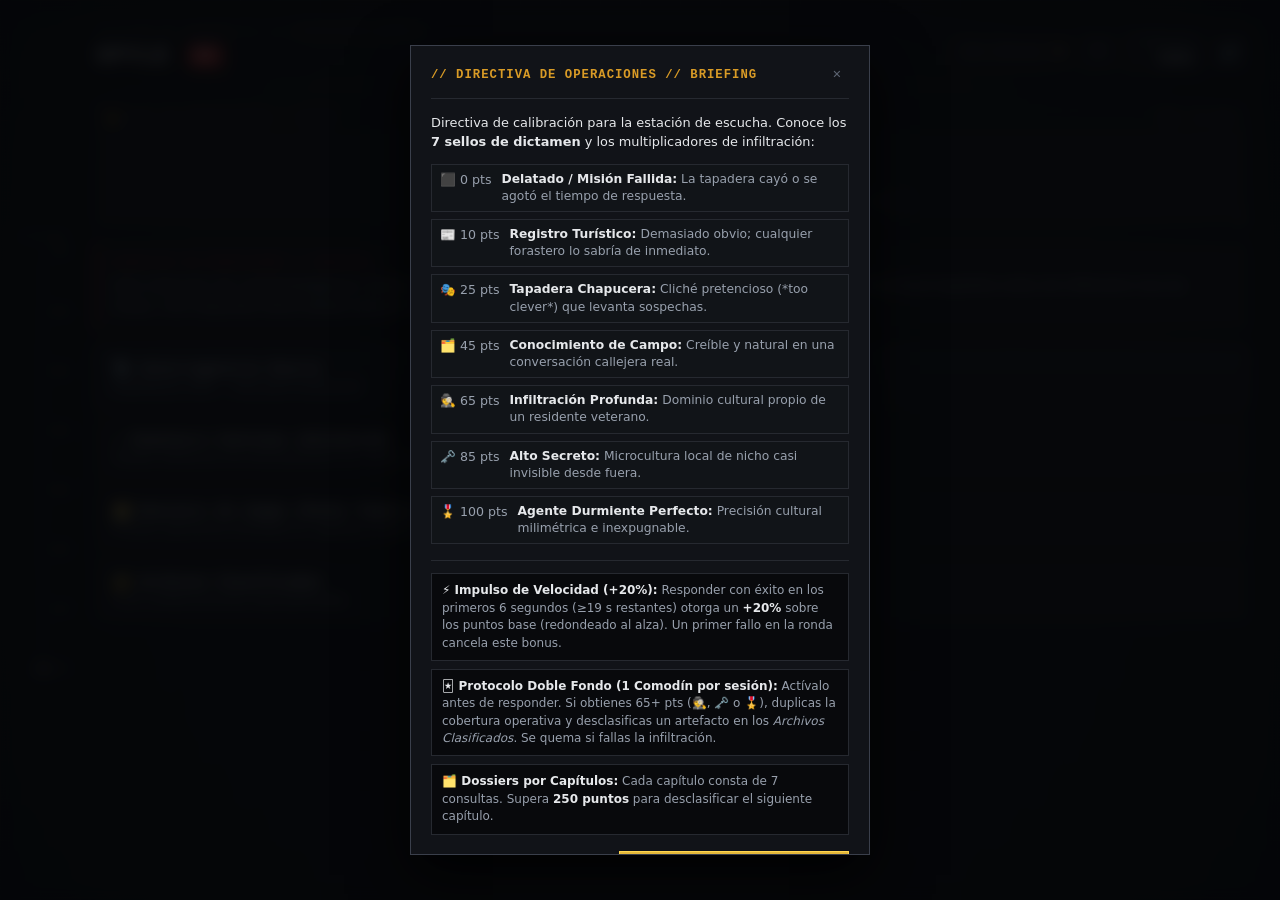
<file: index.html>
<!DOCTYPE html>
<html lang="es">
<head>
  <meta charset="UTF-8">
  <meta name="viewport" content="width=device-width, initial-scale=1, maximum-scale=1">
  <title>SPYLE</title>
  <link rel="icon" type="image/png" href="favicon.jpg?v=1.2">
  <link rel="stylesheet" href="style.css?v=1.2">
</head>
<body>
  <!-- Canvas de partículas de polvo ambiental de baja intensidad -->
  <canvas id="ambient-canvas" class="ambient-canvas" aria-hidden="true"></canvas>

  <!-- Capa atmosférica táctica (retícula de coordenadas militar + scanlines + viñeta CRT) -->
  <div class="tactical-backdrop" aria-hidden="true"></div>
  <div class="tactical-scanlines" aria-hidden="true"></div>
  <div class="tactical-vignette" aria-hidden="true"></div>

  <!-- Telemetría lateral de Aptitud de Infiltración (0 a 700 pts) -->
  <aside id="depth-gauge" aria-label="Escala de aptitud de infiltración">
    <div class="gauge-title">APTITUD</div>
    <div id="gauge-gain" class="gauge-gain" aria-hidden="true"></div>
    <div class="gauge-track">
      <div class="gauge-ruler">
        <span class="depth-mark" style="bottom: 0%">000</span>
        <span class="depth-mark" style="bottom: 14.28%">100</span>
        <span class="depth-mark" style="bottom: 28.57%">200</span>
        <span class="depth-mark" style="bottom: 42.85%">300</span>
        <span class="depth-mark" style="bottom: 57.14%">400</span>
        <span class="depth-mark" style="bottom: 71.42%">500</span>
        <span class="depth-mark" style="bottom: 85.71%">600</span>
        <span class="depth-mark" style="bottom: 100%">700</span>
      </div>
      <div id="depthfill"></div>
      <div id="depth-sub">
        <div class="sub-marker"></div>
        <div class="sub-label" id="gauge-label">0 pts</div>
      </div>
    </div>
  </aside>

  <!-- Notificación táctica flotante de condecoración / archivo clasificado -->
  <div id="unlock-toast" class="unlock-toast hidden" role="status" aria-live="polite">
    <div class="toast-kicker" id="toast-kicker">// ARCHIVO CLASIFICADO DESBLOQUEADO</div>
    <div class="toast-content">
      <span class="toast-icon" id="toast-icon">🎖️</span>
      <div class="toast-body">
        <b id="toast-title">CONDECORACIÓN: DOBLE AGENTE DURMIENTE</b>
        <span id="toast-desc">Mérito confidencial incorporado a la Cámara de Archivos</span>
      </div>
    </div>
  </div>

  <main id="app">
    <header class="dossier-header">
      <div class="brand-block">
        <span class="station-tag">ESTACIÓN DE ESCUCHA K-7 // CONTRAINTELIGENCIA</span>
        <h1>SPYLE <span>ES</span></h1>
      </div>
      <div class="header-right">
        <button id="btn-header-calendar" class="icon-btn btn-header-calendar calendar-locked" type="button" title="Archivo Histórico de Misiones" aria-label="Archivo de Misiones" style="display: none;">📅</button>
        <div class="marcador-total-pill" title="Expediente total: puntuación acumulada">
          <span class="marcador-kicker">PTS TOTALES:</span>
          <span id="marcador-puntos-totales" class="marcador-num">0</span>
        </div>
        <button id="btn-help" class="icon-btn btn-briefing-help" type="button" title="Consultar Directiva de Operaciones // Briefing" aria-label="Directiva de Operaciones // Briefing">?</button>
        <div class="telemetry-pill" title="Índice de Cobertura Operativa acumulada">
          <span class="telemetry-kicker">COBERTURA</span>
          <span id="depthtext">0000</span>
        </div>
        <button id="btn-mute" class="icon-btn" type="button" title="Activar/Silenciar audio de terminal" aria-label="Sonido">🔊</button>
      </div>
    </header>

    <!-- JUEZ VISUAL: Sello / Indicador de Dictamen de Inteligencia -->
    <div class="seal-wrap" id="judge-seal" data-state="idle" role="region" aria-label="Dictamen de Contrainteligencia">
      <div class="seal-meta-bar">
        <span class="seal-led-group">
          <span class="seal-led"></span>
          <span id="seal-channel">CANAL DE VERIFICACIÓN // ACTIVO</span>
        </span>
        <span class="seal-serial" id="seal-serial">REF: K7-000</span>
      </div>

      <div class="seal-viewport">
        <button type="button" class="stamp-frame stamp-frame-btn" id="stamp-frame" title="Volver al Cuartel General / Menú de Inicio" aria-label="Volver al Cuartel General / Menú de Inicio">
          <span class="stamp-icon" id="stamp-icon">🗂️</span>
          <span class="stamp-verdict" id="stamp-verdict">[ EN ESPERA DE INTERROGATORIO ]</span>
        </button>
        <div class="seal-subtext" id="seal-subtext">Evalúe las referencias locales del agente antes de autorizar su despliegue.</div>
      </div>
    </div>

    <!-- MENÚ PRINCIPAL -->
    <section id="screen-menu" class="screen active">
      <div class="briefing-box">
        <div class="briefing-header">DIRECTIVA DE OPERACIONES // BRIEFING</div>
        <p class="lead">
          Eres instructor de contrainteligencia. Evalúa a agentes durmientes en <b>7 consultas de 25 segundos</b> sobre cultura local española antes de infiltrarlos tras las líneas. Una respuesta obvia delata manual de turista; un cliché forzado quema la tapadera.
        </p>
      </div>

      <div class="menu-actions">
        <button class="btn big primary-action" id="btn-daily" type="button">
          <span class="btn-main-line">📡 Interrogatorio Diario</span>
          <small id="daily-status"></small>
        </button>
        <button id="btn-archivo-historico" class="btn big btn-tactico btn-gold calendar-action-btn calendar-locked" type="button" style="display: none;">
          <span class="btn-main-line">🗓️ ARCHIVO HISTÓRICO // CALENDARIO DE MISIONES [ACCESO CONCEDIDO]</span>
          <small id="calendar-status">Expedientes desclasificados de inteligencia temporal</small>
        </button>
        <button class="btn big" id="btn-unlimited" type="button">
          <span class="btn-main-line">♾️ Simulacro Continuo (Unlimited)</span>
          <small>Tandas aleatorias de entrenamiento sin restricción diaria</small>
        </button>
        <button class="btn big" id="btn-packs" type="button">
          <span class="btn-main-line">🗂️ Dossiers de Campo (Packs Temáticos)</span>
          <small>6 áreas operativas divididas en capítulos desbloqueables</small>
        </button>
        <button class="btn big" id="btn-bestiary" type="button">
          <span class="btn-main-line">🔐 Archivos Clasificados</span>
          <small id="bestiary-status"></small>
        </button>
      </div>
    </section>

    <!-- CALENDARIO / ARCHIVO HISTÓRICO DE MISIONES -->
    <section id="screen-calendar" class="screen">
      <div class="section-head">
        <h2>📅 Archivo Histórico de Misiones</h2>
        <p class="muted">Terminal de expedientes desclasificados. Revisa, juega o vuelve a evaluar cualquier misión del calendario operativo.</p>
      </div>

      <div class="calendar-terminal-panel">
        <div class="calendar-meta-bar">
          <span class="meta-tag">// REGISTRO DE INTELIGENCIA TEMPORAL · ARCHIVO CLASIFICADO</span>
          <span id="calendar-summary-text" class="meta-info">Expedientes disponibles</span>
        </div>
        <div id="calendar-grid" class="calendar-grid"></div>
      </div>

      <div class="final-actions" style="margin-top: 24px;">
        <button class="btn btn-close-archivo" type="button" data-goto="menu">[ ✕ CERRAR ARCHIVO ]</button>
      </div>
    </section>

    <!-- PACKS TEMÁTICOS (DOSSIERS) -->
    <section id="screen-packs" class="screen">
      <div class="section-head">
        <h2>Dossiers de Campo</h2>
        <p class="muted">Selecciona una división temática para inspeccionar sus capítulos operativos:</p>
      </div>
      <div id="pack-list"></div>
      <button class="btn" type="button" data-goto="menu">← Volver al centro de mando</button>
    </section>

    <!-- CAPÍTULOS DE UN PACK -->
    <section id="screen-chapters" class="screen">
      <div class="section-head">
        <h2 id="pack-title">Capítulos Operativos</h2>
        <p class="muted">7 consultas exactas por capítulo. Se requieren 250+ puntos de aptitud para desclasificar el siguiente nivel.</p>
      </div>
      <div id="chapter-list"></div>
      <button class="btn" type="button" id="btn-back-packs">← Volver a Dossiers</button>
    </section>

    <!-- ARCHIVOS CLASIFICADOS (CÁMARA DE CONDECORACIONES TÁCTICAS) -->
    <section id="screen-bestiary" class="screen">
      <div class="section-head">
        <h2>🔐 Cámara de Archivos Clasificados</h2>
        <p class="muted">Condecoraciones tácticas y expedientes confidenciales desclasificados mediante desempeño operativo estricto en el terreno.</p>
        <div class="archives-counter-bar">
          <span class="archives-counter-badge" id="archives-counter">ARCHIVOS DESCLASIFICADOS: [0 / 10]</span>
        </div>
      </div>
      <div id="bestiary-list" class="achievements-grid"></div>
      <button class="btn" type="button" data-goto="menu">← Volver al centro de mando</button>
    </section>

    <!-- PANTALLA DE JUEGO / INTERROGATORIO (Layout Responsivo Táctico) -->
    <section id="screen-game" class="screen">
      <!-- HUD unificado (visible en móvil y desktop) -->
      <div class="hud">
        <span class="hud-cell"><small>CONSULTA</small> <b id="round-label">1/7</b></span>
        <span class="hud-cell hud-center" id="mode-label"></span>
        <span class="hud-cell hud-right"><small>APTITUD</small> <b id="score-label">0 pts</b></span>
      </div>

      <!-- Panel Tripartito Desktop / Disposición Vertical Móvil -->
      <div class="game-tripartite-layout">
        <!-- COLUMNA IZQUIERDA: Telemetría de Misión -->
        <aside class="panel-telemetry" aria-label="Telemetría de la misión">
          <div class="panel-box">
            <div class="panel-box-header">// TELEMETRÍA DE MISIÓN</div>

            <!-- Registro de fecha y estación -->
            <div class="telemetry-block">
              <div class="t-label">REGISTRO DE MISIÓN</div>
              <div class="t-value" id="side-mission-date">EXPEDIENTE --</div>
              <div class="t-sub" id="side-station-id">ESTACIÓN K-7 // ACTIVA</div>
            </div>

            <!-- Estado de la red / cifrado -->
            <div class="telemetry-block">
              <div class="t-label">ESTADO DE LA RED</div>
              <div class="net-status-row">
                <span class="net-led" id="net-led"></span>
                <span class="net-label" id="net-label">EN LÍNEA // CIFRADO AES-256</span>
              </div>
            </div>

            <!-- Medidor en vivo del Speed Bonus con indicador luminoso -->
            <div class="telemetry-block">
              <div class="t-label">IMPULSO DE VELOCIDAD</div>
              <div class="speed-meter-box" id="side-speed-box">
                <div class="speed-led-row">
                  <span class="speed-led" id="side-speed-led"></span>
                  <span class="speed-led-text" id="side-speed-text">⚡ +20% VELOCIDAD</span>
                </div>
                <div class="speed-bar-track">
                  <div class="speed-bar-fill" id="side-speed-bar"></div>
                </div>
                <div class="speed-sub" id="side-speed-sub">Ventana de tiro: 6s iniciales (&ge;19s)</div>
              </div>
            </div>

            <!-- Estado del comodín Wildcard (Protocolo Doble Fondo) -->
            <div class="telemetry-block">
              <div class="t-label">ESTADO DEL COMODÍN</div>
              <div class="side-wildcard-display" id="side-wildcard-display">
                <span class="side-wc-icon">🃏</span>
                <span class="side-wc-state" id="side-wc-state">Disponible</span>
              </div>
            </div>
          </div>
        </aside>

        <!-- COLUMNA CENTRAL: Área de Interrogatorio Activa -->
        <div class="panel-interrogation">
          <!-- Interruptor de Comodín (Protocolo Doble Fondo) -->
          <div class="wildcard-wrapper">
            <button id="btn-wildcard" type="button" class="btn-wildcard" title="Activa antes de responder para duplicar cobertura y desclasificar archivo si obtienes 65+ pts">
              <span class="wc-indicator"></span>
              <span class="wc-icon">🃏</span>
              <span id="wc-label">Protocolo Doble Fondo: Disponible</span>
            </button>
          </div>

          <!-- Temporizador táctico circular perimetral de 25s (Desktop/Tablet) + barra lineal compatible -->
          <div class="timer-wrapper">
            <div class="circular-timer-box" aria-label="Temporizador circular de 25 segundos">
              <svg class="circular-timer-svg" viewBox="0 0 120 120" role="img" aria-hidden="true">
                <circle class="c-timer-track" cx="60" cy="60" r="54" />
                <circle class="c-timer-speed-arc" cx="60" cy="60" r="54" />
                <circle id="c-timer-progress" class="c-timer-progress" cx="60" cy="60" r="54" />
              </svg>
              <div class="circular-timer-content">
                <span id="circular-timer-text" class="c-timer-time">25s</span>
                <span id="circular-timer-sub" class="c-timer-sub">RESTANTE</span>
              </div>
            </div>

            <!-- Temporizador lineal complementario / móvil -->
            <div class="timer" aria-label="Tiempo restante">
              <div id="timer-fill"></div>
              <div id="timer-speed-marker" class="timer-speed-marker" title="Umbral de bonificación de velocidad (19s)"></div>
              <span id="speed-live-indicator" class="speed-live-indicator">⚡ +20% VELOCIDAD</span>
              <span id="timer-text">25s</span>
            </div>
          </div>

          <!-- Consulta del recluta (Prompt clasificado) -->
          <div class="prompt-container">
            <div class="prompt-kicker">CONSULTA DEL AGENTE EN CAMPO //</div>
            <div id="prompt-text" class="prompt"></div>
          </div>

          <!-- Entrada de terminal -->
          <form id="answer-form" autocomplete="off">
            <div id="terminal-input-wrap" class="terminal-input-wrap">
              <span class="terminal-chevron" aria-hidden="true">&gt;</span>
              <input id="answer-input" type="text" maxlength="60" placeholder="Transmitir referencia cultural…" autocomplete="off" autocapitalize="off" autocorrect="off" spellcheck="false" inputmode="text" enterkeyhint="send">
            </div>
            <button class="btn btn-transmit" type="submit" id="btn-submit">Transmitir</button>
          </form>
          <div id="attempt-feedback" class="attempt-feedback hidden" role="status" aria-live="polite"></div>
          <div id="intentos-en-vivo" class="intentos-en-vivo hidden" aria-live="polite" aria-label="Intentos no catalogados en esta ronda"></div>

          <!-- Cartel de dictamen de ronda -->
          <div id="result" class="result hidden">
            <div class="result-top-row">
              <span id="result-emoji"></span>
              <div class="result-verdict-group">
                <div id="result-stamp-tag" class="result-stamp-tag"></div>
                <div id="result-text"></div>
              </div>
            </div>
            <div id="result-speed-bonus" class="speed-badge hidden"></div>
            <div id="result-wildcard-note" class="wc-note hidden"></div>
            <div class="result-actions-group">
              <button class="btn primary-action" type="button" id="btn-next">Siguiente consulta ➔</button>
              <button class="btn btn-claim-round hidden" type="button" id="btn-claim-round">[ 📡 RECLAMAR TÉRMINO A CONTRAINTELIGENCIA ]</button>
            </div>
          </div>
        </div>

        <!-- COLUMNA DERECHA: Dossier Clasificado de la Sesión -->
        <aside class="panel-dossier" aria-label="Dossier clasificado de la sesión">
          <div class="panel-box">
            <div class="panel-box-header">// DOSSIER CLASIFICADO (7 RONDAS)</div>
            <div id="side-dossier-list" class="side-dossier-list">
              <!-- Se puebla dinámicamente con las 7 tarjetas de las rondas -->
            </div>
          </div>
        </aside>
      </div>
    </section>

    <!-- PANTALLA FINAL: INFORME DE MISIÓN -->
    <section id="screen-final" class="screen">
      <h2 id="final-title">Informe de Evaluación</h2>

      <div class="card dossier-summary-card">
        <div class="card-stamp-corner">CLASIFICADO</div>
        <div id="final-head">SPYLE</div>
        <div class="final-score-wrap">
          <span class="final-score-label">Aptitud de Infiltración</span>
          <div id="final-score">0 pts</div>
        </div>
        <div id="final-emojis" aria-label="Resumen de sellos por ronda"></div>
        <div id="final-depth"></div>
        <div class="final-protocol-foot">spyle.app</div>
      </div>

      <button class="btn big primary-action" type="button" id="btn-copy">📋 Copiar expediente para compartir</button>
      <div id="copy-msg" class="muted copy-feedback"></div>

      <div class="breakdown-section">
        <h3>Registro Desclasificado del Interrogatorio</h3>
        <p class="muted">Si probaste términos no catalogados durante una ronda, aparecerán listados abajo. Pulsa <b>[ ✉️ Reclamar ]</b> junto a cualquiera de ellos para remitirlo a contrainteligencia.</p>
        <div id="breakdown"></div>
      </div>

      <div class="final-actions">
        <button class="btn big" type="button" id="btn-view-bestiary">🔐 Abrir Archivos Clasificados</button>
        <button class="btn" type="button" data-goto="menu">← Volver al centro de mando</button>
      </div>
    </section>
  </main>

  <!-- MODAL TÁCTICO DEL MANUAL DE EVALUACIÓN (REGLAS / BRIEFING) -->
  <div id="modal-rules" class="modal-overlay hidden" role="dialog" aria-modal="true" aria-labelledby="modal-rules-title">
    <div class="modal-card modal-rules-card">
      <div class="claim-modal-header">
        <h3 id="modal-rules-title" class="claim-modal-title">// DIRECTIVA DE OPERACIONES // BRIEFING</h3>
        <button id="btn-close-rules" type="button" class="modal-close" aria-label="Cerrar manual">✕</button>
      </div>
      <div class="rules-modal-body">
        <div class="rules-intro">
          Directiva de calibración para la estación de escucha. Conoce los <b>7 sellos de dictamen</b> y los multiplicadores de infiltración:
        </div>
        <ul class="tier-list rules-modal-tiers" id="rules-tier-list">
          <li class="tier-item"><span class="t-badge t-0">⬛ 0 pts</span> <div class="tier-desc"><b>Delatado / Misión Fallida:</b> La tapadera cayó o se agotó el tiempo de respuesta.</div></li>
          <li class="tier-item"><span class="t-badge t-10">📰 10 pts</span> <div class="tier-desc"><b>Registro Turístico:</b> Demasiado obvio; cualquier forastero lo sabría de inmediato.</div></li>
          <li class="tier-item"><span class="t-badge t-25">🎭 25 pts</span> <div class="tier-desc"><b>Tapadera Chapucera:</b> Cliché pretencioso (*too clever*) que levanta sospechas.</div></li>
          <li class="tier-item"><span class="t-badge t-45">🗂️ 45 pts</span> <div class="tier-desc"><b>Conocimiento de Campo:</b> Creíble y natural en una conversación callejera real.</div></li>
          <li class="tier-item"><span class="t-badge t-65">🕵️ 65 pts</span> <div class="tier-desc"><b>Infiltración Profunda:</b> Dominio cultural propio de un residente veterano.</div></li>
          <li class="tier-item"><span class="t-badge t-85">🗝️ 85 pts</span> <div class="tier-desc"><b>Alto Secreto:</b> Microcultura local de nicho casi invisible desde fuera.</div></li>
          <li class="tier-item"><span class="t-badge t-100">🎖️ 100 pts</span> <div class="tier-desc"><b>Agente Durmiente Perfecto:</b> Precisión cultural milimétrica e inexpugnable.</div></li>
        </ul>
        <div class="rules-bonus-section">
          <div class="bonus-box">
            <b>⚡ Impulso de Velocidad (+20%):</b> Responder con éxito en los primeros 6 segundos (&ge;19 s restantes) otorga un <b>+20%</b> sobre los puntos base (redondeado al alza). Un primer fallo en la ronda cancela este bonus.
          </div>
          <div class="bonus-box">
            <b>🃏 Protocolo Doble Fondo (1 Comodín por sesión):</b> Actívalo antes de responder. Si obtienes 65+ pts (🕵️, 🗝️ o 🎖️), duplicas la cobertura operativa y desclasificas un artefacto en los <i>Archivos Clasificados</i>. Se quema si fallas la infiltración.
          </div>
          <div class="bonus-box">
            <b>🗂️ Dossiers por Capítulos:</b> Cada capítulo consta de 7 consultas. Supera <b>250 puntos</b> para desclasificar el siguiente capítulo.
          </div>
        </div>
        <div class="rules-modal-actions">
          <button id="btn-ack-rules" type="button" class="btn btn-rules-ack">[ ENTENDIDO / INICIAR ]</button>
        </div>
      </div>
    </div>
  </div>

  <!-- MODAL ESPECIAL // ALERTA DE INTELIGENCIA DE ACCESO NO AUTORIZADO (EASTER EGG) -->
  <div id="modal-easter-egg" class="modal-overlay hidden" role="dialog" aria-modal="true" aria-labelledby="modal-ee-title">
    <div class="modal-card modal-easter-egg-card">
      <div class="ee-classified-banner">[ // ACCESO NO AUTORIZADO DETECTADO ]</div>
      <div class="ee-header">
        <h3 id="modal-ee-title" class="ee-title">CÓDIGO CRIPTOGRÁFICO ACEPTADO</h3>
        <p class="ee-lead">EL ARCHIVO HISTÓRICO Y CALENDARIO DE MISIONES HA SIDO DESCLASIFICADO DE FORMA PERMANENTE.</p>
      </div>
      <div class="ee-body">
        <div class="ee-intel-note">
          <span class="ee-bullet">◈</span>
          <span>Acceso concedido a la terminal retroactiva de expedientes diarios.</span>
        </div>
        <div class="ee-intel-note">
          <span class="ee-bullet">◈</span>
          <span>Dispositivo operativo: botón <strong>[ 📅 ARCHIVO DE MISIONES ]</strong> visible de forma permanente en cabecera y cuartel general.</span>
        </div>
        <div class="ee-actions">
          <button id="btn-ack-easter-egg" type="button" class="btn btn-ee-confirm">[ CONFIRMAR DESCLASIFICACIÓN / CONTINUAR ]</button>
        </div>
      </div>
    </div>
  </div>

  <!-- MODAL TÁCTICO DE CONFIRMACIÓN PREVIO AL DESPLIEGUE -->
  <div id="modal-deploy" class="modal-overlay hidden" role="dialog" aria-modal="true" aria-labelledby="modal-deploy-title">
    <div class="modal-card modal-deploy-card">
      <div class="claim-modal-header">
        <h3 id="modal-deploy-title" class="claim-modal-title">// PROTOCOLO DE DESPLIEGUE OPERATIVO</h3>
        <button id="btn-close-deploy" type="button" class="modal-close" aria-label="Abortar despliegue">✕</button>
      </div>
      <div class="deploy-modal-body">
        <div id="deploy-mode-subtitle" class="deploy-mode-subtitle">MODO DIARIO: OPERACIÓN ACTIVA</div>
        <div class="deploy-intel-box">
          <div class="deploy-intel-item">
            <span class="deploy-bullet">•</span>
            <span class="deploy-item-text"><strong>Duración:</strong> 7 rondas consecutivas de 25 segundos cada una.</span>
          </div>
          <div class="deploy-intel-item">
            <span class="deploy-bullet">•</span>
            <span class="deploy-item-text"><strong>Regla de velocidad:</strong> +20% de bonificación en los primeros 6 segundos (se anula tras el primer fallo).</span>
          </div>
          <div class="deploy-intel-item">
            <span class="deploy-bullet">•</span>
            <span id="deploy-intel-wildcard" class="deploy-item-text"><strong>Comodín:</strong> 1 uso disponible. Se quema si la respuesta es no catalogada.</span>
          </div>
          <div class="deploy-intel-item deploy-intel-alert">
            <span class="deploy-bullet">⚡</span>
            <span class="deploy-item-text">Al pulsar iniciar, el reloj comenzará de inmediato.</span>
          </div>
        </div>
        <div class="deploy-actions">
          <button id="btn-abort-deploy" type="button" class="btn btn-deploy-abort">[ ABORTAR ]</button>
          <button id="btn-confirm-deploy" type="button" class="btn btn-deploy-confirm">[ INICIAR OPERACIÓN ]</button>
        </div>
      </div>
    </div>
  </div>

  <!-- MODAL TÁCTICO DE CONFIRMACIÓN DE ABORTO DE MISIÓN -->
  <div id="modal-abort" class="modal-overlay hidden" role="dialog" aria-modal="true" aria-labelledby="modal-abort-title">
    <div class="modal-card modal-abort-card">
      <div class="claim-modal-header">
        <h3 id="modal-abort-title" class="claim-modal-title">// ALERTA DE EVACUACIÓN TÁCTICA</h3>
        <button id="btn-close-abort" type="button" class="modal-close" aria-label="Cancelar evacuación">✕</button>
      </div>
      <div class="abort-modal-body">
        <p class="abort-warning-text" id="abort-warning-msg">// ¿ABORTAR MISIÓN? El progreso no guardado de esta misión se perderá.</p>
        <div id="abort-unrecognized-container" class="abort-unrecognized-container hidden">
          <div class="unrecognized-label">// TÉRMINOS NO RECONOCIDOS DURANTE LA SESIÓN:</div>
          <div id="abort-unrecognized-items" class="abort-unrecognized-items"></div>
        </div>
        <div class="abort-actions">
          <button id="btn-confirm-abort" type="button" class="btn btn-abort-confirm">[ CONFIRMAR ]</button>
          <button id="btn-cancel-abort" type="button" class="btn btn-abort-cancel">[ CANCELAR ]</button>
        </div>
      </div>
    </div>
  </div>

  <!-- MODAL TÁCTICO DE TRANSMISIÓN DE INTELIGENCIA DE CAMPO -->
  <div id="modal-suggestion" class="modal-overlay hidden" role="dialog" aria-modal="true" aria-labelledby="modal-claim-title">
    <div class="modal-card modal-claim-card">
      <div class="claim-modal-header">
        <h3 id="modal-claim-title" class="claim-modal-title">// TRANSMISIÓN DE INTELIGENCIA DE CAMPO</h3>
        <button id="btn-close-modal" type="button" class="modal-close" aria-label="Cerrar">✕</button>
      </div>
      <form id="suggestion-form" class="claim-form" autocomplete="off">
        <div class="claim-field">
          <label class="claim-label" for="modal-prompt-text">CATEGORÍA DEL EXPEDIENTE // SOLO LECTURA</label>
          <input type="text" id="modal-prompt-text" class="modal-input claim-category-readonly" readonly tabindex="-1">
        </div>
        <div class="claim-field">
          <label class="claim-label" for="sug-word">REFERENCIA PROPUESTA POR EL AGENTE // EDITABLE</label>
          <input type="text" id="sug-word" class="modal-input claim-input" maxlength="60" placeholder="Introduce la palabra o expresión…" autocomplete="off" autocapitalize="none" autocorrect="off" spellcheck="false" required>
        </div>
        <button id="btn-submit-sug" type="submit" class="btn btn-claim-submit">[ TRANSMITIR A CONTRAINTELIGENCIA ]</button>
        <div id="sug-status" class="claim-status hidden" role="status" aria-live="polite"></div>
      </form>
    </div>
  </div>

  <!-- PANEL PRIVADO DE DESARROLLADOR (Alt + D o ?dev=1) -->
  <aside id="dev-audit-panel" class="dev-audit-panel hidden" aria-label="Auditor de densidad (solo desarrollador)">
    <div class="dev-audit-header">
      <b>// AUDITOR DE DENSIDAD</b>
      <button id="btn-close-dev-audit" type="button" class="modal-close" aria-label="Cerrar">✕</button>
    </div>
    <div id="dev-audit-summary" class="dev-audit-summary"></div>
    <div id="dev-audit-toolbar" class="dev-audit-toolbar">
      <div class="dev-audit-control-group">
        <label for="audit-sort" class="audit-label">ORDEN:</label>
        <select id="audit-sort" class="audit-select" aria-label="Ordenar expedientes">
          <option value="dia-asc">Día (01 ➔ ...)</option>
          <option value="dia-desc">Día (... ➔ 01)</option>
          <option value="palabras-desc">Palabras (Mayor ➔ Menor)</option>
          <option value="palabras-asc">Palabras (Menor ➔ Mayor)</option>
          <option value="alfa-asc">Título (A ➔ Z)</option>
          <option value="alfa-desc">Título (Z ➔ A)</option>
          <option value="tematica">Dossier / Temática</option>
        </select>
      </div>
      <div class="dev-audit-control-group">
        <label for="audit-density" class="audit-label">DENSIDAD:</label>
        <select id="audit-density" class="audit-select" aria-label="Filtrar por rango de densidad">
          <option value="todas">Todas</option>
          <option value="completas">🟢 Completo (&ge; 400)</option>
          <option value="medias">🟡 Intermedio (130 - 399)</option>
          <option value="bajas">🔴 Baja (50 - 129)</option>
          <option value="vacias">⚪ Crítica / Vacía (&lt; 50)</option>
        </select>
      </div>
      <div class="dev-audit-control-group">
        <label for="audit-theme" class="audit-label">DOSSIER:</label>
        <select id="audit-theme" class="audit-select" aria-label="Filtrar por temática">
          <option value="todas">Todos los Dossieres</option>
          <option value="pel">🎬 Películas (pel-)</option>
          <option value="dep">⚽ Deportes (dep-)</option>
          <option value="geo">🌍 Geografía (geo-)</option>
          <option value="mus">🎵 Música (mus-)</option>
          <option value="pal">📖 Palabras y Lenguaje (pal-)</option>
          <option value="gen">🗂️ General / Miscelánea (gen-)</option>
          <option value="vid">🎮 Videojuegos (vid-)</option>
        </select>
      </div>
    </div>
    <div id="dev-audit-counter" class="dev-audit-counter">Mostrando: — expedientes</div>
    <div id="dev-audit-body" class="dev-audit-body"></div>
  </aside>

  <script src="prompts.js?v=1.2" charset="UTF-8"></script>
  <script src="app.js?v=1.2" charset="UTF-8"></script>
</body>
</html>
</file>
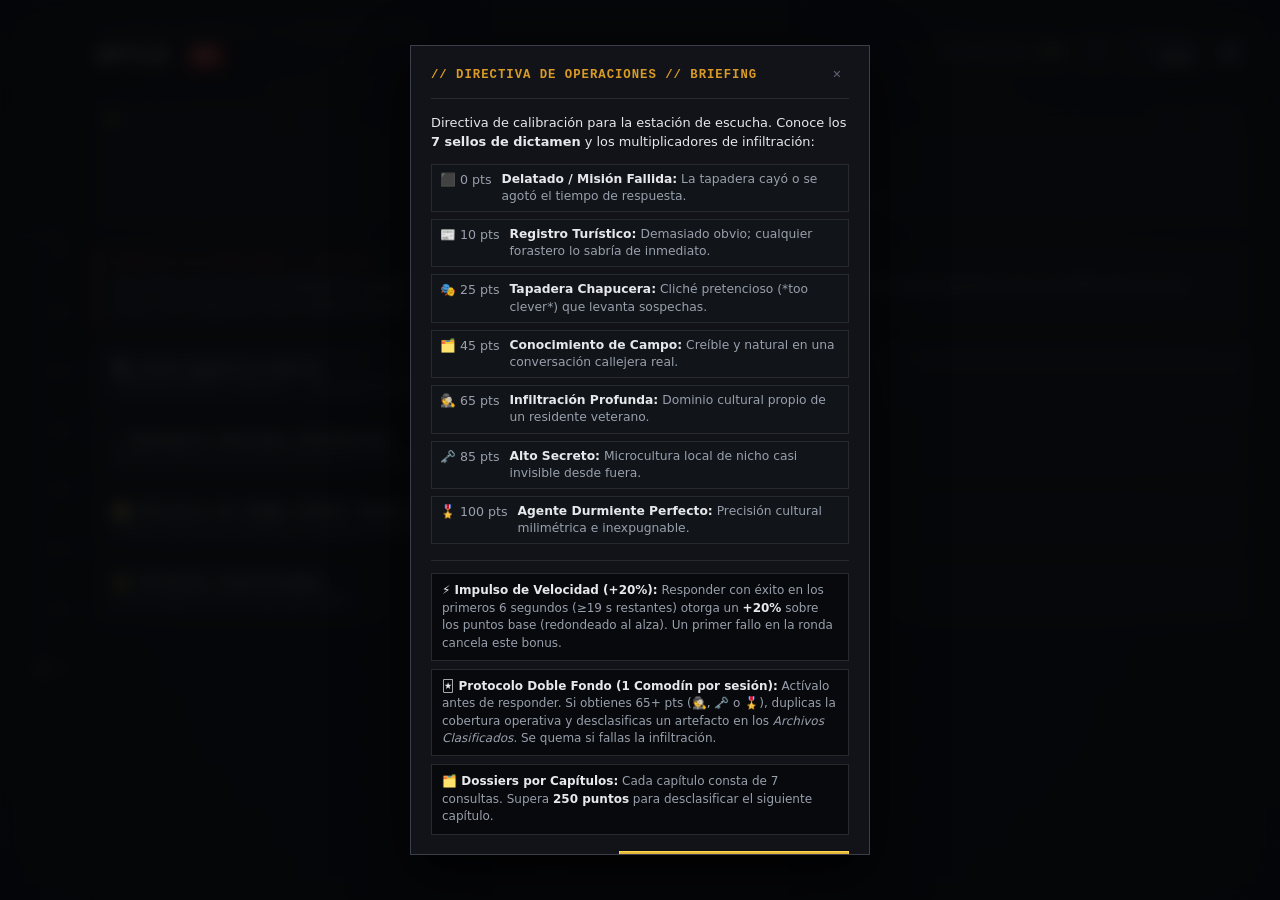
<file: Spyle/index.html>
<!DOCTYPE html>
<html lang="es">
<head>
  <meta charset="UTF-8">
  <meta name="viewport" content="width=device-width, initial-scale=1, maximum-scale=1">
  <title>SPYLE</title>
  <link rel="icon" type="image/png" href="favicon.jpg?v=1.2">
  <link rel="stylesheet" href="style.css?v=1.2">
</head>
<body>
  <!-- Canvas de partículas de polvo ambiental de baja intensidad -->
  <canvas id="ambient-canvas" class="ambient-canvas" aria-hidden="true"></canvas>

  <!-- Capa atmosférica táctica (retícula de coordenadas militar + scanlines + viñeta CRT) -->
  <div class="tactical-backdrop" aria-hidden="true"></div>
  <div class="tactical-scanlines" aria-hidden="true"></div>
  <div class="tactical-vignette" aria-hidden="true"></div>

  <!-- Telemetría lateral de Aptitud de Infiltración (0 a 700 pts) -->
  <aside id="depth-gauge" aria-label="Escala de aptitud de infiltración">
    <div class="gauge-title">APTITUD</div>
    <div class="gauge-track">
      <div class="gauge-ruler">
        <span class="depth-mark" style="bottom: 0%">000</span>
        <span class="depth-mark" style="bottom: 14.28%">100</span>
        <span class="depth-mark" style="bottom: 28.57%">200</span>
        <span class="depth-mark" style="bottom: 42.85%">300</span>
        <span class="depth-mark" style="bottom: 57.14%">400</span>
        <span class="depth-mark" style="bottom: 71.42%">500</span>
        <span class="depth-mark" style="bottom: 85.71%">600</span>
        <span class="depth-mark" style="bottom: 100%">700</span>
      </div>
      <div id="depthfill"></div>
      <div id="depth-sub">
        <div class="sub-marker"></div>
        <div class="sub-label" id="gauge-label">0 pts</div>
      </div>
    </div>
  </aside>

  <!-- Notificación táctica flotante de condecoración / archivo clasificado -->
  <div id="unlock-toast" class="unlock-toast hidden" role="status" aria-live="polite">
    <div class="toast-kicker" id="toast-kicker">// ARCHIVO CLASIFICADO DESBLOQUEADO</div>
    <div class="toast-content">
      <span class="toast-icon" id="toast-icon">🎖️</span>
      <div class="toast-body">
        <b id="toast-title">CONDECORACIÓN: DOBLE AGENTE DURMIENTE</b>
        <span id="toast-desc">Mérito confidencial incorporado a la Cámara de Archivos</span>
      </div>
    </div>
  </div>

  <main id="app">
    <header class="dossier-header">
      <div class="brand-block">
        <span class="station-tag">ESTACIÓN DE ESCUCHA K-7 // CONTRAINTELIGENCIA</span>
        <h1>SPYLE <span>ES</span></h1>
      </div>
      <div class="header-right">
        <button id="btn-header-calendar" class="icon-btn btn-header-calendar calendar-locked" type="button" title="Archivo Histórico de Misiones" aria-label="Archivo de Misiones" style="display: none;">📅</button>
        <div class="marcador-total-pill" title="Expediente total: puntuación acumulada">
          <span class="marcador-kicker">PTS TOTALES:</span>
          <span id="marcador-puntos-totales" class="marcador-num">0</span>
        </div>
        <button id="btn-help" class="icon-btn btn-briefing-help" type="button" title="Consultar Directiva de Operaciones // Briefing" aria-label="Directiva de Operaciones // Briefing">?</button>
        <div class="telemetry-pill" title="Índice de Cobertura Operativa acumulada">
          <span class="telemetry-kicker">COBERTURA</span>
          <span id="depthtext">0000</span>
        </div>
        <button id="btn-mute" class="icon-btn" type="button" title="Activar/Silenciar audio de terminal" aria-label="Sonido">🔊</button>
      </div>
    </header>

    <!-- JUEZ VISUAL: Sello / Indicador de Dictamen de Inteligencia -->
    <div class="seal-wrap" id="judge-seal" data-state="idle" role="region" aria-label="Dictamen de Contrainteligencia">
      <div class="seal-meta-bar">
        <span class="seal-led-group">
          <span class="seal-led"></span>
          <span id="seal-channel">CANAL DE VERIFICACIÓN // ACTIVO</span>
        </span>
        <span class="seal-serial" id="seal-serial">REF: K7-000</span>
      </div>

      <div class="seal-viewport">
        <button type="button" class="stamp-frame stamp-frame-btn" id="stamp-frame" title="Volver al Cuartel General / Menú de Inicio" aria-label="Volver al Cuartel General / Menú de Inicio">
          <span class="stamp-icon" id="stamp-icon">🗂️</span>
          <span class="stamp-verdict" id="stamp-verdict">[ EN ESPERA DE INTERROGATORIO ]</span>
        </button>
        <div class="seal-subtext" id="seal-subtext">Evalúe las referencias locales del agente antes de autorizar su despliegue.</div>
      </div>
    </div>

    <!-- MENÚ PRINCIPAL -->
    <section id="screen-menu" class="screen active">
      <div class="briefing-box">
        <div class="briefing-header">DIRECTIVA DE OPERACIONES // BRIEFING</div>
        <p class="lead">
          Eres instructor de contrainteligencia. Evalúa a agentes durmientes en <b>7 consultas de 25 segundos</b> sobre cultura local española antes de infiltrarlos tras las líneas. Una respuesta obvia delata manual de turista; un cliché forzado quema la tapadera.
        </p>
      </div>

      <div class="menu-actions">
        <button class="btn big primary-action" id="btn-daily" type="button">
          <span class="btn-main-line">📡 Interrogatorio Diario</span>
          <small id="daily-status"></small>
        </button>
        <button id="btn-archivo-historico" class="btn big btn-tactico btn-gold calendar-action-btn calendar-locked" type="button" style="display: none;">
          <span class="btn-main-line">🗓️ ARCHIVO HISTÓRICO // CALENDARIO DE MISIONES [ACCESO CONCEDIDO]</span>
          <small id="calendar-status">Expedientes desclasificados de inteligencia temporal</small>
        </button>
        <button class="btn big" id="btn-unlimited" type="button">
          <span class="btn-main-line">♾️ Simulacro Continuo (Unlimited)</span>
          <small>Tandas aleatorias de entrenamiento sin restricción diaria</small>
        </button>
        <button class="btn big" id="btn-packs" type="button">
          <span class="btn-main-line">🗂️ Dossiers de Campo (Packs Temáticos)</span>
          <small>5 áreas operativas divididas en capítulos desbloqueables</small>
        </button>
        <button class="btn big" id="btn-bestiary" type="button">
          <span class="btn-main-line">🔐 Archivos Clasificados</span>
          <small id="bestiary-status"></small>
        </button>
      </div>
    </section>

    <!-- CALENDARIO / ARCHIVO HISTÓRICO DE MISIONES -->
    <section id="screen-calendar" class="screen">
      <div class="section-head">
        <h2>📅 Archivo Histórico de Misiones</h2>
        <p class="muted">Terminal de expedientes desclasificados. Revisa, juega o vuelve a evaluar cualquier misión del calendario operativo.</p>
      </div>

      <div class="calendar-terminal-panel">
        <div class="calendar-meta-bar">
          <span class="meta-tag">// REGISTRO DE INTELIGENCIA TEMPORAL · ARCHIVO CLASIFICADO</span>
          <span id="calendar-summary-text" class="meta-info">Expedientes disponibles</span>
        </div>
        <div id="calendar-grid" class="calendar-grid"></div>
      </div>

      <div class="final-actions" style="margin-top: 24px;">
        <button class="btn btn-close-archivo" type="button" data-goto="menu">[ ✕ CERRAR ARCHIVO ]</button>
      </div>
    </section>

    <!-- PACKS TEMÁTICOS (DOSSIERS) -->
    <section id="screen-packs" class="screen">
      <div class="section-head">
        <h2>Dossiers de Campo</h2>
        <p class="muted">Selecciona una división temática para inspeccionar sus capítulos operativos:</p>
      </div>
      <div id="pack-list"></div>
      <button class="btn" type="button" data-goto="menu">← Volver al centro de mando</button>
    </section>

    <!-- CAPÍTULOS DE UN PACK -->
    <section id="screen-chapters" class="screen">
      <div class="section-head">
        <h2 id="pack-title">Capítulos Operativos</h2>
        <p class="muted">7 consultas exactas por capítulo. Se requieren 250+ puntos de aptitud para desclasificar el siguiente nivel.</p>
      </div>
      <div id="chapter-list"></div>
      <button class="btn" type="button" id="btn-back-packs">← Volver a Dossiers</button>
    </section>

    <!-- ARCHIVOS CLASIFICADOS (CÁMARA DE CONDECORACIONES TÁCTICAS) -->
    <section id="screen-bestiary" class="screen">
      <div class="section-head">
        <h2>🔐 Cámara de Archivos Clasificados</h2>
        <p class="muted">Condecoraciones tácticas y expedientes confidenciales desclasificados mediante desempeño operativo estricto en el terreno.</p>
        <div class="archives-counter-bar">
          <span class="archives-counter-badge" id="archives-counter">ARCHIVOS DESCLASIFICADOS: [0 / 10]</span>
        </div>
      </div>
      <div id="bestiary-list" class="achievements-grid"></div>
      <button class="btn" type="button" data-goto="menu">← Volver al centro de mando</button>
    </section>

    <!-- PANTALLA DE JUEGO / INTERROGATORIO (Layout Responsivo Táctico) -->
    <section id="screen-game" class="screen">
      <!-- HUD unificado (visible en móvil y desktop) -->
      <div class="hud">
        <span class="hud-cell"><small>CONSULTA</small> <b id="round-label">1/7</b></span>
        <span class="hud-cell hud-center" id="mode-label"></span>
        <span class="hud-cell hud-right"><small>APTITUD</small> <b id="score-label">0 pts</b></span>
      </div>

      <!-- Panel Tripartito Desktop / Disposición Vertical Móvil -->
      <div class="game-tripartite-layout">
        <!-- COLUMNA IZQUIERDA: Telemetría de Misión -->
        <aside class="panel-telemetry" aria-label="Telemetría de la misión">
          <div class="panel-box">
            <div class="panel-box-header">// TELEMETRÍA DE MISIÓN</div>

            <!-- Registro de fecha y estación -->
            <div class="telemetry-block">
              <div class="t-label">REGISTRO DE MISIÓN</div>
              <div class="t-value" id="side-mission-date">EXPEDIENTE --</div>
              <div class="t-sub" id="side-station-id">ESTACIÓN K-7 // ACTIVA</div>
            </div>

            <!-- Estado de la red / cifrado -->
            <div class="telemetry-block">
              <div class="t-label">ESTADO DE LA RED</div>
              <div class="net-status-row">
                <span class="net-led" id="net-led"></span>
                <span class="net-label" id="net-label">EN LÍNEA // CIFRADO AES-256</span>
              </div>
            </div>

            <!-- Medidor en vivo del Speed Bonus con indicador luminoso -->
            <div class="telemetry-block">
              <div class="t-label">IMPULSO DE VELOCIDAD</div>
              <div class="speed-meter-box" id="side-speed-box">
                <div class="speed-led-row">
                  <span class="speed-led" id="side-speed-led"></span>
                  <span class="speed-led-text" id="side-speed-text">⚡ +20% VELOCIDAD</span>
                </div>
                <div class="speed-bar-track">
                  <div class="speed-bar-fill" id="side-speed-bar"></div>
                </div>
                <div class="speed-sub" id="side-speed-sub">Ventana de tiro: 6s iniciales (&ge;19s)</div>
              </div>
            </div>

            <!-- Estado del comodín Wildcard (Protocolo Doble Fondo) -->
            <div class="telemetry-block">
              <div class="t-label">ESTADO DEL COMODÍN</div>
              <div class="side-wildcard-display" id="side-wildcard-display">
                <span class="side-wc-icon">🃏</span>
                <span class="side-wc-state" id="side-wc-state">Disponible</span>
              </div>
            </div>
          </div>
        </aside>

        <!-- COLUMNA CENTRAL: Área de Interrogatorio Activa -->
        <div class="panel-interrogation">
          <!-- Interruptor de Comodín (Protocolo Doble Fondo) -->
          <div class="wildcard-wrapper">
            <button id="btn-wildcard" type="button" class="btn-wildcard" title="Activa antes de responder para duplicar cobertura y desclasificar archivo si obtienes 65+ pts">
              <span class="wc-indicator"></span>
              <span class="wc-icon">🃏</span>
              <span id="wc-label">Protocolo Doble Fondo: Disponible</span>
            </button>
          </div>

          <!-- Temporizador táctico circular perimetral de 25s (Desktop/Tablet) + barra lineal compatible -->
          <div class="timer-wrapper">
            <div class="circular-timer-box" aria-label="Temporizador circular de 25 segundos">
              <svg class="circular-timer-svg" viewBox="0 0 120 120" role="img" aria-hidden="true">
                <circle class="c-timer-track" cx="60" cy="60" r="54" />
                <circle class="c-timer-speed-arc" cx="60" cy="60" r="54" />
                <circle id="c-timer-progress" class="c-timer-progress" cx="60" cy="60" r="54" />
              </svg>
              <div class="circular-timer-content">
                <span id="circular-timer-text" class="c-timer-time">25s</span>
                <span id="circular-timer-sub" class="c-timer-sub">RESTANTE</span>
              </div>
            </div>

            <!-- Temporizador lineal complementario / móvil -->
            <div class="timer" aria-label="Tiempo restante">
              <div id="timer-fill"></div>
              <div id="timer-speed-marker" class="timer-speed-marker" title="Umbral de bonificación de velocidad (19s)"></div>
              <span id="speed-live-indicator" class="speed-live-indicator">⚡ +20% VELOCIDAD</span>
              <span id="timer-text">25s</span>
            </div>
          </div>

          <!-- Consulta del recluta (Prompt clasificado) -->
          <div class="prompt-container">
            <div class="prompt-kicker">CONSULTA DEL AGENTE EN CAMPO //</div>
            <div id="prompt-text" class="prompt"></div>
          </div>

          <!-- Entrada de terminal -->
          <form id="answer-form" autocomplete="off">
            <div id="terminal-input-wrap" class="terminal-input-wrap">
              <span class="terminal-chevron" aria-hidden="true">&gt;</span>
              <input id="answer-input" type="text" maxlength="60" placeholder="Transmitir referencia cultural…" autocomplete="off" autocapitalize="none" autocorrect="off" spellcheck="false" inputmode="text" enterkeyhint="send">
            </div>
            <button class="btn btn-transmit" type="submit" id="btn-submit">Transmitir</button>
          </form>
          <div id="attempt-feedback" class="attempt-feedback hidden" role="status" aria-live="polite"></div>
          <div id="intentos-en-vivo" class="intentos-en-vivo hidden" aria-live="polite" aria-label="Intentos no catalogados en esta ronda"></div>

          <!-- Cartel de dictamen de ronda -->
          <div id="result" class="result hidden">
            <div class="result-top-row">
              <span id="result-emoji"></span>
              <div class="result-verdict-group">
                <div id="result-stamp-tag" class="result-stamp-tag"></div>
                <div id="result-text"></div>
              </div>
            </div>
            <div id="result-speed-bonus" class="speed-badge hidden"></div>
            <div id="result-wildcard-note" class="wc-note hidden"></div>
            <div class="result-actions-group">
              <button class="btn primary-action" type="button" id="btn-next">Siguiente consulta ➔</button>
              <button class="btn btn-claim-round hidden" type="button" id="btn-claim-round">[ 📡 RECLAMAR TÉRMINO A CONTRAINTELIGENCIA ]</button>
            </div>
          </div>
        </div>

        <!-- COLUMNA DERECHA: Dossier Clasificado de la Sesión -->
        <aside class="panel-dossier" aria-label="Dossier clasificado de la sesión">
          <div class="panel-box">
            <div class="panel-box-header">// DOSSIER CLASIFICADO (7 RONDAS)</div>
            <div id="side-dossier-list" class="side-dossier-list">
              <!-- Se puebla dinámicamente con las 7 tarjetas de las rondas -->
            </div>
          </div>
        </aside>
      </div>
    </section>

    <!-- PANTALLA FINAL: INFORME DE MISIÓN -->
    <section id="screen-final" class="screen">
      <h2 id="final-title">Informe de Evaluación</h2>

      <div class="card dossier-summary-card">
        <div class="card-stamp-corner">CLASIFICADO</div>
        <div id="final-head">SPYLE</div>
        <div class="final-score-wrap">
          <span class="final-score-label">Aptitud de Infiltración</span>
          <div id="final-score">0 pts</div>
        </div>
        <div id="final-emojis" aria-label="Resumen de sellos por ronda"></div>
        <div id="final-depth"></div>
        <div class="final-protocol-foot">spyle.app</div>
      </div>

      <button class="btn big primary-action" type="button" id="btn-copy">📋 Copiar expediente para compartir</button>
      <div id="copy-msg" class="muted copy-feedback"></div>

      <div class="breakdown-section">
        <h3>Registro Desclasificado del Interrogatorio</h3>
        <p class="muted">Si probaste términos no catalogados durante una ronda, aparecerán listados abajo. Pulsa <b>[ ✉️ Reclamar ]</b> junto a cualquiera de ellos para remitirlo a contrainteligencia.</p>
        <div id="breakdown"></div>
      </div>

      <div class="final-actions">
        <button class="btn big" type="button" id="btn-view-bestiary">🔐 Abrir Archivos Clasificados</button>
        <button class="btn" type="button" data-goto="menu">← Volver al centro de mando</button>
      </div>
    </section>
  </main>

  <!-- MODAL TÁCTICO DEL MANUAL DE EVALUACIÓN (REGLAS / BRIEFING) -->
  <div id="modal-rules" class="modal-overlay hidden" role="dialog" aria-modal="true" aria-labelledby="modal-rules-title">
    <div class="modal-card modal-rules-card">
      <div class="claim-modal-header">
        <h3 id="modal-rules-title" class="claim-modal-title">// DIRECTIVA DE OPERACIONES // BRIEFING</h3>
        <button id="btn-close-rules" type="button" class="modal-close" aria-label="Cerrar manual">✕</button>
      </div>
      <div class="rules-modal-body">
        <div class="rules-intro">
          Directiva de calibración para la estación de escucha. Conoce los <b>7 sellos de dictamen</b> y los multiplicadores de infiltración:
        </div>
        <ul class="tier-list rules-modal-tiers" id="rules-tier-list">
          <li class="tier-item"><span class="t-badge t-0">⬛ 0 pts</span> <div class="tier-desc"><b>Delatado / Misión Fallida:</b> La tapadera cayó o se agotó el tiempo de respuesta.</div></li>
          <li class="tier-item"><span class="t-badge t-10">📰 10 pts</span> <div class="tier-desc"><b>Registro Turístico:</b> Demasiado obvio; cualquier forastero lo sabría de inmediato.</div></li>
          <li class="tier-item"><span class="t-badge t-25">🎭 25 pts</span> <div class="tier-desc"><b>Tapadera Chapucera:</b> Cliché pretencioso (*too clever*) que levanta sospechas.</div></li>
          <li class="tier-item"><span class="t-badge t-45">🗂️ 45 pts</span> <div class="tier-desc"><b>Conocimiento de Campo:</b> Creíble y natural en una conversación callejera real.</div></li>
          <li class="tier-item"><span class="t-badge t-65">🕵️ 65 pts</span> <div class="tier-desc"><b>Infiltración Profunda:</b> Dominio cultural propio de un residente veterano.</div></li>
          <li class="tier-item"><span class="t-badge t-85">🗝️ 85 pts</span> <div class="tier-desc"><b>Alto Secreto:</b> Microcultura local de nicho casi invisible desde fuera.</div></li>
          <li class="tier-item"><span class="t-badge t-100">🎖️ 100 pts</span> <div class="tier-desc"><b>Agente Durmiente Perfecto:</b> Precisión cultural milimétrica e inexpugnable.</div></li>
        </ul>
        <div class="rules-bonus-section">
          <div class="bonus-box">
            <b>⚡ Impulso de Velocidad (+20%):</b> Responder con éxito en los primeros 6 segundos (&ge;19 s restantes) otorga un <b>+20%</b> sobre los puntos base (redondeado al alza). Un primer fallo en la ronda cancela este bonus.
          </div>
          <div class="bonus-box">
            <b>🃏 Protocolo Doble Fondo (1 Comodín por sesión):</b> Actívalo antes de responder. Si obtienes 65+ pts (🕵️, 🗝️ o 🎖️), duplicas la cobertura operativa y desclasificas un artefacto en los <i>Archivos Clasificados</i>. Se quema si fallas la infiltración.
          </div>
          <div class="bonus-box">
            <b>🗂️ Dossiers por Capítulos:</b> Cada capítulo consta de 7 consultas. Supera <b>250 puntos</b> para desclasificar el siguiente capítulo.
          </div>
        </div>
        <div class="rules-modal-actions">
          <button id="btn-ack-rules" type="button" class="btn btn-rules-ack">[ ENTENDIDO / INICIAR ]</button>
        </div>
      </div>
    </div>
  </div>

  <!-- MODAL ESPECIAL // ALERTA DE INTELIGENCIA DE ACCESO NO AUTORIZADO (EASTER EGG) -->
  <div id="modal-easter-egg" class="modal-overlay hidden" role="dialog" aria-modal="true" aria-labelledby="modal-ee-title">
    <div class="modal-card modal-easter-egg-card">
      <div class="ee-classified-banner">[ // ACCESO NO AUTORIZADO DETECTADO ]</div>
      <div class="ee-header">
        <h3 id="modal-ee-title" class="ee-title">CÓDIGO CRIPTOGRÁFICO ACEPTADO</h3>
        <p class="ee-lead">EL ARCHIVO HISTÓRICO Y CALENDARIO DE MISIONES HA SIDO DESCLASIFICADO DE FORMA PERMANENTE.</p>
      </div>
      <div class="ee-body">
        <div class="ee-intel-note">
          <span class="ee-bullet">◈</span>
          <span>Acceso concedido a la terminal retroactiva de expedientes diarios.</span>
        </div>
        <div class="ee-intel-note">
          <span class="ee-bullet">◈</span>
          <span>Dispositivo operativo: botón <strong>[ 📅 ARCHIVO DE MISIONES ]</strong> visible de forma permanente en cabecera y cuartel general.</span>
        </div>
        <div class="ee-actions">
          <button id="btn-ack-easter-egg" type="button" class="btn btn-ee-confirm">[ CONFIRMAR DESCLASIFICACIÓN / CONTINUAR ]</button>
        </div>
      </div>
    </div>
  </div>

  <!-- MODAL TÁCTICO DE CONFIRMACIÓN PREVIO AL DESPLIEGUE -->
  <div id="modal-deploy" class="modal-overlay hidden" role="dialog" aria-modal="true" aria-labelledby="modal-deploy-title">
    <div class="modal-card modal-deploy-card">
      <div class="claim-modal-header">
        <h3 id="modal-deploy-title" class="claim-modal-title">// PROTOCOLO DE DESPLIEGUE OPERATIVO</h3>
        <button id="btn-close-deploy" type="button" class="modal-close" aria-label="Abortar despliegue">✕</button>
      </div>
      <div class="deploy-modal-body">
        <div id="deploy-mode-subtitle" class="deploy-mode-subtitle">MODO DIARIO: OPERACIÓN ACTIVA</div>
        <div class="deploy-intel-box">
          <div class="deploy-intel-item">
            <span class="deploy-bullet">•</span>
            <span class="deploy-item-text"><strong>Duración:</strong> 7 rondas consecutivas de 25 segundos cada una.</span>
          </div>
          <div class="deploy-intel-item">
            <span class="deploy-bullet">•</span>
            <span class="deploy-item-text"><strong>Regla de velocidad:</strong> +20% de bonificación en los primeros 6 segundos (se anula tras el primer fallo).</span>
          </div>
          <div class="deploy-intel-item">
            <span class="deploy-bullet">•</span>
            <span id="deploy-intel-wildcard" class="deploy-item-text"><strong>Comodín:</strong> 1 uso disponible. Se quema si la respuesta es no catalogada.</span>
          </div>
          <div class="deploy-intel-item deploy-intel-alert">
            <span class="deploy-bullet">⚡</span>
            <span class="deploy-item-text">Al pulsar iniciar, el reloj comenzará de inmediato.</span>
          </div>
        </div>
        <div class="deploy-actions">
          <button id="btn-abort-deploy" type="button" class="btn btn-deploy-abort">[ ABORTAR ]</button>
          <button id="btn-confirm-deploy" type="button" class="btn btn-deploy-confirm">[ INICIAR OPERACIÓN ]</button>
        </div>
      </div>
    </div>
  </div>

  <!-- MODAL TÁCTICO DE CONFIRMACIÓN DE ABORTO DE MISIÓN -->
  <div id="modal-abort" class="modal-overlay hidden" role="dialog" aria-modal="true" aria-labelledby="modal-abort-title">
    <div class="modal-card modal-abort-card">
      <div class="claim-modal-header">
        <h3 id="modal-abort-title" class="claim-modal-title">// ALERTA DE EVACUACIÓN TÁCTICA</h3>
        <button id="btn-close-abort" type="button" class="modal-close" aria-label="Cancelar evacuación">✕</button>
      </div>
      <div class="abort-modal-body">
        <p class="abort-warning-text" id="abort-warning-msg">// ¿ABORTAR MISIÓN? El progreso no guardado de esta misión se perderá.</p>
        <div id="abort-unrecognized-container" class="abort-unrecognized-container hidden">
          <div class="unrecognized-label">// TÉRMINOS NO RECONOCIDOS DURANTE LA SESIÓN:</div>
          <div id="abort-unrecognized-items" class="abort-unrecognized-items"></div>
        </div>
        <div class="abort-actions">
          <button id="btn-confirm-abort" type="button" class="btn btn-abort-confirm">[ CONFIRMAR ]</button>
          <button id="btn-cancel-abort" type="button" class="btn btn-abort-cancel">[ CANCELAR ]</button>
        </div>
      </div>
    </div>
  </div>

  <!-- MODAL TÁCTICO DE TRANSMISIÓN DE INTELIGENCIA DE CAMPO -->
  <div id="modal-suggestion" class="modal-overlay hidden" role="dialog" aria-modal="true" aria-labelledby="modal-claim-title">
    <div class="modal-card modal-claim-card">
      <div class="claim-modal-header">
        <h3 id="modal-claim-title" class="claim-modal-title">// TRANSMISIÓN DE INTELIGENCIA DE CAMPO</h3>
        <button id="btn-close-modal" type="button" class="modal-close" aria-label="Cerrar">✕</button>
      </div>
      <form id="suggestion-form" class="claim-form" autocomplete="off">
        <div class="claim-field">
          <label class="claim-label" for="modal-prompt-text">CATEGORÍA DEL EXPEDIENTE // SOLO LECTURA</label>
          <input type="text" id="modal-prompt-text" class="modal-input claim-category-readonly" readonly tabindex="-1">
        </div>
        <div class="claim-field">
          <label class="claim-label" for="sug-word">REFERENCIA PROPUESTA POR EL AGENTE // EDITABLE</label>
          <input type="text" id="sug-word" class="modal-input claim-input" maxlength="60" placeholder="Introduce la palabra o expresión…" autocomplete="off" autocapitalize="none" autocorrect="off" spellcheck="false" required>
        </div>
        <button id="btn-submit-sug" type="submit" class="btn btn-claim-submit">[ TRANSMITIR A CONTRAINTELIGENCIA ]</button>
        <div id="sug-status" class="claim-status hidden" role="status" aria-live="polite"></div>
      </form>
    </div>
  </div>

  <!-- PANEL PRIVADO DE DESARROLLADOR (Alt + D o ?dev=1) -->
  <aside id="dev-audit-panel" class="dev-audit-panel hidden" aria-label="Auditor de densidad (solo desarrollador)">
    <div class="dev-audit-header">
      <b>// AUDITOR DE DENSIDAD</b>
      <button id="btn-close-dev-audit" type="button" class="modal-close" aria-label="Cerrar">✕</button>
    </div>
    <div id="dev-audit-summary" class="dev-audit-summary"></div>
    <div id="dev-audit-toolbar" class="dev-audit-toolbar">
      <div class="dev-audit-control-group">
        <label for="audit-sort" class="audit-label">ORDEN:</label>
        <select id="audit-sort" class="audit-select" aria-label="Ordenar expedientes">
          <option value="dia-asc">Día (01 ➔ 19)</option>
          <option value="dia-desc">Día (19 ➔ 01)</option>
          <option value="palabras-desc">Palabras (Mayor ➔ Menor)</option>
          <option value="palabras-asc">Palabras (Menor ➔ Mayor)</option>
          <option value="alfa-asc">Título (A ➔ Z)</option>
          <option value="alfa-desc">Título (Z ➔ A)</option>
          <option value="tematica">Dossier / Temática</option>
        </select>
      </div>
      <div class="dev-audit-control-group">
        <label for="audit-density" class="audit-label">DENSIDAD:</label>
        <select id="audit-density" class="audit-select" aria-label="Filtrar por rango de densidad">
          <option value="todas">Todas (133)</option>
          <option value="completas">🟢 Completo (&ge; 250)</option>
          <option value="medias">🟡 Intermedio (130 - 249)</option>
          <option value="bajas">🔴 Baja (50 - 129)</option>
          <option value="vacias">⚪ Crítica / Vacía (&lt; 50)</option>
        </select>
      </div>
      <div class="dev-audit-control-group">
        <label for="audit-theme" class="audit-label">DOSSIER:</label>
        <select id="audit-theme" class="audit-select" aria-label="Filtrar por temática">
          <option value="todas">Todos los Dossieres</option>
          <option value="pel">🎬 Películas (pel-)</option>
          <option value="dep">⚽ Deportes (dep-)</option>
          <option value="geo">🌍 Geografía (geo-)</option>
          <option value="mus">🎵 Música (mus-)</option>
          <option value="pal">📖 Palabras y Lenguaje (pal-)</option>
          <option value="gen">🗂️ General / Miscelánea (gen-)</option>
        </select>
      </div>
    </div>
    <div id="dev-audit-counter" class="dev-audit-counter">Mostrando: 133/133 expedientes</div>
    <div id="dev-audit-body" class="dev-audit-body"></div>
  </aside>

  <script src="prompts.js?v=1.2" charset="UTF-8"></script>
  <script src="app.js?v=1.2" charset="UTF-8"></script>
</body>
</html>
</file>
<file: style.css>
/* ==========================================================================
   SPYLE // CONTRAINTELIGENCIA — PROTOCOLO DE INFILTRACIÓN
   Estética táctica, fría y burocrática inspirada en Final Sentence (Cero Pixel Art)
   ========================================================================== */

:root {
  --bg-base: #0c0d10;
  --bg-panel: #111318;
  --bg-elevated: #161920;
  --bg-input: #08090c;
  --border: #262930;
  --border-strong: #3a3f4b;

  --fg-primary: #e6e8eb;
  --fg-secondary: #98a0ad;
  --fg-muted: #5d6472;

  --red-classified: #d32f2f;
  --red-soft: rgba(211, 47, 47, 0.12);
  --amber-warn: #d99b26;
  --amber-soft: rgba(217, 155, 38, 0.12);
  --green-ok: #3ea662;
  --green-soft: rgba(62, 166, 98, 0.11);
  --steel-deep: #5b9bd5;
  --steel-soft: rgba(91, 155, 213, 0.12);
  --gold-elite: #e5b83b;
  --gold-soft: rgba(229, 184, 59, 0.14);

  --font-mono: ui-monospace, "JetBrains Mono", "Courier Prime", "Cascadia Mono", "Consolas", "Liberation Mono", monospace;
  --font-sans: "Inter", system-ui, -apple-system, BlinkMacSystemFont, "Segoe UI", Roboto, sans-serif;
}

*, *::before, *::after {
  box-sizing: border-box;
}

.hidden {
  display: none !important;
}

html, body {
  margin: 0;
  padding: 0;
  min-height: 100%;
  background-color: var(--bg-base);
  color: var(--fg-primary);
  font-family: var(--font-sans);
  font-size: 15px;
  line-height: 1.5;
  -webkit-font-smoothing: antialiased;
  text-rendering: optimizeLegibility;
  scrollbar-width: thin;
  scrollbar-color: #262930 #0c0d10;
}

/* ==========================================================================
   SCROLLBAR TÁCTICO PERSONALIZADO (WEBKIT & FIREFOX)
   ========================================================================== */
::-webkit-scrollbar {
  width: 6px;
  height: 6px;
}

::-webkit-scrollbar-track {
  background: #0c0d10;
}

::-webkit-scrollbar-thumb {
  background: #262930;
  border-radius: 2px;
  transition: background 0.2s ease;
}

::-webkit-scrollbar-thumb:hover {
  background: #d32f2f;
  box-shadow: 0 0 6px rgba(211, 47, 47, 0.45);
}

/* Lienzo de polvo ambiental */
.ambient-canvas {
  position: fixed;
  inset: 0;
  width: 100vw;
  height: 100vh;
  pointer-events: none;
  z-index: 0;
}

/* Retícula técnica militar de coordenadas y scanlines CRT */
.tactical-backdrop {
  position: fixed;
  inset: 0;
  pointer-events: none;
  z-index: 1;
  background-image:
    linear-gradient(to right, rgba(255, 255, 255, 0.03) 1px, transparent 1px),
    linear-gradient(to bottom, rgba(255, 255, 255, 0.03) 1px, transparent 1px),
    linear-gradient(to right, rgba(255, 255, 255, 0.008) 10px, transparent 10px),
    linear-gradient(to bottom, rgba(255, 255, 255, 0.008) 10px, transparent 10px);
  background-size: 40px 40px, 40px 40px, 8px 8px, 8px 8px;
}

/* Líneas de barrido CRT con scanline vertical */
.tactical-scanlines {
  position: fixed;
  inset: 0;
  pointer-events: none;
  z-index: 1;
  background: linear-gradient(
    rgba(18, 16, 16, 0) 50%,
    rgba(0, 0, 0, 0.28) 50%
  );
  background-size: 100% 3px;
  opacity: 0.65;
}

.tactical-scanlines::after {
  content: "";
  position: absolute;
  top: 0;
  left: 0;
  right: 0;
  height: 120px;
  background: linear-gradient(
    to bottom,
    transparent 0%,
    rgba(230, 232, 235, 0.02) 50%,
    transparent 100%
  );
  animation: crtScanSweep 8s linear infinite;
  pointer-events: none;
}

@keyframes crtScanSweep {
  0% { transform: translateY(-100%); }
  100% { transform: translateY(100vh); }
}

/* Viñeta radial oscura CRT */
.tactical-vignette {
  position: fixed;
  inset: 0;
  pointer-events: none;
  z-index: 1;
  background: radial-gradient(circle at 50% 50%, transparent 60%, rgba(4, 5, 7, 0.78) 100%);
}

/* ==========================================================================
   TELEMETRÍA LATERAL DE APTITUD (000 A 700 PTS)
   ========================================================================== */
#depth-gauge {
  position: fixed;
  left: 16px;
  top: 50%;
  transform: translateY(-50%);
  width: 52px;
  height: min(440px, 72vh);
  z-index: 10;
  display: flex;
  flex-direction: column;
  align-items: center;
  user-select: none;
}

.gauge-title {
  font-family: var(--font-mono);
  font-size: 0.62rem;
  letter-spacing: 0.16em;
  color: var(--fg-muted);
  margin-bottom: 8px;
  text-transform: uppercase;
}

.gauge-track {
  position: relative;
  width: 6px;
  flex: 1;
  background: var(--bg-input);
  border: 1px solid var(--border);
}

.gauge-ruler {
  position: absolute;
  inset: 0;
  left: 11px;
  pointer-events: none;
}

.depth-mark {
  position: absolute;
  transform: translateY(50%);
  font-family: var(--font-mono);
  font-size: 0.62rem;
  color: var(--fg-muted);
  letter-spacing: 0.04em;
  white-space: nowrap;
}

#depthfill {
  position: absolute;
  left: 0;
  right: 0;
  bottom: 0;
  height: 0%;
  background: linear-gradient(to top, var(--red-classified), var(--amber-warn) 55%, var(--fg-primary));
  transition: height var(--gauge-dur, 0.45s) var(--gauge-ease, cubic-bezier(0.22, 1, 0.36, 1));
}

#depth-sub {
  position: absolute;
  left: -4px;
  bottom: 0%;
  transform: translateY(50%);
  display: flex;
  align-items: center;
  transition: bottom var(--gauge-dur, 0.45s) var(--gauge-ease, cubic-bezier(0.22, 1, 0.36, 1));
  pointer-events: none;
}

.sub-marker {
  width: 12px;
  height: 2px;
  background: var(--fg-primary);
  box-shadow: 0 0 6px rgba(230, 232, 235, 0.6);
}

.sub-label {
  display: none;
}

/* ==========================================================================
   CONTENEDOR PRINCIPAL Y CABECERA DE EXPEDIENTE
   ========================================================================== */
#app {
  position: relative;
  z-index: 2;
  max-width: 660px;
  margin: 0 auto;
  padding: 22px 24px 48px 84px;
}

.dossier-header {
  display: flex;
  justify-content: space-between;
  align-items: flex-end;
  padding-bottom: 14px;
  margin-bottom: 16px;
  border-bottom: 1px solid var(--border);
  gap: 12px;
}

.brand-block {
  display: flex;
  flex-direction: column;
  gap: 2px;
}

.station-tag {
  font-family: var(--font-mono);
  font-size: 0.66rem;
  letter-spacing: 0.14em;
  color: var(--fg-muted);
  text-transform: uppercase;
}

h1 {
  margin: 0;
  font-family: var(--font-mono);
  font-size: 1.45rem;
  font-weight: 700;
  letter-spacing: 0.08em;
  color: var(--fg-primary);
  text-transform: uppercase;
}

h1 span {
  display: inline-block;
  padding: 1px 7px;
  font-size: 0.92rem;
  vertical-align: middle;
  background: var(--red-classified);
  color: #ffffff;
  letter-spacing: 0.1em;
  margin-left: 4px;
}

h2 {
  font-family: var(--font-mono);
  font-size: 1.08rem;
  font-weight: 600;
  letter-spacing: 0.06em;
  text-transform: uppercase;
  margin: 0 0 6px;
  color: var(--fg-primary);
}

h3 {
  font-family: var(--font-mono);
  font-size: 0.92rem;
  letter-spacing: 0.06em;
  text-transform: uppercase;
  margin: 22px 0 6px;
  color: var(--fg-primary);
}

.header-right {
  display: flex;
  align-items: center;
  gap: 8px;
}

/* Marcador persistente de puntuación acumulada en cabecera */
.marcador-total-pill {
  display: inline-flex;
  align-items: center;
  gap: 6px;
  background: rgba(255, 255, 255, 0.03);
  border: 1px solid #262930;
  padding: 3px 8px;
  border-radius: 3px;
  font-family: var(--font-mono);
  font-size: 0.8rem;
  transition: transform 0.3s ease, border-color 0.3s ease, box-shadow 0.3s ease;
  user-select: none;
}

.marcador-kicker {
  font-size: 0.68rem;
  letter-spacing: 0.1em;
  color: var(--fg-muted);
  font-weight: 700;
}

.marcador-num {
  font-size: 0.82rem;
  font-weight: 700;
  color: var(--gold-elite);
  letter-spacing: 0.04em;
  display: inline-block;
}

/* Animación de pulso/brillo de impacto */
.marcador-total-pill.pulse-impact {
  transform: scale(1.08);
  border-color: var(--gold-elite);
  box-shadow: 0 0 14px rgba(229, 184, 59, 0.45);
}

.telemetry-pill {
  display: flex;
  flex-direction: column;
  align-items: flex-end;
  padding: 4px 10px;
  background: var(--bg-panel);
  border: 1px solid var(--border);
  font-family: var(--font-mono);
}

.telemetry-kicker {
  font-size: 0.58rem;
  letter-spacing: 0.14em;
  color: var(--fg-muted);
}

#depthtext {
  font-size: 0.85rem;
  font-weight: 600;
  color: var(--fg-primary);
  letter-spacing: 0.06em;
}

.icon-btn {
  background: var(--bg-panel);
  border: 1px solid var(--border);
  color: var(--fg-primary);
  width: 36px;
  height: 36px;
  display: inline-flex;
  align-items: center;
  justify-content: center;
  font-size: 0.95rem;
  cursor: pointer;
  transition: border-color 0.15s ease, background-color 0.15s ease, color 0.15s ease, transform 0.15s ease, box-shadow 0.15s ease;
}

.icon-btn:hover {
  border-color: var(--border-strong);
  background: var(--bg-elevated);
}

.icon-btn.muted {
  opacity: 0.55;
}

.btn-briefing-help {
  font-family: var(--font-mono);
  font-size: 1.15rem;
  font-weight: 700;
  color: var(--fg-secondary);
  border-color: var(--border);
  user-select: none;
}

.btn-briefing-help:hover {
  color: var(--amber-warn);
  border-color: var(--amber-warn);
  background: rgba(217, 155, 38, 0.12);
  box-shadow: 0 0 10px rgba(217, 155, 38, 0.25);
  transform: translateY(-1px) scale(1.05);
}

.btn-briefing-help:active {
  transform: translateY(1px) scale(0.98);
}

.btn-home-interrogation {
  font-family: var(--font-mono);
  font-size: 1.15rem;
  font-weight: 700;
  color: var(--fg-secondary);
  border-color: var(--border);
  user-select: none;
}

.btn-home-interrogation:hover {
  color: var(--amber-warn);
  border-color: var(--amber-warn);
  background: rgba(217, 155, 38, 0.12);
  box-shadow: 0 0 10px rgba(217, 155, 38, 0.25);
  transform: translateY(-1px) scale(1.05);
}

.btn-home-interrogation:active {
  transform: translateY(1px) scale(0.98);
}

/* ==========================================================================
   EL JUEZ VISUAL: SELLO / INDICADOR DE DICTAMEN DE INTELIGENCIA
   ========================================================================== */
.seal-wrap {
  position: relative;
  background: var(--bg-panel);
  border: 1px solid var(--border);
  margin-bottom: 18px;
  user-select: none;
  -webkit-tap-highlight-color: transparent;
  transition: border-color 0.2s ease, background-color 0.2s ease;
}

/* Marcas de encuadre táctico en esquinas */
.seal-wrap::before,
.seal-wrap::after {
  content: "";
  position: absolute;
  width: 8px;
  height: 8px;
  pointer-events: none;
  border-color: var(--fg-muted);
  border-style: solid;
}
.seal-wrap::before {
  top: -1px;
  left: -1px;
  border-width: 1px 0 0 1px;
}
.seal-wrap::after {
  bottom: -1px;
  right: -1px;
  border-width: 0 1px 1px 0;
}

.seal-meta-bar {
  display: flex;
  justify-content: space-between;
  align-items: center;
  padding: 6px 12px;
  border-bottom: 1px solid var(--border);
  font-family: var(--font-mono);
  font-size: 0.66rem;
  letter-spacing: 0.1em;
  color: var(--fg-muted);
  background: rgba(0, 0, 0, 0.22);
}

.seal-led-group {
  display: inline-flex;
  align-items: center;
  gap: 7px;
}

.seal-led {
  width: 7px;
  height: 7px;
  border-radius: 50%;
  background: var(--amber-warn);
  box-shadow: 0 0 6px var(--amber-warn);
  animation: ledStandby 2.2s ease-in-out infinite;
}

@keyframes ledStandby {
  0%, 100% { opacity: 0.45; }
  50% { opacity: 1; }
}

.seal-viewport {
  padding: 16px 16px 14px;
  text-align: center;
  display: flex;
  flex-direction: column;
  align-items: center;
  gap: 8px;
}

.stamp-frame {
  display: inline-flex;
  align-items: center;
  justify-content: center;
  gap: 9px;
  padding: 7px 16px;
  border: 1px solid var(--border-strong);
  background: var(--bg-input);
  font-family: var(--font-mono);
  font-size: 0.86rem;
  font-weight: 700;
  letter-spacing: 0.1em;
  color: var(--fg-secondary);
  text-transform: uppercase;
  transition: color 0.18s ease, border-color 0.18s ease, background-color 0.18s ease, box-shadow 0.18s ease, transform 0.15s ease;
}

.stamp-frame-btn {
  cursor: pointer;
  user-select: none;
  -webkit-appearance: none;
  appearance: none;
  border-radius: 0;
  line-height: inherit;
}

.stamp-frame-btn:hover {
  border-color: var(--amber-warn);
  color: #ffe28a;
  background: rgba(217, 155, 38, 0.12);
  box-shadow: 0 0 12px rgba(217, 155, 38, 0.35);
  transform: translateY(-1px);
}

.stamp-frame-btn:active {
  transform: translateY(1px);
}

.stamp-icon {
  font-size: 1.05rem;
  line-height: 1;
}

.seal-subtext {
  font-size: 0.78rem;
  color: var(--fg-muted);
  font-family: var(--font-mono);
  max-width: 92%;
}

/* Animación mecánica de estampa / desclasificación */
.seal-wrap.stamped .stamp-frame {
  animation: stampImpact 0.25s cubic-bezier(0.22, 1, 0.36, 1) forwards;
}

@keyframes stampImpact {
  0% {
    transform: scale(1.6) rotate(-3deg);
    opacity: 0;
  }
  55% {
    transform: scale(0.94) rotate(-0.8deg);
    opacity: 1;
  }
  80% {
    transform: scale(1.04) rotate(-0.8deg);
    opacity: 1;
  }
  100% {
    transform: scale(1) rotate(-0.8deg);
    opacity: 1;
  }
}

/* Variantes cromáticas sobrias según el dictamen */
.seal-wrap[data-state="off"] {
  border-color: rgba(211, 47, 47, 0.55);
}
.seal-wrap[data-state="off"] .seal-led {
  background: var(--red-classified);
  box-shadow: 0 0 8px var(--red-classified);
  animation: none;
}
.seal-wrap[data-state="off"] .stamp-frame {
  color: #ff6b6b;
  border: 1px solid var(--red-classified);
  outline: 1px solid rgba(211, 47, 47, 0.35);
  outline-offset: 2px;
  background: var(--red-soft);
}

.seal-wrap[data-state="plankton"] .seal-led {
  background: var(--fg-secondary);
  box-shadow: none;
}
.seal-wrap[data-state="plankton"] .stamp-frame {
  color: var(--fg-primary);
  border-color: var(--border-strong);
  background: rgba(255, 255, 255, 0.04);
}

.seal-wrap[data-state="judge"] {
  border-color: rgba(217, 155, 38, 0.5);
}
.seal-wrap[data-state="judge"] .seal-led {
  background: var(--amber-warn);
  box-shadow: 0 0 8px var(--amber-warn);
}
.seal-wrap[data-state="judge"] .stamp-frame {
  color: #f3be56;
  border-color: var(--amber-warn);
  outline: 1px solid rgba(217, 155, 38, 0.3);
  outline-offset: 2px;
  background: var(--amber-soft);
}

.seal-wrap[data-state="schooler"] .seal-led {
  background: var(--green-ok);
  box-shadow: 0 0 7px var(--green-ok);
}
.seal-wrap[data-state="schooler"] .stamp-frame {
  color: #6fd08c;
  border-color: var(--green-ok);
  background: var(--green-soft);
}

.seal-wrap[data-state="rare"] .seal-led {
  background: var(--steel-deep);
  box-shadow: 0 0 8px var(--steel-deep);
}
.seal-wrap[data-state="rare"] .stamp-frame {
  color: #82b7e8;
  border-color: var(--steel-deep);
  background: var(--steel-soft);
}

.seal-wrap[data-state="deepcut"] {
  border-color: rgba(211, 47, 47, 0.6);
}
.seal-wrap[data-state="deepcut"] .seal-led {
  background: var(--red-classified);
  box-shadow: 0 0 8px var(--red-classified);
}
.seal-wrap[data-state="deepcut"] .stamp-frame {
  color: #f0ede6;
  border-color: var(--red-classified);
  outline: 1px solid rgba(211, 47, 47, 0.4);
  outline-offset: 2px;
  background: linear-gradient(90deg, rgba(211, 47, 47, 0.2), rgba(211, 47, 47, 0.08));
}

.seal-wrap[data-state="gold"] {
  border-color: rgba(229, 184, 59, 0.65);
}
.seal-wrap[data-state="gold"] .seal-led {
  background: var(--gold-elite);
  box-shadow: 0 0 10px var(--gold-elite);
}
.seal-wrap[data-state="gold"] .stamp-frame {
  color: #ffe28a;
  border-color: var(--gold-elite);
  outline: 1px solid rgba(229, 184, 59, 0.45);
  outline-offset: 2px;
  background: var(--gold-soft);
}

/* ==========================================================================
   PANTALLAS, BRIEFING Y BOTONES TÁCTICOS
   ========================================================================== */
.screen {
  display: none;
}
.screen.active {
  display: block;
  animation: fadeScreen 0.3s cubic-bezier(0.22, 1, 0.36, 1) both;
}

@keyframes fadeScreen {
  from { opacity: 0; transform: translateY(12px); }
  to { opacity: 1; transform: translateY(0); }
}

.briefing-box {
  background: var(--bg-panel);
  border: 1px solid var(--border);
  border-left: 2px solid var(--red-classified);
  padding: 12px 15px;
  margin-bottom: 16px;
}

.briefing-header {
  font-family: var(--font-mono);
  font-size: 0.65rem;
  letter-spacing: 0.14em;
  color: var(--red-classified);
  margin-bottom: 4px;
  font-weight: 700;
}

.lead {
  margin: 0;
  font-size: 0.9rem;
  color: var(--fg-secondary);
  line-height: 1.55;
}

.lead b {
  color: var(--fg-primary);
}

.muted {
  color: var(--fg-secondary);
  font-size: 0.84rem;
  margin: 4px 0 12px;
}

.menu-actions {
  display: grid;
  gap: 9px;
}

.btn {
  appearance: none;
  font-family: var(--font-mono);
  font-size: 0.86rem;
  color: var(--fg-primary);
  background: var(--bg-panel);
  border: 1px solid var(--border);
  padding: 10px 16px;
  cursor: pointer;
  text-align: center;
  letter-spacing: 0.03em;
  transition: background-color 0.14s ease, border-color 0.14s ease, color 0.14s ease;
}

.btn:hover:not(:disabled) {
  background: var(--bg-elevated);
  border-color: var(--border-strong);
}

.btn:active:not(:disabled) {
  background: #1c2029;
}

.btn:disabled {
  opacity: 0.42;
  cursor: not-allowed;
}

.btn.big {
  width: 100%;
  padding: 13px 16px;
  text-align: left;
  display: flex;
  flex-direction: column;
  gap: 3px;
}

.btn-main-line {
  font-weight: 600;
  font-size: 0.92rem;
  letter-spacing: 0.03em;
}

.btn.big small {
  font-family: var(--font-sans);
  font-size: 0.78rem;
  color: var(--fg-secondary);
  font-weight: 400;
}

.btn.primary-action {
  border-color: #3d4350;
  background: linear-gradient(180deg, #171a22 0%, #12141b 100%);
}

.btn.primary-action:hover:not(:disabled) {
  border-color: var(--fg-secondary);
  background: #1c202a;
}

.btn.small {
  padding: 5px 10px;
  font-size: 0.75rem;
}

/* Modal del Manual de Evaluación */
.modal-rules-card {
  max-width: 580px;
  max-height: 90vh;
  overflow-y: auto;
  border-left: 2px solid var(--gold-elite);
}

.rules-modal-body {
  font-size: 0.84rem;
  color: var(--fg-secondary);
  line-height: 1.5;
}

.rules-intro {
  margin-bottom: 12px;
  color: var(--fg-primary);
  font-size: 0.86rem;
}

.rules-modal-tiers {
  list-style: none;
  padding: 0;
  margin: 10px 0 16px;
  display: grid;
  gap: 7px;
}

.rules-modal-tiers .tier-item {
  display: flex;
  align-items: flex-start;
  gap: 10px;
  padding: 6px 8px;
  background: rgba(18, 20, 26, 0.65);
  border: 1px solid var(--border);
  animation: tierStaggerFade 0.32s cubic-bezier(0.16, 1, 0.3, 1) both;
}

/* Stagger de 40ms entre cada nivel de puntuación (0 a 100 pts) */
.rules-modal-tiers .tier-item:nth-child(1) { animation-delay: 0ms; }
.rules-modal-tiers .tier-item:nth-child(2) { animation-delay: 40ms; }
.rules-modal-tiers .tier-item:nth-child(3) { animation-delay: 80ms; }
.rules-modal-tiers .tier-item:nth-child(4) { animation-delay: 120ms; }
.rules-modal-tiers .tier-item:nth-child(5) { animation-delay: 160ms; }
.rules-modal-tiers .tier-item:nth-child(6) { animation-delay: 200ms; }
.rules-modal-tiers .tier-item:nth-child(7) { animation-delay: 240ms; }

@keyframes tierStaggerFade {
  from {
    opacity: 0;
    transform: translateY(8px);
  }
  to {
    opacity: 1;
    transform: translateY(0);
  }
}

.tier-desc {
  flex: 1;
  font-size: 0.82rem;
  line-height: 1.4;
}

.tier-desc b {
  color: var(--fg-primary);
}

.rules-bonus-section {
  display: grid;
  gap: 8px;
  border-top: 1px solid var(--border);
  padding-top: 12px;
}

.bonus-box {
  padding: 8px 10px;
  background: var(--bg-input);
  border: 1px solid var(--border);
  font-size: 0.8rem;
  line-height: 1.45;
}

.bonus-box b {
  color: var(--fg-primary);
}

.rules-modal-actions {
  margin-top: 16px;
  display: flex;
  justify-content: flex-end;
}

.btn-rules-ack {
  background: var(--gold-elite);
  color: #0b0c10;
  border: 1px solid #ffd54f;
  font-family: var(--font-mono);
  font-size: 0.82rem;
  font-weight: 700;
  letter-spacing: 0.08em;
  padding: 10px 18px;
  text-transform: uppercase;
}

.btn-rules-ack:hover {
  background: #ffeb80;
  border-color: #fff9c4;
  box-shadow: 0 0 12px rgba(229, 184, 59, 0.4);
}

/* ==========================================================================
   PACKS TEMÁTICOS, CAPÍTULOS Y CÁMARA DE ARCHIVOS CLASIFICADOS
   ========================================================================== */
.section-head {
  margin-bottom: 12px;
}

#pack-list,
#chapter-list {
  display: grid;
  gap: 9px;
  margin-bottom: 16px;
}

.pack-card {
  gap: 6px !important;
}

.pack-card[data-pack="videojuegos"] {
  border-left: 3px solid var(--steel-deep);
  background: linear-gradient(135deg, var(--bg-panel) 0%, var(--steel-soft) 100%);
}

.pack-card[data-pack="videojuegos"]:hover:not(:disabled) {
  border-color: var(--steel-deep);
}

.bar {
  width: 100%;
  height: 4px;
  background: var(--bg-input);
  border: 1px solid var(--border);
  margin-top: 4px;
}

.bar > div {
  height: 100%;
  background: var(--fg-primary);
  transition: width 0.3s ease;
}

.chapter-card {
  display: flex;
  justify-content: space-between;
  align-items: center;
  gap: 12px;
  padding: 12px 15px;
  background: var(--bg-panel);
  border: 1px solid var(--border);
}

.chapter-card.locked {
  opacity: 0.52;
  background: var(--bg-input);
}

.chapter-info h4 {
  margin: 0 0 3px;
  font-family: var(--font-mono);
  font-size: 0.88rem;
  color: var(--fg-primary);
}

.chapter-info small {
  color: var(--fg-secondary);
  font-size: 0.78rem;
}

.chapter-badge {
  font-family: var(--font-mono);
  font-size: 0.7rem;
  letter-spacing: 0.08em;
  text-transform: uppercase;
  padding: 4px 8px;
  border: 1px solid var(--border);
  color: var(--fg-muted);
}

/* Cuadrícula de Archivos Clasificados (Condecoraciones Tácticas) */
.archives-counter-bar {
  margin: 10px 0 16px 0;
}

.archives-counter-badge {
  display: inline-block;
  font-family: var(--font-mono);
  font-size: 0.75rem;
  letter-spacing: 0.12em;
  color: var(--gold-elite);
  background: rgba(212, 160, 23, 0.12);
  border: 1px solid rgba(212, 160, 23, 0.35);
  padding: 4px 10px;
  border-radius: 2px;
  text-transform: uppercase;
  font-weight: 700;
}

.achievements-grid,
.bestiary-grid {
  display: grid;
  grid-template-columns: repeat(2, 1fr);
  gap: 12px;
  margin-bottom: 20px;
}

.achievement-card {
  background: #14161c;
  border: 1px solid rgba(255, 255, 255, 0.08);
  padding: 14px 16px;
  display: flex;
  flex-direction: column;
  gap: 8px;
  position: relative;
  transition: transform 0.2s cubic-bezier(0.16, 1, 0.3, 1), border-color 0.2s ease, box-shadow 0.2s ease;
  cursor: pointer;
  will-change: transform, box-shadow, border-color;
  border-radius: 2px;
}

.achievement-card.locked {
  background: #121418;
  border: 1px solid rgba(255, 255, 255, 0.05);
  opacity: 0.68;
}

.achievement-card.locked:hover {
  opacity: 0.82;
  border-color: rgba(255, 255, 255, 0.12);
}

.achievement-card.unlocked {
  background: linear-gradient(145deg, #181b22 0%, #13151b 100%);
  border: 1px solid rgba(211, 47, 47, 0.7);
  box-shadow: 0 4px 16px rgba(211, 47, 47, 0.12), inset 0 0 12px rgba(211, 47, 47, 0.04);
}

.achievement-card.unlocked.elite {
  border: 1px solid rgba(212, 160, 23, 0.75);
  box-shadow: 0 4px 16px rgba(212, 160, 23, 0.12), inset 0 0 12px rgba(212, 160, 23, 0.04);
}

.ach-top {
  display: flex;
  justify-content: space-between;
  align-items: center;
  border-bottom: 1px solid rgba(255, 255, 255, 0.06);
  padding-bottom: 6px;
}

.ach-code {
  font-family: var(--font-mono);
  font-size: 0.62rem;
  letter-spacing: 0.12em;
  color: var(--red-classified);
  text-transform: uppercase;
  font-weight: 700;
  display: flex;
  align-items: center;
  gap: 6px;
}

.ach-multiplier-badge {
  display: inline-flex;
  align-items: center;
  justify-content: center;
  padding: 1px 6px;
  font-family: var(--font-mono);
  font-size: 0.65rem;
  font-weight: 800;
  color: #ffd700;
  background: rgba(255, 215, 0, 0.16);
  border: 1px solid rgba(255, 215, 0, 0.5);
  border-radius: 3px;
  letter-spacing: 0.05em;
  text-shadow: 0 0 8px rgba(255, 215, 0, 0.6);
  box-shadow: 0 0 10px rgba(255, 215, 0, 0.15);
}

.achievement-card.locked .ach-code {
  color: var(--fg-muted);
}

.achievement-card.unlocked.elite .ach-code {
  color: var(--gold-elite);
}

.ach-icon {
  font-size: 1.4rem;
  line-height: 1;
}

.ach-title {
  font-family: var(--font-mono);
  font-size: 0.88rem;
  font-weight: 700;
  letter-spacing: 0.04em;
  color: var(--fg-primary);
  display: flex;
  align-items: center;
  gap: 6px;
}

.achievement-card.locked .ach-title {
  color: var(--fg-muted);
}

.ach-desc {
  font-size: 0.78rem;
  color: var(--fg-secondary);
  line-height: 1.45;
  flex: 1;
}

.achievement-card.locked .ach-desc {
  color: #555b68;
  font-style: italic;
}

.ach-footer {
  display: flex;
  justify-content: space-between;
  align-items: center;
  margin-top: 4px;
  padding-top: 6px;
  border-top: 1px dashed rgba(255, 255, 255, 0.06);
  font-family: var(--font-mono);
  font-size: 0.65rem;
}

.ach-status-badge {
  font-size: 0.62rem;
  letter-spacing: 0.08em;
  text-transform: uppercase;
  padding: 2px 6px;
  border-radius: 2px;
}

.achievement-card.locked .ach-status-badge {
  color: #777e8c;
  background: rgba(255, 255, 255, 0.04);
}

.achievement-card.unlocked .ach-status-badge {
  color: #4caf50;
  background: rgba(76, 175, 80, 0.12);
  border: 1px solid rgba(76, 175, 80, 0.3);
}

.ach-date {
  color: var(--fg-muted);
  font-size: 0.62rem;
}

/* ==========================================================================
   PANTALLA DE INTERROGATORIO / JUEGO
   ========================================================================== */
.hud {
  display: grid;
  grid-template-columns: 1fr auto 1fr;
  align-items: center;
  padding: 8px 12px;
  background: var(--bg-panel);
  border: 1px solid var(--border);
  font-family: var(--font-mono);
  font-size: 0.8rem;
  margin-bottom: 10px;
}

.hud-cell small {
  color: var(--fg-muted);
  font-size: 0.65rem;
  letter-spacing: 0.1em;
  margin-right: 4px;
}

.hud-center {
  color: var(--fg-secondary);
  font-size: 0.74rem;
  letter-spacing: 0.08em;
  text-transform: uppercase;
}

.hud-right {
  text-align: right;
}

/* Comodín (Protocolo Doble Fondo) */
.wildcard-wrapper {
  margin-bottom: 10px;
}

.btn-wildcard {
  width: 100%;
  display: flex;
  align-items: center;
  justify-content: center;
  gap: 8px;
  padding: 8px 12px;
  background: var(--bg-panel);
  border: 1px dashed var(--border-strong);
  color: var(--fg-secondary);
  font-family: var(--font-mono);
  font-size: 0.78rem;
  letter-spacing: 0.04em;
  cursor: pointer;
  transition: all 0.15s ease;
}

.btn-wildcard:hover:not(:disabled) {
  border-style: solid;
  border-color: var(--amber-warn);
  color: var(--fg-primary);
}

.wc-indicator {
  width: 6px;
  height: 6px;
  border-radius: 50%;
  background: var(--fg-muted);
}

.btn-wildcard.active {
  border-style: solid;
  border-color: var(--amber-warn);
  background: var(--amber-soft);
  color: #ffe08a;
}

.btn-wildcard.active .wc-indicator {
  background: var(--amber-warn);
  box-shadow: 0 0 8px var(--amber-warn);
}

.btn-wildcard.used {
  opacity: 0.4;
  border-style: solid;
  border-color: var(--border);
  cursor: not-allowed;
}

.btn-wildcard.burned {
  border-style: solid;
  border-color: var(--red-classified);
  background: rgba(211, 47, 47, 0.16);
  color: #ff8a80;
  cursor: not-allowed;
}

.btn-wildcard.burned .wc-indicator {
  background: var(--red-classified);
  box-shadow: 0 0 8px rgba(211, 47, 47, 0.75);
}

.btn-wildcard.locked-dirty {
  opacity: 0.52;
  border-style: dashed;
  border-color: rgba(239, 83, 80, 0.45);
  color: var(--fg-muted);
  cursor: not-allowed;
}

.btn-wildcard.disabled-mode {
  background: #111317;
  border: 1px solid rgba(255, 255, 255, 0.07);
  color: #555b68;
  opacity: 0.65;
  cursor: not-allowed;
}

.btn-wildcard.disabled-mode .wc-indicator {
  background: #333742;
  box-shadow: none;
}

.side-wildcard-display.disabled-mode {
  background: #111317;
  border-color: rgba(255, 255, 255, 0.07);
  color: #555b68;
  opacity: 0.65;
}

/* Temporizador de precisión de 25 s */
.timer {
  position: relative;
  height: 26px;
  background: var(--bg-input);
  border: 1px solid var(--border);
  margin-bottom: 12px;
  overflow: hidden;
}

#timer-fill {
  height: 100%;
  width: 100%;
  background: rgba(230, 232, 235, 0.22);
  border-right: 2px solid var(--fg-primary);
  transition: width 0.06s linear, background-color 0.25s ease, border-color 0.25s ease;
}

#timer-fill.speed-window {
  background: rgba(229, 184, 59, 0.22);
  border-right-color: var(--gold-elite);
}

#timer-fill.warn {
  background: rgba(217, 155, 38, 0.26);
  border-right-color: var(--amber-warn);
}

#timer-fill.low {
  background: rgba(211, 47, 47, 0.34);
  border-right-color: var(--red-classified);
  animation: urgentPulse 0.45s ease-in-out infinite alternate;
}

@keyframes urgentPulse {
  to { opacity: 0.65; }
}

/* Marca sutil en el 76% (19s restantes = ventana de +20% velocidad) */
.timer-speed-marker {
  position: absolute;
  top: 0;
  bottom: 0;
  left: 76%;
  width: 1px;
  background: rgba(229, 184, 59, 0.45);
  pointer-events: none;
  transition: background-color 0.2s ease, opacity 0.2s ease;
}

.timer-speed-marker.cancelled {
  background: rgba(239, 83, 80, 0.65);
  opacity: 0.55;
}

.speed-live-indicator {
  position: absolute;
  top: 0;
  bottom: 0;
  left: 8px;
  display: flex;
  align-items: center;
  font-family: var(--font-mono);
  font-size: 0.66rem;
  font-weight: 700;
  letter-spacing: 0.06em;
  color: var(--gold-elite);
  text-shadow: 0 0 8px rgba(229, 184, 59, 0.35);
  pointer-events: none;
  transition: color 0.2s ease, opacity 0.2s ease;
}

.speed-live-indicator.expired {
  color: var(--fg-muted);
  text-shadow: none;
  opacity: 0.38;
}

.speed-live-indicator.cancelled {
  color: #ff6b6b;
  text-shadow: none;
  text-decoration: line-through;
  text-decoration-thickness: 1.5px;
  opacity: 0.92;
}

#timer-text {
  position: absolute;
  inset: 0;
  display: flex;
  align-items: center;
  justify-content: flex-end;
  padding-right: 10px;
  font-family: var(--font-mono);
  font-size: 0.76rem;
  font-weight: 700;
  letter-spacing: 0.06em;
  color: var(--fg-primary);
  pointer-events: none;
}

/* Caja de consulta */
.prompt-container {
  background: var(--bg-panel);
  border: 1px solid var(--border);
  padding: 14px 16px 16px;
  margin-bottom: 12px;
}

.prompt-kicker {
  font-family: var(--font-mono);
  font-size: 0.64rem;
  letter-spacing: 0.14em;
  color: var(--fg-muted);
  margin-bottom: 6px;
}

.prompt {
  font-size: 1.18rem;
  font-weight: 500;
  color: var(--fg-primary);
  line-height: 1.4;
  min-height: 44px;
}

/* Terminal de entrada */
#answer-form {
  display: flex;
  gap: 8px;
}

.terminal-input-wrap {
  flex: 1;
  display: flex;
  align-items: center;
  background: var(--bg-input);
  border: 1px solid var(--border-strong);
  padding: 0 12px;
  transition: border-color 0.15s ease;
}

.terminal-input-wrap:focus-within {
  border-color: var(--fg-primary);
}

.terminal-input-wrap.input-rejected {
  border-color: #ef5350;
  box-shadow: 0 0 0 1px rgba(239, 83, 80, 0.38), inset 0 0 10px rgba(211, 47, 47, 0.16);
  animation: terminalShake 0.28s cubic-bezier(0.36, 0.07, 0.19, 0.97);
}

@keyframes terminalShake {
  0%, 100% { transform: translateX(0); }
  20% { transform: translateX(-5px); }
  40% { transform: translateX(5px); }
  60% { transform: translateX(-3px); }
  80% { transform: translateX(3px); }
}

.attempt-feedback {
  margin-top: 7px;
  padding: 5px 10px;
  font-family: var(--font-mono);
  font-size: 0.76rem;
  font-weight: 600;
  letter-spacing: 0.04em;
  color: #ff8a80;
  background: rgba(211, 47, 47, 0.11);
  border-left: 2px solid var(--red-classified);
  animation: attemptFadeIn 0.14s ease-out;
}

.attempt-feedback.wildcard-burned {
  color: #ffb3a7;
  background: rgba(211, 47, 47, 0.22);
  border: 1px solid rgba(239, 83, 80, 0.55);
  border-left: 3px solid var(--red-classified);
  font-weight: 700;
  letter-spacing: 0.06em;
}

/* Visualizador de intentos no catalogados en tiempo real */
#intentos-en-vivo {
  margin-top: 8px;
  padding: 7px 10px;
  display: flex;
  flex-wrap: wrap;
  align-items: center;
  gap: 6px;
  background: rgba(15, 19, 25, 0.72);
  border: 1px dashed rgba(239, 83, 80, 0.28);
  border-left: 2px solid rgba(211, 47, 47, 0.55);
  font-family: var(--font-mono);
}

.live-attempt-tag {
  display: inline-flex;
  align-items: center;
  gap: 4px;
  padding: 2px 7px;
  font-family: var(--font-mono);
  font-size: 0.72rem;
  letter-spacing: 0.03em;
  color: rgba(239, 154, 154, 0.78);
  background: rgba(211, 47, 47, 0.09);
  border: 1px solid rgba(239, 83, 80, 0.24);
  opacity: 0.86;
  animation: attemptFadeIn 0.14s ease-out;
}

.live-attempt-x {
  color: #ef5350;
  font-weight: 700;
}

.live-attempt-word {
  color: var(--fg-muted);
  text-decoration: line-through;
  text-decoration-color: rgba(239, 83, 80, 0.72);
}

@keyframes attemptFadeIn {
  from { opacity: 0; transform: translateY(-2px); }
  to { opacity: 1; transform: translateY(0); }
}

.terminal-chevron {
  font-family: var(--font-mono);
  color: var(--red-classified);
  font-weight: 700;
  margin-right: 8px;
  user-select: none;
}

#answer-input {
  width: 100%;
  background: transparent;
  border: none;
  outline: none;
  color: var(--fg-primary);
  font-family: var(--font-mono);
  font-size: 0.98rem;
  padding: 11px 0;
}

#answer-input::placeholder {
  color: var(--fg-muted);
}

.btn-transmit {
  padding: 0 18px;
  font-weight: 600;
  text-transform: uppercase;
  letter-spacing: 0.08em;
  border-color: var(--border-strong);
}

/* Resultado de ronda */
.result {
  margin-top: 14px;
  padding: 15px 16px;
  background: var(--bg-panel);
  border: 1px solid var(--border-strong);
  display: flex;
  flex-direction: column;
  gap: 10px;
}

.result-top-row {
  display: flex;
  align-items: center;
  gap: 12px;
}

#result-emoji {
  font-size: 1.85rem;
  line-height: 1;
}

.result-verdict-group {
  display: flex;
  flex-direction: column;
  gap: 2px;
}

.result-stamp-tag {
  font-family: var(--font-mono);
  font-size: 0.72rem;
  font-weight: 700;
  letter-spacing: 0.1em;
  color: var(--fg-secondary);
  text-transform: uppercase;
}

#result-text {
  font-family: var(--font-mono);
  font-size: 0.92rem;
  color: var(--fg-primary);
}

/* Distintivo animado en dorado/neón para Bonificación de Velocidad (+20%) */
.speed-badge {
  align-self: flex-start;
  padding: 5px 12px;
  font-family: var(--font-mono);
  font-size: 0.8rem;
  font-weight: 700;
  letter-spacing: 0.05em;
  color: #fff3b0;
  background: rgba(229, 184, 59, 0.14);
  border: 1px solid #f5c542;
  box-shadow: 0 0 12px rgba(245, 197, 66, 0.35), inset 0 0 8px rgba(245, 197, 66, 0.12);
  text-shadow: 0 0 6px rgba(255, 224, 102, 0.65);
  animation: speedPopIn 0.32s cubic-bezier(0.22, 1, 0.36, 1), speedPulseGlow 1.15s ease-in-out 0.32s infinite alternate;
}

@keyframes speedPopIn {
  from { transform: translateY(4px) scale(0.94); opacity: 0; }
  to { transform: translateY(0) scale(1); opacity: 1; }
}

@keyframes speedPulseGlow {
  from { box-shadow: 0 0 8px rgba(245, 197, 66, 0.25); border-color: #d9a726; }
  to { box-shadow: 0 0 18px rgba(255, 218, 85, 0.55); border-color: #ffe066; }
}

.wc-note {
  padding: 7px 11px;
  font-family: var(--font-mono);
  font-size: 0.78rem;
  background: var(--amber-soft);
  border: 1px solid rgba(217, 155, 38, 0.45);
  color: #f3c86b;
}

.result #btn-next {
  width: 100%;
  text-align: center;
  font-weight: 600;
  text-transform: uppercase;
  letter-spacing: 0.08em;
}

/* ==========================================================================
   TARJETA FINAL DE MISIÓN Y DESGLOSE DESCLASIFICADO
   ========================================================================== */
.dossier-summary-card {
  position: relative;
  background: var(--bg-panel);
  border: 1px solid var(--border-strong);
  padding: 20px 18px;
  margin-bottom: 12px;
  text-align: center;
}

.card-stamp-corner {
  position: absolute;
  top: 10px;
  right: 12px;
  font-family: var(--font-mono);
  font-size: 0.62rem;
  font-weight: 700;
  letter-spacing: 0.14em;
  padding: 2px 6px;
  border: 1px solid var(--red-classified);
  color: var(--red-classified);
}

#final-head {
  font-family: var(--font-mono);
  font-size: 0.92rem;
  font-weight: 700;
  letter-spacing: 0.1em;
  color: var(--fg-secondary);
  margin-bottom: 10px;
}

.final-score-wrap {
  margin: 8px 0 12px;
}

.final-score-label {
  display: block;
  font-family: var(--font-mono);
  font-size: 0.68rem;
  letter-spacing: 0.14em;
  text-transform: uppercase;
  color: var(--fg-muted);
}

#final-score {
  font-family: var(--font-mono);
  font-size: 2.3rem;
  font-weight: 700;
  color: var(--fg-primary);
  letter-spacing: 0.04em;
  line-height: 1.15;
}

#final-emojis {
  font-size: 1.55rem;
  letter-spacing: 0.18em;
  margin: 10px 0;
  padding: 8px 0;
  border-top: 1px solid var(--border);
  border-bottom: 1px solid var(--border);
}

#final-depth {
  font-family: var(--font-mono);
  font-size: 0.78rem;
  color: var(--fg-secondary);
  margin-top: 8px;
}

.final-protocol-foot {
  margin-top: 6px;
  font-family: var(--font-mono);
  font-size: 0.66rem;
  letter-spacing: 0.16em;
  text-transform: uppercase;
  color: var(--fg-muted);
}

#btn-copy {
  text-align: center;
  align-items: center;
}

.copy-feedback {
  text-align: center;
  min-height: 20px;
  font-family: var(--font-mono);
  font-size: 0.78rem;
  color: var(--green-ok);
}

#breakdown {
  display: grid;
  gap: 8px;
  margin-top: 10px;
}

.row {
  background: var(--bg-panel);
  border: 1px solid var(--border);
  padding: 11px 14px;
  font-size: 0.85rem;
}

.row.row-fail {
  border-left: 2px solid var(--red-classified);
}

.row.row-wildcard {
  border-left: 2px solid var(--amber-warn);
}

.row-top {
  display: flex;
  justify-content: space-between;
  align-items: flex-start;
  gap: 10px;
  margin-bottom: 5px;
}

.row-header {
  font-family: var(--font-mono);
  font-size: 0.8rem;
  font-weight: 600;
  color: var(--fg-primary);
}

.row-answer,
.row-example {
  color: var(--fg-secondary);
  font-size: 0.82rem;
  margin-top: 2px;
}

.row-answer b,
.row-example b {
  font-family: var(--font-mono);
  color: var(--fg-primary);
}

.unrecognized-block {
  margin-top: 9px;
  padding: 8px 11px;
  background: var(--bg-input);
  border: 1px solid var(--border);
  border-left: 2px solid var(--amber-warn);
  display: flex;
  flex-direction: column;
  gap: 7px;
}

.unrecognized-label {
  font-family: var(--font-mono);
  font-size: 0.73rem;
  font-weight: 600;
  letter-spacing: 0.05em;
  color: var(--fg-secondary);
}

.unrecognized-items {
  display: flex;
  flex-wrap: wrap;
  gap: 7px;
}

.unrecognized-chip {
  display: inline-flex;
  align-items: center;
  gap: 6px;
  padding: 4px 6px 4px 9px;
  background: rgba(255, 255, 255, 0.025);
  border: 1px solid var(--border-strong);
}

.unrecognized-word {
  font-family: var(--font-mono);
  font-size: 0.8rem;
  color: #ff8a80;
  word-break: break-word;
}

.btn-claim-inline {
  display: inline-flex;
  align-items: center;
  justify-content: center;
  background: rgba(211, 47, 47, 0.14);
  border: 1px solid var(--border-strong);
  color: var(--fg-primary);
  font-family: var(--font-mono);
  font-size: 0.72rem;
  font-weight: 600;
  letter-spacing: 0.03em;
  padding: 3px 8px;
  cursor: pointer;
  white-space: nowrap;
  transition: border-color 0.14s ease, color 0.14s ease, background-color 0.14s ease;
}

.btn-claim-inline:hover:not(:disabled) {
  border-color: var(--red-classified);
  color: #ffffff;
  background: rgba(211, 47, 47, 0.28);
}

.btn-claim-inline.claimed,
.btn-claim-inline:disabled {
  border-color: var(--green-ok);
  color: #69db7c;
  background: rgba(46, 160, 67, 0.14);
  cursor: default;
}

.final-actions {
  margin-top: 18px;
  display: grid;
  gap: 8px;
}

/* ==========================================================================
   MODAL TÁCTICO DE TRANSMISIÓN DE INTELIGENCIA (ESTILO FINAL SENTENCE)
   ========================================================================== */
.modal-overlay {
  position: fixed;
  inset: 0;
  background: rgba(5, 6, 8, 0.88);
  backdrop-filter: blur(8px);
  -webkit-backdrop-filter: blur(8px);
  z-index: 999;
  display: flex;
  align-items: center;
  justify-content: center;
  padding: 16px;
  animation: overlayIn 0.25s cubic-bezier(0.16, 1, 0.3, 1) both;
}

.modal-overlay.closing {
  animation: overlayOut 0.2s cubic-bezier(0.16, 1, 0.3, 1) both;
  pointer-events: none;
}

.modal-overlay.closing .modal-card {
  animation: modalOut 0.2s cubic-bezier(0.16, 1, 0.3, 1) both;
}

@keyframes overlayIn {
  from { opacity: 0; backdrop-filter: blur(0); -webkit-backdrop-filter: blur(0); }
  to { opacity: 1; backdrop-filter: blur(8px); -webkit-backdrop-filter: blur(8px); }
}

@keyframes overlayOut {
  from { opacity: 1; backdrop-filter: blur(8px); -webkit-backdrop-filter: blur(8px); }
  to { opacity: 0; backdrop-filter: blur(0); -webkit-backdrop-filter: blur(0); }
}

@keyframes modalOut {
  from { opacity: 1; transform: scale(1) translateY(0); }
  to { opacity: 0; transform: scale(0.92) translateY(-10px); }
}

.modal-card {
  position: relative;
  background: var(--bg-panel);
  border: 1px solid var(--border-strong);
  width: 100%;
  max-width: 460px;
  padding: 18px 20px 20px;
  box-shadow: 0 20px 54px rgba(0, 0, 0, 0.82);
  animation: modalRulesIn 0.25s cubic-bezier(0.16, 1, 0.3, 1) both;
}

@keyframes modalRulesIn {
  from {
    opacity: 0;
    transform: scale(0.92) translateY(-10px);
  }
  to {
    opacity: 1;
    transform: scale(1) translateY(0);
  }
}

.modal-claim-card::before,
.modal-claim-card::after {
  content: "";
  position: absolute;
  width: 9px;
  height: 9px;
  pointer-events: none;
  border-color: var(--red-classified);
  border-style: solid;
}

.modal-claim-card::before {
  top: -1px;
  left: -1px;
  border-width: 2px 0 0 2px;
}

.modal-claim-card::after {
  bottom: -1px;
  right: -1px;
  border-width: 0 2px 2px 0;
}

@keyframes modalFade {
  from { opacity: 0; transform: scale(0.95); }
  to { opacity: 1; transform: scale(1); }
}

.claim-modal-header {
  display: flex;
  align-items: center;
  justify-content: space-between;
  gap: 10px;
  padding-bottom: 12px;
  margin-bottom: 14px;
  border-bottom: 1px solid var(--border);
}

.claim-modal-title {
  margin: 0;
  font-family: var(--font-mono);
  font-size: 0.82rem;
  font-weight: 700;
  letter-spacing: 0.08em;
  color: var(--amber-warn);
  text-transform: uppercase;
}

.modal-close {
  background: transparent;
  border: 1px solid transparent;
  color: var(--fg-muted);
  font-family: var(--font-mono);
  font-size: 0.92rem;
  cursor: pointer;
  padding: 3px 7px;
  line-height: 1;
  transition: color 0.14s ease, border-color 0.14s ease;
}

.modal-close:hover {
  color: var(--red-classified);
  border-color: var(--border);
  transform: rotate(90deg);
}

.claim-form {
  display: flex;
  flex-direction: column;
  gap: 14px;
}

.claim-field {
  display: flex;
  flex-direction: column;
  gap: 5px;
}

.claim-label {
  font-family: var(--font-mono);
  font-size: 0.68rem;
  letter-spacing: 0.09em;
  color: var(--fg-muted);
  text-transform: uppercase;
}

.modal-input {
  width: 100%;
  font-family: var(--font-mono);
  font-size: 0.94rem;
  padding: 10px 12px;
  color: var(--fg-primary);
  background: var(--bg-input);
  border: 1px solid var(--border-strong);
  outline: none;
  transition: border-color 0.15s ease;
}

.modal-input:focus:not([readonly]) {
  border-color: var(--fg-primary);
}

.claim-category-readonly {
  color: var(--fg-secondary);
  background: #0a0b0f;
  border-color: var(--border);
  border-left: 2px solid var(--red-classified);
  cursor: default;
  font-size: 0.86rem;
}

.btn-claim-submit {
  width: 100%;
  padding: 13px 16px;
  font-family: var(--font-mono);
  font-size: 0.82rem;
  font-weight: 700;
  letter-spacing: 0.07em;
  text-transform: uppercase;
  color: #ffffff;
  background: var(--red-classified);
  border: 1px solid #ef5350;
}

.btn-claim-submit:hover:not(:disabled) {
  background: #b71c1c;
  border-color: #ff8a80;
}

.btn-claim-submit:disabled {
  opacity: 0.55;
  cursor: not-allowed;
}

.claim-status {
  padding: 9px 12px;
  text-align: center;
  font-family: var(--font-mono);
  font-size: 0.8rem;
  font-weight: 700;
  letter-spacing: 0.06em;
  color: #69db7c;
  background: rgba(46, 160, 67, 0.15);
  border: 1px solid var(--green-ok);
}

/* Modal de Confirmación de Despliegue Operativo */
.modal-deploy-card {
  max-width: 480px;
  border-left: 3px solid var(--gold-elite);
}

.deploy-modal-body {
  display: flex;
  flex-direction: column;
  gap: 14px;
}

.deploy-mode-subtitle {
  font-family: var(--font-mono);
  font-size: 0.82rem;
  font-weight: 700;
  letter-spacing: 0.08em;
  color: var(--gold-elite);
  background: var(--gold-soft);
  border: 1px solid rgba(229, 184, 59, 0.3);
  padding: 8px 12px;
  text-transform: uppercase;
}

.deploy-intel-box {
  display: flex;
  flex-direction: column;
  gap: 10px;
  padding: 14px 16px;
  background: rgba(0, 0, 0, 0.35);
  border: 1px solid var(--border);
  border-radius: 4px;
}

.deploy-intel-item {
  display: flex;
  align-items: flex-start;
  gap: 10px;
  font-size: 0.82rem;
  line-height: 1.5;
  color: var(--fg-secondary);
}

.deploy-bullet {
  color: var(--gold-elite);
  font-family: var(--font-mono);
  font-weight: 700;
  flex-shrink: 0;
}

.deploy-item-text {
  flex: 1;
}

.deploy-item-text strong {
  color: var(--fg-primary);
  font-weight: 600;
}

.deploy-intel-alert {
  margin-top: 4px;
  padding-top: 10px;
  border-top: 1px dashed var(--border);
  color: var(--gold-elite);
  font-family: var(--font-mono);
  font-size: 0.8rem;
  font-weight: 600;
}

.deploy-actions {
  display: flex;
  gap: 12px;
  justify-content: flex-end;
  margin-top: 4px;
}

.btn-deploy-abort {
  background: transparent;
  color: var(--fg-muted);
  border: 1px solid var(--border);
  font-family: var(--font-mono);
  font-size: 0.8rem;
  font-weight: 700;
  padding: 10px 16px;
  letter-spacing: 0.06em;
  cursor: pointer;
  transition: all 0.2s ease;
}

.btn-deploy-abort:hover {
  background: var(--red-soft);
  border-color: var(--red-classified);
  color: #ff6b6b;
}

.btn-deploy-confirm {
  background: var(--gold-elite);
  color: #0b0c0f;
  border: 1px solid var(--gold-elite);
  font-family: var(--font-mono);
  font-size: 0.8rem;
  font-weight: 700;
  padding: 10px 20px;
  letter-spacing: 0.06em;
  cursor: pointer;
  transition: all 0.2s ease;
}

.btn-deploy-confirm:hover {
  background: #f5c44a;
  box-shadow: 0 0 16px rgba(229, 184, 59, 0.35);
  transform: translateY(-1px);
}

/* Modal de Confirmación de Aborto de Misión */
.modal-abort-card {
  max-width: 440px;
  border-left: 3px solid var(--red-classified);
}

.abort-modal-body {
  display: flex;
  flex-direction: column;
  gap: 16px;
}

.abort-warning-text {
  margin: 0;
  font-family: var(--font-mono);
  font-size: 0.86rem;
  line-height: 1.5;
  color: var(--fg-primary);
  border-left: 2px solid var(--red-classified);
  padding-left: 10px;
  background: rgba(211, 47, 47, 0.08);
  padding: 10px 12px;
}

.abort-actions {
  display: flex;
  gap: 10px;
  justify-content: flex-end;
}

.btn-abort-confirm {
  background: var(--red-classified);
  color: #ffffff;
  border: 1px solid #ef5350;
  font-family: var(--font-mono);
  font-size: 0.8rem;
  font-weight: 700;
  padding: 9px 16px;
  letter-spacing: 0.06em;
}

.btn-abort-confirm:hover {
  background: #b71c1c;
  border-color: #ff8a80;
}

.btn-abort-cancel {
  background: var(--bg-input);
  color: var(--fg-secondary);
  border: 1px solid var(--border);
  font-family: var(--font-mono);
  font-size: 0.8rem;
  padding: 9px 14px;
  letter-spacing: 0.06em;
}

.btn-abort-cancel:hover {
  background: var(--bg-elevated);
  color: var(--fg-primary);
  border-color: var(--border-strong);
}

/* ==========================================================================
   TOAST DE ARCHIVO DESCLASIFICADO
   ========================================================================== */
/* ==========================================================================
   TOAST DE ARCHIVO CLASIFICADO DESBLOQUEADO (TÁCTICO ESQUINA SUPERIOR DERECHA)
   ========================================================================== */
.unlock-toast {
  position: fixed;
  top: 20px;
  right: 20px;
  left: auto;
  transform: none;
  background: #14161c;
  border: 1px solid var(--red-classified);
  border-left: 4px solid var(--gold-elite);
  color: var(--fg-primary);
  padding: 12px 16px;
  z-index: 99999;
  display: flex;
  flex-direction: column;
  gap: 6px;
  box-shadow: 0 14px 36px rgba(0, 0, 0, 0.8), 0 0 16px rgba(211, 47, 47, 0.2);
  min-width: 280px;
  max-width: 360px;
  pointer-events: auto;
  border-radius: 2px;
  animation: toastSlideInRight 0.35s cubic-bezier(0.16, 1, 0.3, 1) forwards;
}

.unlock-toast.toast-closing {
  animation: toastSlideOutRight 0.35s cubic-bezier(0.7, 0, 0.84, 0) forwards;
}

@keyframes toastSlideInRight {
  from {
    transform: translateX(110%);
    opacity: 0;
  }
  to {
    transform: translateX(0);
    opacity: 1;
  }
}

@keyframes toastSlideOutRight {
  from {
    transform: translateX(0);
    opacity: 1;
  }
  to {
    transform: translateX(110%);
    opacity: 0;
  }
}

.toast-kicker {
  font-family: var(--font-mono);
  font-size: 0.62rem;
  letter-spacing: 0.14em;
  color: var(--gold-elite);
  text-transform: uppercase;
  font-weight: 700;
  display: flex;
  align-items: center;
  gap: 6px;
  border-bottom: 1px solid rgba(255, 255, 255, 0.08);
  padding-bottom: 4px;
}

.toast-content {
  display: flex;
  align-items: center;
  gap: 12px;
}

.toast-icon {
  font-size: 1.6rem;
  line-height: 1;
  flex-shrink: 0;
}

.toast-body {
  display: flex;
  flex-direction: column;
  gap: 2px;
}

.toast-body b {
  display: block;
  font-family: var(--font-mono);
  font-size: 0.8rem;
  letter-spacing: 0.06em;
  color: var(--fg-primary);
  text-transform: uppercase;
}

.toast-body span {
  font-size: 0.72rem;
  color: var(--fg-secondary);
  line-height: 1.35;
}

/* ==========================================================================
   LAYOUT RESPONSIVO: DESKTOP MULTIPANEL VS. MÓVIL VERTICAL
   ========================================================================== */
.game-tripartite-layout {
  display: block;
}

.panel-telemetry,
.panel-dossier {
  display: none;
}

.timer-wrapper {
  margin-bottom: 12px;
}

.circular-timer-box {
  display: none;
}

/* En monitores de escritorio (min-width: 1024px): aprovechamiento de ancho completo y multipanel */
@media (min-width: 1024px) {
  #app {
    max-width: 1320px;
    padding: 24px 32px 48px 96px;
  }

  .game-tripartite-layout {
    display: grid;
    grid-template-columns: 260px 1fr 280px;
    gap: 20px;
    align-items: start;
    margin-top: 14px;
  }

  .panel-telemetry,
  .panel-dossier {
    display: block;
  }

  /* Paneles laterales tácticos */
  .panel-box {
    background: var(--bg-panel);
    border: 1px solid var(--border);
    padding: 14px;
    box-shadow: 0 4px 18px rgba(0, 0, 0, 0.45);
    display: flex;
    flex-direction: column;
    gap: 12px;
  }

  .panel-box-header {
    font-family: var(--font-mono);
    font-size: 0.65rem;
    font-weight: 700;
    letter-spacing: 0.14em;
    color: var(--fg-muted);
    border-bottom: 1px solid var(--border);
    padding-bottom: 6px;
  }

  .telemetry-block {
    display: flex;
    flex-direction: column;
    gap: 4px;
  }

  .t-label {
    font-family: var(--font-mono);
    font-size: 0.6rem;
    letter-spacing: 0.12em;
    color: var(--fg-muted);
  }

  .t-value {
    font-family: var(--font-mono);
    font-size: 0.92rem;
    font-weight: 700;
    color: var(--fg-primary);
    letter-spacing: 0.05em;
  }

  .t-sub {
    font-family: var(--font-mono);
    font-size: 0.68rem;
    color: var(--green-ok);
  }

  .net-status-row {
    display: flex;
    align-items: center;
    gap: 8px;
    padding: 6px 8px;
    background: var(--bg-input);
    border: 1px solid var(--border);
  }

  .net-led {
    width: 8px;
    height: 8px;
    border-radius: 50%;
    background: var(--green-ok);
    box-shadow: 0 0 8px rgba(62, 166, 98, 0.7);
    animation: netLedPulse 2s ease-in-out infinite alternate;
  }

  @keyframes netLedPulse {
    from { opacity: 0.6; }
    to { opacity: 1; box-shadow: 0 0 12px var(--green-ok); }
  }

  .net-label {
    font-family: var(--font-mono);
    font-size: 0.68rem;
    color: var(--fg-secondary);
    letter-spacing: 0.04em;
  }

  /* Medidor en vivo del Speed Bonus con indicador luminoso */
  .speed-meter-box {
    padding: 8px;
    background: var(--bg-input);
    border: 1px solid var(--border);
    display: flex;
    flex-direction: column;
    gap: 6px;
    transition: border-color 0.2s ease, background-color 0.2s ease;
  }

  .speed-meter-box.active {
    border-color: var(--gold-elite);
    background: rgba(229, 184, 59, 0.06);
  }

  .speed-meter-box.cancelled {
    border-color: rgba(239, 83, 80, 0.45);
    background: rgba(211, 47, 47, 0.06);
  }

  .speed-led-row {
    display: flex;
    align-items: center;
    gap: 7px;
  }

  .speed-led {
    width: 8px;
    height: 8px;
    border-radius: 50%;
    background: var(--gold-elite);
    box-shadow: 0 0 8px var(--gold-elite);
    transition: background-color 0.2s ease, box-shadow 0.2s ease;
  }

  .speed-meter-box.expired .speed-led {
    background: var(--fg-muted);
    box-shadow: none;
  }

  .speed-meter-box.cancelled .speed-led {
    background: #ff6b6b;
    box-shadow: 0 0 8px rgba(255, 107, 107, 0.7);
  }

  .speed-led-text {
    font-family: var(--font-mono);
    font-size: 0.72rem;
    font-weight: 700;
    letter-spacing: 0.06em;
    color: var(--gold-elite);
  }

  .speed-meter-box.expired .speed-led-text {
    color: var(--fg-muted);
  }

  .speed-meter-box.cancelled .speed-led-text {
    color: #ff6b6b;
    text-decoration: line-through;
  }

  .speed-bar-track {
    height: 5px;
    background: rgba(255, 255, 255, 0.06);
    border: 1px solid var(--border);
    overflow: hidden;
  }

  .speed-bar-fill {
    height: 100%;
    width: 100%;
    background: var(--gold-elite);
    transition: width 0.05s linear;
  }

  .speed-meter-box.cancelled .speed-bar-fill {
    background: #ff6b6b;
  }

  .speed-sub {
    font-family: var(--font-mono);
    font-size: 0.62rem;
    color: var(--fg-muted);
  }

  /* Estado del comodín en panel lateral */
  .side-wildcard-display {
    display: flex;
    align-items: center;
    gap: 8px;
    padding: 8px;
    background: var(--bg-input);
    border: 1px solid var(--border);
    font-family: var(--font-mono);
    font-size: 0.74rem;
    color: var(--fg-secondary);
  }

  .side-wildcard-display.active {
    border-color: var(--amber-warn);
    color: #ffe08a;
    background: var(--amber-soft);
  }

  .side-wildcard-display.burned {
    border-color: var(--red-classified);
    color: #ff8a80;
    background: rgba(211, 47, 47, 0.14);
  }

  /* Temporizador Circular Táctico en Desktop */
  .timer-wrapper {
    display: flex;
    flex-direction: column;
    align-items: center;
    gap: 10px;
    margin-bottom: 14px;
  }

  .circular-timer-box {
    display: flex;
    position: relative;
    width: 130px;
    height: 130px;
    align-items: center;
    justify-content: center;
  }

  .circular-timer-svg {
    width: 100%;
    height: 100%;
    transform: rotate(-90deg);
  }

  .c-timer-track {
    fill: none;
    stroke: var(--bg-input);
    stroke-width: 6;
  }

  .c-timer-speed-arc {
    fill: none;
    stroke: rgba(229, 184, 59, 0.28);
    stroke-width: 6;
    stroke-dasharray: 81 258; /* 24% = ventana de velocidad 6s / 25s */
    stroke-dashoffset: 0;
  }

  .c-timer-progress {
    fill: none;
    stroke: var(--fg-primary);
    stroke-width: 6;
    stroke-linecap: round;
    stroke-dasharray: 339.292;
    stroke-dashoffset: 0;
    transition: stroke-dashoffset 0.05s linear, stroke 0.25s ease;
  }

  .c-timer-progress.speed-window {
    stroke: var(--gold-elite);
    filter: drop-shadow(0 0 6px rgba(229, 184, 59, 0.6));
  }

  .c-timer-progress.warn {
    stroke: var(--amber-warn);
  }

  .c-timer-progress.low {
    stroke: var(--red-classified);
    filter: drop-shadow(0 0 8px rgba(211, 47, 47, 0.7));
  }

  .circular-timer-content {
    position: absolute;
    inset: 0;
    display: flex;
    flex-direction: column;
    align-items: center;
    justify-content: center;
    pointer-events: none;
  }

  .c-timer-time {
    font-family: var(--font-mono);
    font-size: 1.4rem;
    font-weight: 700;
    color: var(--fg-primary);
    letter-spacing: 0.04em;
    line-height: 1;
  }

  .c-timer-sub {
    font-family: var(--font-mono);
    font-size: 0.58rem;
    color: var(--fg-muted);
    letter-spacing: 0.12em;
    margin-top: 3px;
  }

  /* Ocultar barra lineal cuando el circular está activo en desktop para máxima limpieza */
  .timer-wrapper .timer {
    display: none;
  }

  /* Columna Derecha: Dossier de las 7 rondas */
  .side-dossier-list {
    display: flex;
    flex-direction: column;
    gap: 7px;
    max-height: 480px;
    overflow-y: auto;
  }

  .side-round-card {
    background: var(--bg-input);
    border: 1px solid var(--border);
    padding: 8px 10px;
    font-family: var(--font-mono);
    font-size: 0.72rem;
    display: flex;
    justify-content: space-between;
    align-items: center;
    gap: 12px;
    transition: border-color 0.2s ease, background-color 0.2s ease, transform 0.2s ease;
  }

  .side-round-card.current {
    border-color: var(--fg-primary);
    border-left: 3px solid var(--gold-elite);
    background: rgba(230, 232, 235, 0.05);
    transform: translateX(2px);
  }

  .side-round-card.completed {
    border-color: var(--border-strong);
    border-left: 3px solid var(--green-ok);
  }

  .side-round-card.failed {
    border-color: var(--border);
    border-left: 3px solid var(--red-classified);
    opacity: 0.8;
  }

  .side-round-title-group {
    display: flex;
    align-items: baseline;
    gap: 6px;
    min-width: 0;
    flex: 1;
  }

  .side-round-num {
    font-size: 0.68rem;
    font-weight: 700;
    color: var(--fg-muted);
    flex-shrink: 0;
  }

  .side-round-text {
    font-size: 0.73rem;
    color: var(--fg-primary);
    white-space: nowrap;
    overflow: hidden;
    text-overflow: ellipsis;
  }

  .side-round-stamp {
    flex-shrink: 0;
    font-size: 0.75rem;
    line-height: 1.2;
    padding: 2px 6px;
    border-radius: 3px;
    border: 1px solid #262930;
    background: rgba(255, 255, 255, 0.02);
    color: #606470;
    font-family: var(--font-mono);
    text-align: right;
  }

  .side-round-stamp.pending {
    font-size: 0.75rem;
    color: #606470;
    border: 1px solid #262930;
    background: rgba(255, 255, 255, 0.02);
    padding: 2px 6px;
    border-radius: 3px;
    text-transform: uppercase;
    letter-spacing: 0.06em;
  }

  .side-round-stamp.in-progress {
    color: var(--gold-elite);
    border-color: rgba(229, 184, 59, 0.45);
    background: rgba(229, 184, 59, 0.08);
    font-weight: 700;
    letter-spacing: 0.06em;
  }

  .side-round-stamp.scored {
    color: #82b7e8;
    border-color: rgba(94, 156, 219, 0.4);
    background: rgba(94, 156, 219, 0.08);
    font-weight: 600;
  }

  .side-round-stamp.failed {
    color: #ff6b6b;
    border-color: rgba(211, 47, 47, 0.4);
    background: rgba(211, 47, 47, 0.08);
  }

  .side-round-head {
    display: flex;
    align-items: center;
    justify-content: space-between;
    font-size: 0.64rem;
    color: var(--fg-muted);
    margin-bottom: 2px;
  }

  .side-round-prompt {
    font-size: 0.74rem;
    color: var(--fg-primary);
    white-space: nowrap;
    overflow: hidden;
    text-overflow: ellipsis;
  }

  .side-round-result {
    margin-top: 4px;
    display: flex;
    align-items: center;
    justify-content: space-between;
    font-size: 0.68rem;
  }

  .side-round-badge {
    padding: 1px 5px;
    background: rgba(255, 255, 255, 0.06);
    border: 1px solid var(--border);
  }
}

/* ==========================================================================
   ADAPTACIÓN MÓVIL Y PANTALLAS COMPACTAS
   ========================================================================== */
@media (max-width: 740px) {
  #depth-gauge {
    left: 6px;
    width: 14px;
  }
  .gauge-title,
  .gauge-ruler {
    display: none;
  }
  #app {
    padding: 16px 14px 40px 28px;
  }
  .bestiary-grid,
  .achievements-grid {
    grid-template-columns: 1fr;
  }
}

@media (max-width: 480px) {
  .row-top {
    flex-wrap: wrap;
  }
  .dossier-header {
    align-items: center;
  }
  h1 {
    font-size: 1.2rem;
  }
  .station-tag {
    font-size: 0.56rem;
  }
  .stamp-frame {
    font-size: 0.75rem;
    padding: 6px 10px;
  }
  .prompt {
    font-size: 1.05rem;
  }
  #answer-form {
    flex-direction: column;
  }
  .btn-transmit {
    padding: 11px;
  }
}

/* ==========================================================================
   MICRO-INTERACCIONES Y MOVIMIENTO FLUIDO
   ========================================================================== */
:root {
  --ease-out-expo: cubic-bezier(0.22, 1, 0.36, 1);
}

/* Aparición escalonada (50 ms entre elementos) */
.stagger-in {
  animation: staggerIn 0.34s var(--ease-out-expo) backwards;
  animation-delay: calc(var(--i, 0) * 50ms);
}

@keyframes staggerIn {
  from { opacity: 0; transform: translateY(12px); }
  to { opacity: 1; transform: translateY(0); }
}

/* Desclasificación / máquina de escribir del prompt */
.prompt.declassify {
  animation: declassifyFlicker 0.4s steps(8, end) both;
}

.prompt.declassify::after {
  content: "\2588";
  margin-left: 2px;
  color: var(--fg-muted);
}

@keyframes declassifyFlicker {
  0% { filter: blur(2px); opacity: 0.55; }
  60% { filter: blur(0.6px); opacity: 0.85; }
  100% { filter: blur(0); opacity: 1; }
}

/* Botones e inputs: hover / active */
.btn,
.btn-wildcard,
.icon-btn,
.btn-claim-inline,
.modal-close,
.terminal-input-wrap,
.modal-input {
  transition:
    transform 0.18s var(--ease-out-expo),
    background-color 0.18s var(--ease-out-expo),
    border-color 0.18s var(--ease-out-expo),
    color 0.18s var(--ease-out-expo),
    box-shadow 0.18s var(--ease-out-expo);
}

.btn:hover:not(:disabled),
.btn-wildcard:hover:not(:disabled),
.icon-btn:hover,
.btn-claim-inline:hover:not(:disabled) {
  transform: translateY(-1px);
  box-shadow: 0 0 0 1px rgba(230, 232, 235, 0.16), 0 2px 10px rgba(0, 0, 0, 0.45);
}

.btn:active:not(:disabled),
.btn-wildcard:active:not(:disabled),
.icon-btn:active,
.btn-claim-inline:active:not(:disabled) {
  transform: translateY(1px);
  box-shadow: 0 0 0 1px rgba(230, 232, 235, 0.1);
}

.terminal-input-wrap:focus-within {
  box-shadow: 0 0 0 1px rgba(230, 232, 235, 0.18), 0 0 14px rgba(230, 232, 235, 0.06);
}

.modal-input:focus:not([readonly]) {
  box-shadow: 0 0 0 1px rgba(230, 232, 235, 0.18);
}

/* Panel privado de desarrollador (Alt + D / ?dev=1) */
.dev-audit-panel {
  position: fixed;
  top: 12px;
  right: 12px;
  width: min(560px, calc(100vw - 24px));
  max-height: calc(100vh - 24px);
  display: flex;
  flex-direction: column;
  z-index: 1200;
  background: rgba(10, 12, 16, 0.96);
  border: 1px solid var(--border-strong);
  border-left: 2px solid var(--gold-elite);
  box-shadow: 0 16px 48px rgba(0, 0, 0, 0.8);
  font-family: var(--font-mono);
  animation: modalFade 0.22s var(--ease-out-expo) both;
}

.dev-audit-header {
  display: flex;
  align-items: center;
  justify-content: space-between;
  padding: 9px 12px;
  border-bottom: 1px solid var(--border);
  font-size: 0.74rem;
  letter-spacing: 0.1em;
  color: var(--gold-elite);
}

.dev-audit-summary {
  padding: 6px 12px;
  font-size: 0.7rem;
  color: var(--fg-secondary);
  border-bottom: 1px solid var(--border);
}

/* Barra de herramientas superior del Auditor de Densidad */
.dev-audit-toolbar {
  display: flex;
  flex-wrap: wrap;
  gap: 8px;
  padding: 8px 12px;
  background: rgba(14, 16, 22, 0.95);
  border-bottom: 1px solid var(--border);
}

.dev-audit-control-group {
  display: flex;
  flex-direction: column;
  gap: 3px;
  flex: 1 1 140px;
}

.audit-label {
  font-family: var(--font-mono);
  font-size: 0.64rem;
  font-weight: 700;
  letter-spacing: 0.08em;
  color: var(--gold-elite, #e5a93c);
  text-transform: uppercase;
}

.audit-select {
  width: 100%;
  background: #11141a;
  border: 1px solid #2d3748;
  color: #cbd5e1;
  font-family: var(--font-mono, monospace);
  font-size: 0.74rem;
  padding: 4px 6px;
  border-radius: 4px;
  outline: none;
  cursor: pointer;
  transition: border-color 0.18s ease, box-shadow 0.18s ease, color 0.18s ease, background 0.18s ease;
}

.audit-select:hover {
  border-color: var(--gold-elite, #e5a93c);
  color: #f8fafc;
  background: #151821;
}

.audit-select:focus {
  border-color: var(--gold-elite, #e5a93c);
  box-shadow: 0 0 8px rgba(229, 169, 60, 0.35);
  color: #ffffff;
}

.audit-select option {
  background: #11141a;
  color: #cbd5e1;
  font-family: var(--font-mono, monospace);
  padding: 4px;
}

.dev-audit-counter {
  padding: 5px 12px;
  font-family: var(--font-mono);
  font-size: 0.68rem;
  letter-spacing: 0.06em;
  color: var(--gold-elite, #e5a93c);
  background: rgba(229, 169, 60, 0.06);
  border-bottom: 1px dashed var(--border);
  display: flex;
  align-items: center;
  justify-content: space-between;
}

.dev-audit-body {
  overflow-y: auto;
  padding: 6px 12px 10px;
}

.dev-row {
  padding: 6px 0;
  border-bottom: 1px dashed var(--border);
}

.dev-row-head {
  font-size: 0.72rem;
  color: var(--fg-primary);
  line-height: 1.35;
}

.dev-row-stats {
  margin-top: 2px;
  font-size: 0.66rem;
  color: var(--fg-muted);
}

@media (prefers-reduced-motion: reduce) {
  *, *::before, *::after {
    animation-duration: 0.01ms !important;
    animation-delay: 0ms !important;
    transition-duration: 0.01ms !important;
  }
}
/* ==========================================================================
   SISTEMA DE CALENDARIO HISTÓRICO Y ALERTA EASTER EGG
   ========================================================================== */

/* Bloqueo por defecto */
.calendar-locked {
  display: none !important;
}

.btn-header-calendar {
  color: var(--gold-elite);
  border-color: rgba(229, 184, 59, 0.4);
}

.btn-header-calendar:hover {
  background: var(--gold-soft);
  border-color: var(--gold-elite);
  color: #ffffff;
}

.calendar-action-btn {
  border-color: rgba(229, 184, 59, 0.45);
}

/* Botón táctico dorado para el Archivo Histórico */
.btn-tactico.btn-gold {
  background: linear-gradient(135deg, rgba(229, 169, 60, 0.16) 0%, rgba(20, 22, 28, 0.95) 100%);
  border: 1px solid #e5a93c;
  color: #fce8a6;
  box-shadow: 0 0 16px rgba(229, 169, 60, 0.22), inset 0 0 10px rgba(229, 169, 60, 0.08);
  position: relative;
  overflow: hidden;
}

.btn-tactico.btn-gold:hover {
  border-color: #ffd166;
  background: linear-gradient(135deg, rgba(229, 169, 60, 0.28) 0%, rgba(26, 28, 36, 0.98) 100%);
  color: #ffffff;
  box-shadow: 0 0 24px rgba(229, 169, 60, 0.38), inset 0 0 14px rgba(229, 169, 60, 0.14);
  transform: translateY(-2px);
}

.btn-tactico.btn-gold .btn-main-line {
  font-family: var(--font-mono);
  font-weight: 800;
  letter-spacing: 0.06em;
  color: #ffd875;
}

.btn-close-archivo {
  border-color: rgba(229, 169, 60, 0.45);
  color: #e5a93c;
  font-family: var(--font-mono);
  font-weight: 700;
  letter-spacing: 0.05em;
}

.btn-close-archivo:hover {
  background: rgba(229, 169, 60, 0.12);
  border-color: #ffd166;
  color: #ffffff;
}

/* Pantalla de Terminal del Calendario */
.calendar-terminal-panel {
  background: var(--bg-panel);
  border: 1px solid var(--border);
  padding: 20px;
  border-radius: 4px;
}

.calendar-meta-bar {
  display: flex;
  justify-content: space-between;
  align-items: center;
  flex-wrap: wrap;
  gap: 10px;
  margin-bottom: 18px;
  padding-bottom: 12px;
  border-bottom: 1px solid var(--border);
  font-family: var(--font-mono);
  font-size: 0.78rem;
}

.calendar-meta-bar .meta-tag {
  color: var(--gold-elite);
  font-weight: 700;
  letter-spacing: 0.06em;
}

.calendar-meta-bar .meta-info {
  color: var(--fg-secondary);
}

.calendar-grid {
  display: grid;
  grid-template-columns: repeat(auto-fill, minmax(280px, 1fr));
  gap: 14px;
}

/* Tarjeta táctica de cada día */
.calendar-day-card {
  display: flex;
  flex-direction: column;
  gap: 10px;
  padding: 16px;
  background: var(--bg-elevated);
  border: 1px solid var(--border);
  border-radius: 4px;
  text-align: left;
  transition: transform 0.22s cubic-bezier(0.16, 1, 0.3, 1), border-color 0.2s ease, box-shadow 0.2s ease, background 0.2s ease;
  cursor: pointer;
  will-change: transform, box-shadow;
  position: relative;
  overflow: hidden;
}

.calendar-day-card.status-completed {
  border-left: 3px solid #e5a93c;
  background: linear-gradient(135deg, rgba(229, 169, 60, 0.05) 0%, rgba(20, 22, 28, 0.7) 100%);
}

.calendar-day-card.status-pending {
  border-left: 3px solid var(--border);
}

.calendar-day-card.status-future {
  opacity: 0.55;
  background: rgba(14, 16, 20, 0.5);
  border-left: 3px solid rgba(255, 255, 255, 0.08);
}

.calendar-day-card.current-day {
  box-shadow: 0 0 12px rgba(229, 169, 60, 0.15);
}

.cal-day-header {
  display: flex;
  justify-content: space-between;
  align-items: center;
  gap: 8px;
}

.cal-day-num {
  font-family: var(--font-mono);
  font-weight: 700;
  font-size: 0.95rem;
  color: var(--fg-primary);
  letter-spacing: 0.04em;
}

.cal-day-date {
  font-family: var(--font-mono);
  font-size: 0.74rem;
  color: var(--fg-muted);
}

.cal-day-title {
  font-family: var(--font-sans);
  font-size: 0.82rem;
  color: var(--fg-secondary);
  font-weight: 500;
}

.cal-day-status-row {
  display: flex;
  justify-content: space-between;
  align-items: center;
  margin-top: 2px;
}

.cal-badge {
  font-family: var(--font-mono);
  font-size: 0.7rem;
  font-weight: 700;
  letter-spacing: 0.06em;
  padding: 3px 8px;
  border-radius: 2px;
}

.cal-badge.completed {
  color: #ffd875;
  background: rgba(229, 169, 60, 0.16);
  border: 1px solid rgba(229, 169, 60, 0.45);
}

.cal-badge.unplayed {
  color: #ffaa55;
  background: rgba(255, 170, 85, 0.1);
  border: 1px solid rgba(255, 170, 85, 0.3);
}

.cal-badge.future {
  color: var(--fg-muted);
  background: rgba(255, 255, 255, 0.04);
  border: 1px solid rgba(255, 255, 255, 0.1);
}

.cal-day-score {
  font-family: var(--font-mono);
  font-size: 0.88rem;
  font-weight: 700;
  color: #ffd875;
}

.cal-day-emojis {
  font-size: 0.88rem;
  letter-spacing: 2px;
  min-height: 1.2em;
}

.cal-day-footer {
  display: flex;
  justify-content: space-between;
  align-items: center;
  font-family: var(--font-mono);
  font-size: 0.72rem;
  margin-top: 4px;
  padding-top: 8px;
  border-top: 1px dashed var(--border);
}

.cal-btn-action {
  font-family: var(--font-mono);
  font-size: 0.72rem;
  font-weight: 700;
  letter-spacing: 0.04em;
  padding: 4px 10px;
  border-radius: 3px;
  cursor: pointer;
  transition: all 0.18s ease;
}

.cal-btn-action.btn-view {
  background: rgba(229, 169, 60, 0.14);
  border: 1px solid #e5a93c;
  color: #ffd875;
}

.cal-btn-action.btn-view:hover {
  background: #e5a93c;
  color: #0b0c10;
  box-shadow: 0 0 10px rgba(229, 169, 60, 0.4);
}

.cal-btn-action.btn-infiltrate {
  background: rgba(46, 160, 67, 0.14);
  border: 1px solid #2ea043;
  color: #69db7c;
}

.cal-btn-action.btn-infiltrate:hover {
  background: #2ea043;
  color: #ffffff;
  box-shadow: 0 0 10px rgba(46, 160, 67, 0.4);
}

.cal-btn-action.btn-locked {
  background: transparent;
  border: 1px solid transparent;
  color: var(--fg-muted);
  cursor: not-allowed;
}

.achievement-card.op10-unlocked {
  cursor: pointer;
}

.achievement-card.op10-unlocked:hover {
  border-color: #e5a93c !important;
  box-shadow: 0 0 20px rgba(229, 169, 60, 0.35) !important;
}

.achievement-card.op10-unlocked .ach-icon {
  cursor: pointer;
  transition: transform 0.2s ease;
}

.achievement-card.op10-unlocked:hover .ach-icon {
  transform: scale(1.2) rotate(-15deg);
}

/* ==========================================================================
   MODAL TÁCTICO EASTER EGG (ALERTA ROJO/DORADO PARPADEANTE)
   ========================================================================== */
@keyframes tacticalGlitchBorder {
  0% {
    border-color: var(--red-classified);
    box-shadow: 0 0 20px rgba(211, 47, 47, 0.5), inset 0 0 10px rgba(211, 47, 47, 0.2);
  }
  50% {
    border-color: var(--gold-elite);
    box-shadow: 0 0 28px rgba(229, 184, 59, 0.5), inset 0 0 12px rgba(229, 184, 59, 0.2);
  }
  100% {
    border-color: var(--red-classified);
    box-shadow: 0 0 20px rgba(211, 47, 47, 0.5), inset 0 0 10px rgba(211, 47, 47, 0.2);
  }
}

.modal-easter-egg-card {
  max-width: 540px;
  border: 2px solid var(--red-classified);
  animation: tacticalGlitchBorder 1.2s infinite ease-in-out;
  background: #0d0e12;
  position: relative;
  overflow: hidden;
}

.ee-classified-banner {
  background: var(--red-classified);
  color: #ffffff;
  font-family: var(--font-mono);
  font-size: 0.8rem;
  font-weight: 700;
  letter-spacing: 0.1em;
  padding: 8px 14px;
  text-align: center;
  text-transform: uppercase;
}

.ee-header {
  padding: 16px 20px 8px;
  display: flex;
  flex-direction: column;
  gap: 8px;
}

.ee-title {
  margin: 0;
  font-family: var(--font-mono);
  font-size: 1.15rem;
  font-weight: 800;
  color: var(--gold-elite);
  letter-spacing: 0.06em;
}

.ee-lead {
  margin: 0;
  font-family: var(--font-mono);
  font-size: 0.88rem;
  font-weight: 700;
  line-height: 1.5;
  color: var(--fg-primary);
  background: rgba(229, 184, 59, 0.08);
  border-left: 3px solid var(--gold-elite);
  padding: 10px 14px;
}

.ee-body {
  padding: 12px 20px 20px;
  display: flex;
  flex-direction: column;
  gap: 14px;
}

.ee-intel-note {
  display: flex;
  align-items: flex-start;
  gap: 10px;
  font-size: 0.82rem;
  color: var(--fg-secondary);
  line-height: 1.5;
}

.ee-bullet {
  color: var(--gold-elite);
  font-family: var(--font-mono);
  flex-shrink: 0;
}

.ee-intel-note strong {
  color: var(--fg-primary);
}

.ee-actions {
  display: flex;
  justify-content: flex-end;
  margin-top: 8px;
}

.btn-ee-confirm {
  background: var(--gold-elite);
  color: #0b0c0f;
  border: 1px solid var(--gold-elite);
  font-family: var(--font-mono);
  font-size: 0.84rem;
  font-weight: 700;
  padding: 12px 24px;
  letter-spacing: 0.06em;
  cursor: pointer;
  transition: all 0.2s ease;
  width: 100%;
}

.btn-ee-confirm:hover {
  background: #f5c44a;
  box-shadow: 0 0 18px rgba(229, 184, 59, 0.45);
}


/* Estilos para el sistema de reclamación en Modo Ilimitado */
.result-actions-group {
  display: flex;
  flex-direction: column;
  gap: 8px;
  width: 100%;
}

.btn-claim-round {
  width: 100%;
  padding: 10px 14px;
  background: rgba(211, 47, 47, 0.12);
  border: 1px dashed var(--red-classified);
  color: #ff8a80;
  font-family: var(--font-mono);
  font-size: 0.76rem;
  font-weight: 700;
  letter-spacing: 0.06em;
  text-transform: uppercase;
  cursor: pointer;
  transition: all 0.2s ease;
}

.btn-claim-round:hover:not(:disabled) {
  background: rgba(211, 47, 47, 0.25);
  border-color: #ef5350;
  color: #ffffff;
  box-shadow: 0 0 12px rgba(211, 47, 47, 0.35);
}

.btn-claim-round.claimed,
.btn-claim-round:disabled {
  background: rgba(46, 160, 67, 0.12);
  border-color: var(--green-ok);
  border-style: solid;
  color: #69db7c;
  cursor: default;
}

.abort-unrecognized-container {
  display: flex;
  flex-direction: column;
  gap: 8px;
  padding: 10px 12px;
  background: rgba(0, 0, 0, 0.4);
  border: 1px solid var(--border);
  border-left: 2px solid var(--amber-warn);
  max-height: 180px;
  overflow-y: auto;
}

.abort-unrecognized-items {
  display: flex;
  flex-direction: column;
  gap: 6px;
}

.abort-unrecognized-row {
  display: flex;
  align-items: center;
  justify-content: space-between;
  gap: 8px;
  padding: 5px 8px;
  background: rgba(255, 255, 255, 0.02);
  border: 1px solid var(--border);
  font-family: var(--font-mono);
  font-size: 0.74rem;
}

.abort-unrec-info {
  display: flex;
  flex-direction: column;
  gap: 2px;
  overflow: hidden;
}

.abort-unrec-prompt {
  font-size: 0.65rem;
  color: var(--fg-muted);
  white-space: nowrap;
  overflow: hidden;
  text-overflow: ellipsis;
}

.abort-unrec-word {
  color: #ff8a80;
  font-weight: 700;
  word-break: break-word;
}


/* ==========================================================================
   SISTEMA DE MICROINTERACCIONES TÁCTICAS (:HOVER) Y REACTIVIDAD FLUIDA (60 FPS)
   ========================================================================== */

/* --- 1. Reactividad Dinámica de Emojis e Iconos Tácticos --- */
.round-emoji,
.tactical-icon,
.ach-icon,
.icono-condecoracion,
.key-icon,
.toast-icon,
.stamp-icon,
.icon-btn,
.btn-main-line > span.emoji,
.cal-emoji-item,
.unrec-item-icon {
  display: inline-block;
  transform-origin: center;
  transition: transform 0.22s cubic-bezier(0.34, 1.56, 0.64, 1), filter 0.22s ease;
  will-change: transform, filter;
}

/* Escalado elástico suave y resplandor táctico sutil */
.round-emoji:hover,
.tactical-icon:hover,
.ach-icon:hover,
.icono-condecoracion:hover,
.toast-icon:hover,
.stamp-icon:hover {
  transform: scale(1.28) rotate(-4deg);
  filter: drop-shadow(0 0 6px rgba(229, 169, 60, 0.75));
}

/* Destello dorado especial para llaves 🔑, medallas 🎖️ o iconos con clase gold */
.gold-emoji:hover,
.gold-icon:hover,
.key-icon:hover,
.round-emoji.gold-emoji:hover,
.tactical-icon.gold-icon:hover,
.ach-icon:hover {
  filter: drop-shadow(0 0 8px rgba(255, 215, 0, 0.92));
}

/* --- 2. Restauración de Hover en Condecoraciones (Desclasificadas y Bloqueadas) --- */
.achievement-card,
.tarjeta-condecoracion {
  cursor: pointer;
  transition: transform 0.2s cubic-bezier(0.16, 1, 0.3, 1), border-color 0.2s ease, box-shadow 0.2s ease, opacity 0.2s ease;
}

.achievement-card:hover,
.tarjeta-condecoracion:hover {
  transform: translateY(-3px) scale(1.01);
}

/* Tarjetas desclasificadas / desbloqueadas */
.achievement-card.unlocked:hover,
.achievement-card.desclasificado:hover,
.achievement-card.condecoracion-desbloqueada:hover,
.tarjeta-condecoracion.desclasificado:hover,
.tarjeta-condecoracion.condecoracion-desbloqueada:hover {
  border-color: #e5a93c !important;
  box-shadow: 0 6px 20px rgba(229, 169, 60, 0.25), inset 0 0 15px rgba(229, 169, 60, 0.08) !important;
}

/* Tarjetas bloqueadas / clasificadas */
.achievement-card.locked:hover,
.tarjeta-condecoracion.locked:hover,
.tarjeta-condecoracion.clasificado:hover {
  border-color: rgba(255, 255, 255, 0.22);
  box-shadow: 0 4px 16px rgba(0, 0, 0, 0.55), inset 0 0 10px rgba(255, 255, 255, 0.02);
  opacity: 0.92;
}

/* Animación de la insignia / icono superior en hover */
.achievement-card:hover .ach-icon,
.achievement-card:hover .icono-condecoracion,
.achievement-card:hover .key-icon,
.tarjeta-condecoracion:hover .ach-icon,
.tarjeta-condecoracion:hover .icono-condecoracion,
.tarjeta-condecoracion:hover .key-icon {
  transform: scale(1.25) rotate(8deg);
  transition: transform 0.25s cubic-bezier(0.34, 1.56, 0.64, 1), filter 0.25s ease;
  filter: drop-shadow(0 0 8px rgba(229, 169, 60, 0.8));
}

/* --- 3. Animación en Tarjetas del Archivo Histórico y Expedientes --- */
.calendar-day-card,
.card-dia {
  transition: transform 0.22s cubic-bezier(0.16, 1, 0.3, 1), border-color 0.2s ease, box-shadow 0.2s ease, background 0.2s ease;
}

.calendar-day-card:hover:not(.status-future),
.card-dia:hover:not(.status-future) {
  transform: translateY(-4px);
  border-color: rgba(229, 169, 60, 0.65);
  box-shadow: 0 8px 24px rgba(0, 0, 0, 0.6), 0 0 12px rgba(229, 169, 60, 0.2);
}

.calendar-day-card.status-completed:hover,
.card-dia.status-completed:hover {
  border-color: #e5a93c !important;
  box-shadow: 0 8px 24px rgba(0, 0, 0, 0.65), 0 0 16px rgba(229, 169, 60, 0.28), inset 0 0 12px rgba(229, 169, 60, 0.05);
}

.calendar-day-card.status-pending:hover,
.card-dia.status-pending:hover {
  border-color: rgba(255, 170, 85, 0.65);
  box-shadow: 0 8px 24px rgba(0, 0, 0, 0.6), 0 0 12px rgba(255, 170, 85, 0.22);
}

/* Fila de 7 iconos de ronda con rebote táctico individual */
.cal-day-emojis,
#final-emojis {
  display: flex;
  align-items: center;
  gap: 3px;
  min-height: 1.4em;
}

.cal-day-emojis:hover .round-emoji,
#final-emojis:hover .round-emoji {
  opacity: 0.85;
}

.cal-day-emojis .round-emoji,
#final-emojis .round-emoji {
  display: inline-flex;
  align-items: center;
  justify-content: center;
  font-size: 1.05rem;
  padding: 1px 2px;
  cursor: pointer;
  user-select: none;
  transform-origin: center;
  transition: transform 0.22s cubic-bezier(0.34, 1.56, 0.64, 1), filter 0.22s ease, opacity 0.2s ease;
  will-change: transform, filter;
}

.cal-day-emojis .round-emoji:hover,
#final-emojis .round-emoji:hover {
  opacity: 1 !important;
  transform: scale(1.35) translateY(-2px);
  filter: drop-shadow(0 0 6px rgba(229, 169, 60, 0.8));
  z-index: 5;
}

.cal-day-emojis .round-emoji.gold-emoji:hover,
#final-emojis .round-emoji.gold-emoji:hover {
  filter: drop-shadow(0 0 8px rgba(255, 215, 0, 0.95));
}

/* --- 4. Botones, Chips y Badges Tácticos --- */
.cal-btn-action,
.btn-claim-inline,
.btn-claim-round,
.btn-claim-submit,
.btn-tactico,
.btn.primary-action,
.btn.big {
  transition: transform 0.18s cubic-bezier(0.16, 1, 0.3, 1), border-color 0.18s ease, box-shadow 0.18s ease, filter 0.18s ease, background 0.18s ease, color 0.18s ease;
  will-change: transform, box-shadow;
}

.cal-btn-action:hover:not(:disabled),
.btn-claim-inline:hover:not(:disabled),
.btn-claim-round:hover:not(:disabled),
.btn-tactico:hover:not(:disabled),
.btn.primary-action:hover:not(:disabled),
.btn.big:hover:not(:disabled) {
  transform: translateY(-1px) scale(1.02);
  filter: brightness(1.12);
}

.cal-btn-action.btn-view:hover {
  background: #e5a93c !important;
  color: #0b0c10 !important;
  border-color: #ffd875 !important;
  box-shadow: 0 0 14px rgba(229, 169, 60, 0.6), 0 2px 8px rgba(0, 0, 0, 0.4) !important;
}

.cal-btn-action.btn-infiltrate:hover {
  background: #2ea043 !important;
  color: #ffffff !important;
  border-color: #69db7c !important;
  box-shadow: 0 0 14px rgba(46, 160, 67, 0.6), 0 2px 8px rgba(0, 0, 0, 0.4) !important;
}

.btn-claim-inline:hover:not(:disabled) {
  background: rgba(229, 169, 60, 0.22) !important;
  border-color: #e5a93c !important;
  color: #ffd875 !important;
  box-shadow: 0 0 12px rgba(229, 169, 60, 0.38) !important;
}

.btn-claim-inline.claimed,
.btn-claim-inline:disabled {
  transition: transform 0.18s ease, opacity 0.18s ease;
}
.btn-claim-inline.claimed:hover {
  transform: translateY(-1px) scale(1.01);
  box-shadow: 0 0 8px rgba(46, 160, 67, 0.35);
}

/* Puntos totales, badges y sellos con iluminación perimetral sutil */
.cal-badge,
.ach-status-badge,
.cal-day-score,
.judge-seal,
.side-telemetry-box,
.ach-multiplier-badge,
.unrecognized-chip {
  transition: transform 0.2s cubic-bezier(0.16, 1, 0.3, 1), box-shadow 0.2s ease, filter 0.2s ease, border-color 0.2s ease;
  will-change: transform, box-shadow;
}

.cal-badge:hover,
.ach-status-badge:hover,
.ach-multiplier-badge:hover {
  transform: scale(1.05);
  box-shadow: 0 0 10px rgba(229, 169, 60, 0.45);
  filter: brightness(1.15);
}

.cal-badge.completed:hover {
  box-shadow: 0 0 12px rgba(229, 169, 60, 0.5);
  border-color: #e5a93c;
}

.cal-day-score:hover {
  transform: scale(1.08);
  text-shadow: 0 0 10px rgba(255, 216, 117, 0.6);
  display: inline-block;
}

.judge-seal:hover {
  transform: scale(1.015);
  box-shadow: 0 0 20px rgba(229, 169, 60, 0.25), inset 0 0 14px rgba(229, 169, 60, 0.08);
}

/* ==========================================================================
   ANIMACION PROGRESIVA DE LA BARRA DE APTITUD (10 -> 100) + TECLADO VIRTUAL
   ========================================================================== */
#depth-gauge.tier-low  { --gauge-dur: 0.6s;  --gauge-ease: cubic-bezier(0.25, 0.8, 0.35, 1); }
#depth-gauge.tier-mid  { --gauge-dur: 0.7s;  --gauge-ease: cubic-bezier(0.34, 1.45, 0.64, 1); }
#depth-gauge.tier-high { --gauge-dur: 0.8s;  --gauge-ease: cubic-bezier(0.3, 1.6, 0.5, 1); }
#depth-gauge.tier-100  { --gauge-dur: 0.5s;  --gauge-ease: cubic-bezier(0.18, 1.7, 0.3, 1); }

#depth-gauge.tier-mid  .gauge-track { animation: gaugeFlashMid 0.7s ease-out 1; }
#depth-gauge.tier-high .gauge-track { animation: gaugeFlashHigh 0.9s ease-out 2; }
#depth-gauge.tier-100  .gauge-track { animation: gaugeFlash100 0.7s ease-in-out 3; }
#depth-gauge.tier-100 { animation: gaugeShake 0.45s ease-in-out 1; }
#depth-gauge.tier-high #depthfill,
#depth-gauge.tier-100 #depthfill {
  background: linear-gradient(to top, var(--amber-warn), var(--gold-elite) 60%, #fff3c4);
}
#depth-gauge.tier-100 #depthfill { filter: drop-shadow(0 0 8px rgba(229, 184, 59, 0.9)); }
#depth-gauge.tier-100 #depthfill::after {
  content: "";
  position: absolute;
  left: -6px; right: -6px; top: 0; height: 60px;
  background: linear-gradient(to top, rgba(255, 243, 196, 0), rgba(255, 243, 196, 0.85));
  animation: gaugeTrail 0.9s ease-out 1;
  pointer-events: none;
}

.gauge-gain {
  position: absolute;
  top: -26px; left: 0;
  font-family: var(--font-mono);
  font-size: 0.7rem;
  font-weight: 700;
  letter-spacing: 0.06em;
  white-space: nowrap;
  color: var(--gold-elite);
  opacity: 0;
  pointer-events: none;
  z-index: 12;
}
.gauge-gain.show { animation: gainFloat 1.4s ease-out 1 both; }
.gauge-gain.tier-high { color: #ffd966; }
.gauge-gain.tier-100 {
  font-size: 0.82rem;
  color: #fff3c4;
  text-shadow: 0 0 10px rgba(229, 184, 59, 0.95);
  animation-duration: 2.4s;
}

.hud-right b.score-bump.tier-low  { animation: scoreBumpLow 0.5s ease-out 1; }
.hud-right b.score-bump.tier-mid  { animation: scoreBumpMid 0.6s cubic-bezier(0.34, 1.56, 0.64, 1) 1; color: var(--gold-elite); }
.hud-right b.score-bump.tier-high { animation: scoreBumpHigh 0.8s cubic-bezier(0.34, 1.7, 0.64, 1) 1; color: #ffd966; text-shadow: 0 0 10px rgba(229, 184, 59, 0.7); }
.hud-right b.score-bump.tier-100  { animation: scoreBump100 1.2s cubic-bezier(0.34, 1.8, 0.64, 1) 1; color: #fff3c4; text-shadow: 0 0 14px rgba(229, 184, 59, 1); }
.hud-right b.score-bump { display: inline-block; }

@keyframes gaugeFlashMid  { 0% { box-shadow: 0 0 0 rgba(229,184,59,0); } 40% { box-shadow: 0 0 10px rgba(229,184,59,0.55); } 100% { box-shadow: 0 0 0 rgba(229,184,59,0); } }
@keyframes gaugeFlashHigh { 0% { box-shadow: 0 0 0 rgba(229,184,59,0); } 40% { box-shadow: 0 0 18px 2px rgba(229,184,59,0.8); } 100% { box-shadow: 0 0 0 rgba(229,184,59,0); } }
@keyframes gaugeFlash100  { 0%, 100% { box-shadow: 0 0 6px rgba(229,184,59,0.4); } 50% { box-shadow: 0 0 26px 5px rgba(255,214,102,1); } }
@keyframes gaugeShake {
  0%, 100% { transform: translateY(-50%); }
  20% { transform: translateY(-50%) translateX(-2px); }
  40% { transform: translateY(-50%) translateX(2px); }
  60% { transform: translateY(-50%) translateX(-1px); }
  80% { transform: translateY(-50%) translateX(1px); }
}
@keyframes gaugeTrail { from { opacity: 1; transform: translateY(0); } to { opacity: 0; transform: translateY(-40px); } }
@keyframes gainFloat {
  0% { opacity: 0; transform: translateY(8px) scale(0.9); }
  15% { opacity: 1; transform: translateY(0) scale(1.1); }
  70% { opacity: 1; transform: translateY(-4px) scale(1); }
  100% { opacity: 0; transform: translateY(-10px) scale(1); }
}
@keyframes scoreBumpLow  { 0% { transform: scale(1); } 40% { transform: scale(1.06); } 100% { transform: scale(1); } }
@keyframes scoreBumpMid  { 0% { transform: scale(1); } 45% { transform: scale(1.18); } 100% { transform: scale(1); } }
@keyframes scoreBumpHigh { 0% { transform: scale(1); } 40% { transform: scale(1.32); } 100% { transform: scale(1); } }
@keyframes scoreBump100  { 0% { transform: scale(1) rotate(0); } 25% { transform: scale(1.5) rotate(-3deg); } 50% { transform: scale(1.35) rotate(2deg); } 100% { transform: scale(1) rotate(0); } }

@media (prefers-reduced-motion: reduce) {
  #depth-gauge, #depth-gauge .gauge-track, #depth-gauge #depthfill::after,
  .gauge-gain.show, .hud-right b.score-bump { animation: none !important; }
  .gauge-gain.show { opacity: 1; }
}

/* Teclado virtual: margen inferior dinamico para poder desplazar el prompt por encima del teclado */
:root { --keyboard-offset: 0px; }
body.keyboard-open #screen-game { padding-bottom: var(--keyboard-offset); }
.prompt-container { scroll-margin-top: 12px; }
@media (pointer: coarse) {
  #answer-input { font-size: 16px; } /* evita el zoom automatico de iOS al enfocar */
}
</file>
<file: Spyle/style.css>
/* ==========================================================================
   SPYLE // CONTRAINTELIGENCIA — PROTOCOLO DE INFILTRACIÓN
   Estética táctica, fría y burocrática inspirada en Final Sentence (Cero Pixel Art)
   ========================================================================== */

:root {
  --bg-base: #0c0d10;
  --bg-panel: #111318;
  --bg-elevated: #161920;
  --bg-input: #08090c;
  --border: #262930;
  --border-strong: #3a3f4b;

  --fg-primary: #e6e8eb;
  --fg-secondary: #98a0ad;
  --fg-muted: #5d6472;

  --red-classified: #d32f2f;
  --red-soft: rgba(211, 47, 47, 0.12);
  --amber-warn: #d99b26;
  --amber-soft: rgba(217, 155, 38, 0.12);
  --green-ok: #3ea662;
  --green-soft: rgba(62, 166, 98, 0.11);
  --steel-deep: #5b9bd5;
  --steel-soft: rgba(91, 155, 213, 0.12);
  --gold-elite: #e5b83b;
  --gold-soft: rgba(229, 184, 59, 0.14);

  --font-mono: ui-monospace, "JetBrains Mono", "Courier Prime", "Cascadia Mono", "Consolas", "Liberation Mono", monospace;
  --font-sans: "Inter", system-ui, -apple-system, BlinkMacSystemFont, "Segoe UI", Roboto, sans-serif;
}

*, *::before, *::after {
  box-sizing: border-box;
}

.hidden {
  display: none !important;
}

html, body {
  margin: 0;
  padding: 0;
  min-height: 100%;
  background-color: var(--bg-base);
  color: var(--fg-primary);
  font-family: var(--font-sans);
  font-size: 15px;
  line-height: 1.5;
  -webkit-font-smoothing: antialiased;
  text-rendering: optimizeLegibility;
  scrollbar-width: thin;
  scrollbar-color: #262930 #0c0d10;
}

/* ==========================================================================
   SCROLLBAR TÁCTICO PERSONALIZADO (WEBKIT & FIREFOX)
   ========================================================================== */
::-webkit-scrollbar {
  width: 6px;
  height: 6px;
}

::-webkit-scrollbar-track {
  background: #0c0d10;
}

::-webkit-scrollbar-thumb {
  background: #262930;
  border-radius: 2px;
  transition: background 0.2s ease;
}

::-webkit-scrollbar-thumb:hover {
  background: #d32f2f;
  box-shadow: 0 0 6px rgba(211, 47, 47, 0.45);
}

/* Lienzo de polvo ambiental */
.ambient-canvas {
  position: fixed;
  inset: 0;
  width: 100vw;
  height: 100vh;
  pointer-events: none;
  z-index: 0;
}

/* Retícula técnica militar de coordenadas y scanlines CRT */
.tactical-backdrop {
  position: fixed;
  inset: 0;
  pointer-events: none;
  z-index: 1;
  background-image:
    linear-gradient(to right, rgba(255, 255, 255, 0.03) 1px, transparent 1px),
    linear-gradient(to bottom, rgba(255, 255, 255, 0.03) 1px, transparent 1px),
    linear-gradient(to right, rgba(255, 255, 255, 0.008) 10px, transparent 10px),
    linear-gradient(to bottom, rgba(255, 255, 255, 0.008) 10px, transparent 10px);
  background-size: 40px 40px, 40px 40px, 8px 8px, 8px 8px;
}

/* Líneas de barrido CRT con scanline vertical */
.tactical-scanlines {
  position: fixed;
  inset: 0;
  pointer-events: none;
  z-index: 1;
  background: linear-gradient(
    rgba(18, 16, 16, 0) 50%,
    rgba(0, 0, 0, 0.28) 50%
  );
  background-size: 100% 3px;
  opacity: 0.65;
}

.tactical-scanlines::after {
  content: "";
  position: absolute;
  top: 0;
  left: 0;
  right: 0;
  height: 120px;
  background: linear-gradient(
    to bottom,
    transparent 0%,
    rgba(230, 232, 235, 0.02) 50%,
    transparent 100%
  );
  animation: crtScanSweep 8s linear infinite;
  pointer-events: none;
}

@keyframes crtScanSweep {
  0% { transform: translateY(-100%); }
  100% { transform: translateY(100vh); }
}

/* Viñeta radial oscura CRT */
.tactical-vignette {
  position: fixed;
  inset: 0;
  pointer-events: none;
  z-index: 1;
  background: radial-gradient(circle at 50% 50%, transparent 60%, rgba(4, 5, 7, 0.78) 100%);
}

/* ==========================================================================
   TELEMETRÍA LATERAL DE APTITUD (000 A 700 PTS)
   ========================================================================== */
#depth-gauge {
  position: fixed;
  left: 16px;
  top: 50%;
  transform: translateY(-50%);
  width: 52px;
  height: min(440px, 72vh);
  z-index: 10;
  display: flex;
  flex-direction: column;
  align-items: center;
  user-select: none;
}

.gauge-title {
  font-family: var(--font-mono);
  font-size: 0.62rem;
  letter-spacing: 0.16em;
  color: var(--fg-muted);
  margin-bottom: 8px;
  text-transform: uppercase;
}

.gauge-track {
  position: relative;
  width: 6px;
  flex: 1;
  background: var(--bg-input);
  border: 1px solid var(--border);
}

.gauge-ruler {
  position: absolute;
  inset: 0;
  left: 11px;
  pointer-events: none;
}

.depth-mark {
  position: absolute;
  transform: translateY(50%);
  font-family: var(--font-mono);
  font-size: 0.62rem;
  color: var(--fg-muted);
  letter-spacing: 0.04em;
  white-space: nowrap;
}

#depthfill {
  position: absolute;
  left: 0;
  right: 0;
  bottom: 0;
  height: 0%;
  background: linear-gradient(to top, var(--red-classified), var(--amber-warn) 55%, var(--fg-primary));
  transition: height 0.45s cubic-bezier(0.22, 1, 0.36, 1);
}

#depth-sub {
  position: absolute;
  left: -4px;
  bottom: 0%;
  transform: translateY(50%);
  display: flex;
  align-items: center;
  transition: bottom 0.45s cubic-bezier(0.22, 1, 0.36, 1);
  pointer-events: none;
}

.sub-marker {
  width: 12px;
  height: 2px;
  background: var(--fg-primary);
  box-shadow: 0 0 6px rgba(230, 232, 235, 0.6);
}

.sub-label {
  display: none;
}

/* ==========================================================================
   CONTENEDOR PRINCIPAL Y CABECERA DE EXPEDIENTE
   ========================================================================== */
#app {
  position: relative;
  z-index: 2;
  max-width: 660px;
  margin: 0 auto;
  padding: 22px 24px 48px 84px;
}

.dossier-header {
  display: flex;
  justify-content: space-between;
  align-items: flex-end;
  padding-bottom: 14px;
  margin-bottom: 16px;
  border-bottom: 1px solid var(--border);
  gap: 12px;
}

.brand-block {
  display: flex;
  flex-direction: column;
  gap: 2px;
}

.station-tag {
  font-family: var(--font-mono);
  font-size: 0.66rem;
  letter-spacing: 0.14em;
  color: var(--fg-muted);
  text-transform: uppercase;
}

h1 {
  margin: 0;
  font-family: var(--font-mono);
  font-size: 1.45rem;
  font-weight: 700;
  letter-spacing: 0.08em;
  color: var(--fg-primary);
  text-transform: uppercase;
}

h1 span {
  display: inline-block;
  padding: 1px 7px;
  font-size: 0.92rem;
  vertical-align: middle;
  background: var(--red-classified);
  color: #ffffff;
  letter-spacing: 0.1em;
  margin-left: 4px;
}

h2 {
  font-family: var(--font-mono);
  font-size: 1.08rem;
  font-weight: 600;
  letter-spacing: 0.06em;
  text-transform: uppercase;
  margin: 0 0 6px;
  color: var(--fg-primary);
}

h3 {
  font-family: var(--font-mono);
  font-size: 0.92rem;
  letter-spacing: 0.06em;
  text-transform: uppercase;
  margin: 22px 0 6px;
  color: var(--fg-primary);
}

.header-right {
  display: flex;
  align-items: center;
  gap: 8px;
}

/* Marcador persistente de puntuación acumulada en cabecera */
.marcador-total-pill {
  display: inline-flex;
  align-items: center;
  gap: 6px;
  background: rgba(255, 255, 255, 0.03);
  border: 1px solid #262930;
  padding: 3px 8px;
  border-radius: 3px;
  font-family: var(--font-mono);
  font-size: 0.8rem;
  transition: transform 0.3s ease, border-color 0.3s ease, box-shadow 0.3s ease;
  user-select: none;
}

.marcador-kicker {
  font-size: 0.68rem;
  letter-spacing: 0.1em;
  color: var(--fg-muted);
  font-weight: 700;
}

.marcador-num {
  font-size: 0.82rem;
  font-weight: 700;
  color: var(--gold-elite);
  letter-spacing: 0.04em;
  display: inline-block;
}

/* Animación de pulso/brillo de impacto */
.marcador-total-pill.pulse-impact {
  transform: scale(1.08);
  border-color: var(--gold-elite);
  box-shadow: 0 0 14px rgba(229, 184, 59, 0.45);
}

.telemetry-pill {
  display: flex;
  flex-direction: column;
  align-items: flex-end;
  padding: 4px 10px;
  background: var(--bg-panel);
  border: 1px solid var(--border);
  font-family: var(--font-mono);
}

.telemetry-kicker {
  font-size: 0.58rem;
  letter-spacing: 0.14em;
  color: var(--fg-muted);
}

#depthtext {
  font-size: 0.85rem;
  font-weight: 600;
  color: var(--fg-primary);
  letter-spacing: 0.06em;
}

.icon-btn {
  background: var(--bg-panel);
  border: 1px solid var(--border);
  color: var(--fg-primary);
  width: 36px;
  height: 36px;
  display: inline-flex;
  align-items: center;
  justify-content: center;
  font-size: 0.95rem;
  cursor: pointer;
  transition: border-color 0.15s ease, background-color 0.15s ease, color 0.15s ease, transform 0.15s ease, box-shadow 0.15s ease;
}

.icon-btn:hover {
  border-color: var(--border-strong);
  background: var(--bg-elevated);
}

.icon-btn.muted {
  opacity: 0.55;
}

.btn-briefing-help {
  font-family: var(--font-mono);
  font-size: 1.15rem;
  font-weight: 700;
  color: var(--fg-secondary);
  border-color: var(--border);
  user-select: none;
}

.btn-briefing-help:hover {
  color: var(--amber-warn);
  border-color: var(--amber-warn);
  background: rgba(217, 155, 38, 0.12);
  box-shadow: 0 0 10px rgba(217, 155, 38, 0.25);
  transform: translateY(-1px) scale(1.05);
}

.btn-briefing-help:active {
  transform: translateY(1px) scale(0.98);
}

.btn-home-interrogation {
  font-family: var(--font-mono);
  font-size: 1.15rem;
  font-weight: 700;
  color: var(--fg-secondary);
  border-color: var(--border);
  user-select: none;
}

.btn-home-interrogation:hover {
  color: var(--amber-warn);
  border-color: var(--amber-warn);
  background: rgba(217, 155, 38, 0.12);
  box-shadow: 0 0 10px rgba(217, 155, 38, 0.25);
  transform: translateY(-1px) scale(1.05);
}

.btn-home-interrogation:active {
  transform: translateY(1px) scale(0.98);
}

/* ==========================================================================
   EL JUEZ VISUAL: SELLO / INDICADOR DE DICTAMEN DE INTELIGENCIA
   ========================================================================== */
.seal-wrap {
  position: relative;
  background: var(--bg-panel);
  border: 1px solid var(--border);
  margin-bottom: 18px;
  user-select: none;
  -webkit-tap-highlight-color: transparent;
  transition: border-color 0.2s ease, background-color 0.2s ease;
}

/* Marcas de encuadre táctico en esquinas */
.seal-wrap::before,
.seal-wrap::after {
  content: "";
  position: absolute;
  width: 8px;
  height: 8px;
  pointer-events: none;
  border-color: var(--fg-muted);
  border-style: solid;
}
.seal-wrap::before {
  top: -1px;
  left: -1px;
  border-width: 1px 0 0 1px;
}
.seal-wrap::after {
  bottom: -1px;
  right: -1px;
  border-width: 0 1px 1px 0;
}

.seal-meta-bar {
  display: flex;
  justify-content: space-between;
  align-items: center;
  padding: 6px 12px;
  border-bottom: 1px solid var(--border);
  font-family: var(--font-mono);
  font-size: 0.66rem;
  letter-spacing: 0.1em;
  color: var(--fg-muted);
  background: rgba(0, 0, 0, 0.22);
}

.seal-led-group {
  display: inline-flex;
  align-items: center;
  gap: 7px;
}

.seal-led {
  width: 7px;
  height: 7px;
  border-radius: 50%;
  background: var(--amber-warn);
  box-shadow: 0 0 6px var(--amber-warn);
  animation: ledStandby 2.2s ease-in-out infinite;
}

@keyframes ledStandby {
  0%, 100% { opacity: 0.45; }
  50% { opacity: 1; }
}

.seal-viewport {
  padding: 16px 16px 14px;
  text-align: center;
  display: flex;
  flex-direction: column;
  align-items: center;
  gap: 8px;
}

.stamp-frame {
  display: inline-flex;
  align-items: center;
  justify-content: center;
  gap: 9px;
  padding: 7px 16px;
  border: 1px solid var(--border-strong);
  background: var(--bg-input);
  font-family: var(--font-mono);
  font-size: 0.86rem;
  font-weight: 700;
  letter-spacing: 0.1em;
  color: var(--fg-secondary);
  text-transform: uppercase;
  transition: color 0.18s ease, border-color 0.18s ease, background-color 0.18s ease, box-shadow 0.18s ease, transform 0.15s ease;
}

.stamp-frame-btn {
  cursor: pointer;
  user-select: none;
  -webkit-appearance: none;
  appearance: none;
  border-radius: 0;
  line-height: inherit;
}

.stamp-frame-btn:hover {
  border-color: var(--amber-warn);
  color: #ffe28a;
  background: rgba(217, 155, 38, 0.12);
  box-shadow: 0 0 12px rgba(217, 155, 38, 0.35);
  transform: translateY(-1px);
}

.stamp-frame-btn:active {
  transform: translateY(1px);
}

.stamp-icon {
  font-size: 1.05rem;
  line-height: 1;
}

.seal-subtext {
  font-size: 0.78rem;
  color: var(--fg-muted);
  font-family: var(--font-mono);
  max-width: 92%;
}

/* Animación mecánica de estampa / desclasificación */
.seal-wrap.stamped .stamp-frame {
  animation: stampImpact 0.25s cubic-bezier(0.22, 1, 0.36, 1) forwards;
}

@keyframes stampImpact {
  0% {
    transform: scale(1.6) rotate(-3deg);
    opacity: 0;
  }
  55% {
    transform: scale(0.94) rotate(-0.8deg);
    opacity: 1;
  }
  80% {
    transform: scale(1.04) rotate(-0.8deg);
    opacity: 1;
  }
  100% {
    transform: scale(1) rotate(-0.8deg);
    opacity: 1;
  }
}

/* Variantes cromáticas sobrias según el dictamen */
.seal-wrap[data-state="off"] {
  border-color: rgba(211, 47, 47, 0.55);
}
.seal-wrap[data-state="off"] .seal-led {
  background: var(--red-classified);
  box-shadow: 0 0 8px var(--red-classified);
  animation: none;
}
.seal-wrap[data-state="off"] .stamp-frame {
  color: #ff6b6b;
  border: 1px solid var(--red-classified);
  outline: 1px solid rgba(211, 47, 47, 0.35);
  outline-offset: 2px;
  background: var(--red-soft);
}

.seal-wrap[data-state="plankton"] .seal-led {
  background: var(--fg-secondary);
  box-shadow: none;
}
.seal-wrap[data-state="plankton"] .stamp-frame {
  color: var(--fg-primary);
  border-color: var(--border-strong);
  background: rgba(255, 255, 255, 0.04);
}

.seal-wrap[data-state="judge"] {
  border-color: rgba(217, 155, 38, 0.5);
}
.seal-wrap[data-state="judge"] .seal-led {
  background: var(--amber-warn);
  box-shadow: 0 0 8px var(--amber-warn);
}
.seal-wrap[data-state="judge"] .stamp-frame {
  color: #f3be56;
  border-color: var(--amber-warn);
  outline: 1px solid rgba(217, 155, 38, 0.3);
  outline-offset: 2px;
  background: var(--amber-soft);
}

.seal-wrap[data-state="schooler"] .seal-led {
  background: var(--green-ok);
  box-shadow: 0 0 7px var(--green-ok);
}
.seal-wrap[data-state="schooler"] .stamp-frame {
  color: #6fd08c;
  border-color: var(--green-ok);
  background: var(--green-soft);
}

.seal-wrap[data-state="rare"] .seal-led {
  background: var(--steel-deep);
  box-shadow: 0 0 8px var(--steel-deep);
}
.seal-wrap[data-state="rare"] .stamp-frame {
  color: #82b7e8;
  border-color: var(--steel-deep);
  background: var(--steel-soft);
}

.seal-wrap[data-state="deepcut"] {
  border-color: rgba(211, 47, 47, 0.6);
}
.seal-wrap[data-state="deepcut"] .seal-led {
  background: var(--red-classified);
  box-shadow: 0 0 8px var(--red-classified);
}
.seal-wrap[data-state="deepcut"] .stamp-frame {
  color: #f0ede6;
  border-color: var(--red-classified);
  outline: 1px solid rgba(211, 47, 47, 0.4);
  outline-offset: 2px;
  background: linear-gradient(90deg, rgba(211, 47, 47, 0.2), rgba(211, 47, 47, 0.08));
}

.seal-wrap[data-state="gold"] {
  border-color: rgba(229, 184, 59, 0.65);
}
.seal-wrap[data-state="gold"] .seal-led {
  background: var(--gold-elite);
  box-shadow: 0 0 10px var(--gold-elite);
}
.seal-wrap[data-state="gold"] .stamp-frame {
  color: #ffe28a;
  border-color: var(--gold-elite);
  outline: 1px solid rgba(229, 184, 59, 0.45);
  outline-offset: 2px;
  background: var(--gold-soft);
}

/* ==========================================================================
   PANTALLAS, BRIEFING Y BOTONES TÁCTICOS
   ========================================================================== */
.screen {
  display: none;
}
.screen.active {
  display: block;
  animation: fadeScreen 0.3s cubic-bezier(0.22, 1, 0.36, 1) both;
}

@keyframes fadeScreen {
  from { opacity: 0; transform: translateY(12px); }
  to { opacity: 1; transform: translateY(0); }
}

.briefing-box {
  background: var(--bg-panel);
  border: 1px solid var(--border);
  border-left: 2px solid var(--red-classified);
  padding: 12px 15px;
  margin-bottom: 16px;
}

.briefing-header {
  font-family: var(--font-mono);
  font-size: 0.65rem;
  letter-spacing: 0.14em;
  color: var(--red-classified);
  margin-bottom: 4px;
  font-weight: 700;
}

.lead {
  margin: 0;
  font-size: 0.9rem;
  color: var(--fg-secondary);
  line-height: 1.55;
}

.lead b {
  color: var(--fg-primary);
}

.muted {
  color: var(--fg-secondary);
  font-size: 0.84rem;
  margin: 4px 0 12px;
}

.menu-actions {
  display: grid;
  gap: 9px;
}

.btn {
  appearance: none;
  font-family: var(--font-mono);
  font-size: 0.86rem;
  color: var(--fg-primary);
  background: var(--bg-panel);
  border: 1px solid var(--border);
  padding: 10px 16px;
  cursor: pointer;
  text-align: center;
  letter-spacing: 0.03em;
  transition: background-color 0.14s ease, border-color 0.14s ease, color 0.14s ease;
}

.btn:hover:not(:disabled) {
  background: var(--bg-elevated);
  border-color: var(--border-strong);
}

.btn:active:not(:disabled) {
  background: #1c2029;
}

.btn:disabled {
  opacity: 0.42;
  cursor: not-allowed;
}

.btn.big {
  width: 100%;
  padding: 13px 16px;
  text-align: left;
  display: flex;
  flex-direction: column;
  gap: 3px;
}

.btn-main-line {
  font-weight: 600;
  font-size: 0.92rem;
  letter-spacing: 0.03em;
}

.btn.big small {
  font-family: var(--font-sans);
  font-size: 0.78rem;
  color: var(--fg-secondary);
  font-weight: 400;
}

.btn.primary-action {
  border-color: #3d4350;
  background: linear-gradient(180deg, #171a22 0%, #12141b 100%);
}

.btn.primary-action:hover:not(:disabled) {
  border-color: var(--fg-secondary);
  background: #1c202a;
}

.btn.small {
  padding: 5px 10px;
  font-size: 0.75rem;
}

/* Modal del Manual de Evaluación */
.modal-rules-card {
  max-width: 580px;
  max-height: 90vh;
  overflow-y: auto;
  border-left: 2px solid var(--gold-elite);
}

.rules-modal-body {
  font-size: 0.84rem;
  color: var(--fg-secondary);
  line-height: 1.5;
}

.rules-intro {
  margin-bottom: 12px;
  color: var(--fg-primary);
  font-size: 0.86rem;
}

.rules-modal-tiers {
  list-style: none;
  padding: 0;
  margin: 10px 0 16px;
  display: grid;
  gap: 7px;
}

.rules-modal-tiers .tier-item {
  display: flex;
  align-items: flex-start;
  gap: 10px;
  padding: 6px 8px;
  background: rgba(18, 20, 26, 0.65);
  border: 1px solid var(--border);
  animation: tierStaggerFade 0.32s cubic-bezier(0.16, 1, 0.3, 1) both;
}

/* Stagger de 40ms entre cada nivel de puntuación (0 a 100 pts) */
.rules-modal-tiers .tier-item:nth-child(1) { animation-delay: 0ms; }
.rules-modal-tiers .tier-item:nth-child(2) { animation-delay: 40ms; }
.rules-modal-tiers .tier-item:nth-child(3) { animation-delay: 80ms; }
.rules-modal-tiers .tier-item:nth-child(4) { animation-delay: 120ms; }
.rules-modal-tiers .tier-item:nth-child(5) { animation-delay: 160ms; }
.rules-modal-tiers .tier-item:nth-child(6) { animation-delay: 200ms; }
.rules-modal-tiers .tier-item:nth-child(7) { animation-delay: 240ms; }

@keyframes tierStaggerFade {
  from {
    opacity: 0;
    transform: translateY(8px);
  }
  to {
    opacity: 1;
    transform: translateY(0);
  }
}

.tier-desc {
  flex: 1;
  font-size: 0.82rem;
  line-height: 1.4;
}

.tier-desc b {
  color: var(--fg-primary);
}

.rules-bonus-section {
  display: grid;
  gap: 8px;
  border-top: 1px solid var(--border);
  padding-top: 12px;
}

.bonus-box {
  padding: 8px 10px;
  background: var(--bg-input);
  border: 1px solid var(--border);
  font-size: 0.8rem;
  line-height: 1.45;
}

.bonus-box b {
  color: var(--fg-primary);
}

.rules-modal-actions {
  margin-top: 16px;
  display: flex;
  justify-content: flex-end;
}

.btn-rules-ack {
  background: var(--gold-elite);
  color: #0b0c10;
  border: 1px solid #ffd54f;
  font-family: var(--font-mono);
  font-size: 0.82rem;
  font-weight: 700;
  letter-spacing: 0.08em;
  padding: 10px 18px;
  text-transform: uppercase;
}

.btn-rules-ack:hover {
  background: #ffeb80;
  border-color: #fff9c4;
  box-shadow: 0 0 12px rgba(229, 184, 59, 0.4);
}

/* ==========================================================================
   PACKS TEMÁTICOS, CAPÍTULOS Y CÁMARA DE ARCHIVOS CLASIFICADOS
   ========================================================================== */
.section-head {
  margin-bottom: 12px;
}

#pack-list,
#chapter-list {
  display: grid;
  gap: 9px;
  margin-bottom: 16px;
}

.pack-card {
  gap: 6px !important;
}

.bar {
  width: 100%;
  height: 4px;
  background: var(--bg-input);
  border: 1px solid var(--border);
  margin-top: 4px;
}

.bar > div {
  height: 100%;
  background: var(--fg-primary);
  transition: width 0.3s ease;
}

.chapter-card {
  display: flex;
  justify-content: space-between;
  align-items: center;
  gap: 12px;
  padding: 12px 15px;
  background: var(--bg-panel);
  border: 1px solid var(--border);
}

.chapter-card.locked {
  opacity: 0.52;
  background: var(--bg-input);
}

.chapter-info h4 {
  margin: 0 0 3px;
  font-family: var(--font-mono);
  font-size: 0.88rem;
  color: var(--fg-primary);
}

.chapter-info small {
  color: var(--fg-secondary);
  font-size: 0.78rem;
}

.chapter-badge {
  font-family: var(--font-mono);
  font-size: 0.7rem;
  letter-spacing: 0.08em;
  text-transform: uppercase;
  padding: 4px 8px;
  border: 1px solid var(--border);
  color: var(--fg-muted);
}

/* Cuadrícula de Archivos Clasificados (Condecoraciones Tácticas) */
.archives-counter-bar {
  margin: 10px 0 16px 0;
}

.archives-counter-badge {
  display: inline-block;
  font-family: var(--font-mono);
  font-size: 0.75rem;
  letter-spacing: 0.12em;
  color: var(--gold-elite);
  background: rgba(212, 160, 23, 0.12);
  border: 1px solid rgba(212, 160, 23, 0.35);
  padding: 4px 10px;
  border-radius: 2px;
  text-transform: uppercase;
  font-weight: 700;
}

.achievements-grid,
.bestiary-grid {
  display: grid;
  grid-template-columns: repeat(2, 1fr);
  gap: 12px;
  margin-bottom: 20px;
}

.achievement-card {
  background: #14161c;
  border: 1px solid rgba(255, 255, 255, 0.08);
  padding: 14px 16px;
  display: flex;
  flex-direction: column;
  gap: 8px;
  position: relative;
  transition: transform 0.2s cubic-bezier(0.16, 1, 0.3, 1), border-color 0.2s ease, box-shadow 0.2s ease;
  cursor: pointer;
  will-change: transform, box-shadow, border-color;
  border-radius: 2px;
}

.achievement-card.locked {
  background: #121418;
  border: 1px solid rgba(255, 255, 255, 0.05);
  opacity: 0.68;
}

.achievement-card.locked:hover {
  opacity: 0.82;
  border-color: rgba(255, 255, 255, 0.12);
}

.achievement-card.unlocked {
  background: linear-gradient(145deg, #181b22 0%, #13151b 100%);
  border: 1px solid rgba(211, 47, 47, 0.7);
  box-shadow: 0 4px 16px rgba(211, 47, 47, 0.12), inset 0 0 12px rgba(211, 47, 47, 0.04);
}

.achievement-card.unlocked.elite {
  border: 1px solid rgba(212, 160, 23, 0.75);
  box-shadow: 0 4px 16px rgba(212, 160, 23, 0.12), inset 0 0 12px rgba(212, 160, 23, 0.04);
}

.ach-top {
  display: flex;
  justify-content: space-between;
  align-items: center;
  border-bottom: 1px solid rgba(255, 255, 255, 0.06);
  padding-bottom: 6px;
}

.ach-code {
  font-family: var(--font-mono);
  font-size: 0.62rem;
  letter-spacing: 0.12em;
  color: var(--red-classified);
  text-transform: uppercase;
  font-weight: 700;
  display: flex;
  align-items: center;
  gap: 6px;
}

.ach-multiplier-badge {
  display: inline-flex;
  align-items: center;
  justify-content: center;
  padding: 1px 6px;
  font-family: var(--font-mono);
  font-size: 0.65rem;
  font-weight: 800;
  color: #ffd700;
  background: rgba(255, 215, 0, 0.16);
  border: 1px solid rgba(255, 215, 0, 0.5);
  border-radius: 3px;
  letter-spacing: 0.05em;
  text-shadow: 0 0 8px rgba(255, 215, 0, 0.6);
  box-shadow: 0 0 10px rgba(255, 215, 0, 0.15);
}

.achievement-card.locked .ach-code {
  color: var(--fg-muted);
}

.achievement-card.unlocked.elite .ach-code {
  color: var(--gold-elite);
}

.ach-icon {
  font-size: 1.4rem;
  line-height: 1;
}

.ach-title {
  font-family: var(--font-mono);
  font-size: 0.88rem;
  font-weight: 700;
  letter-spacing: 0.04em;
  color: var(--fg-primary);
  display: flex;
  align-items: center;
  gap: 6px;
}

.achievement-card.locked .ach-title {
  color: var(--fg-muted);
}

.ach-desc {
  font-size: 0.78rem;
  color: var(--fg-secondary);
  line-height: 1.45;
  flex: 1;
}

.achievement-card.locked .ach-desc {
  color: #555b68;
  font-style: italic;
}

.ach-footer {
  display: flex;
  justify-content: space-between;
  align-items: center;
  margin-top: 4px;
  padding-top: 6px;
  border-top: 1px dashed rgba(255, 255, 255, 0.06);
  font-family: var(--font-mono);
  font-size: 0.65rem;
}

.ach-status-badge {
  font-size: 0.62rem;
  letter-spacing: 0.08em;
  text-transform: uppercase;
  padding: 2px 6px;
  border-radius: 2px;
}

.achievement-card.locked .ach-status-badge {
  color: #777e8c;
  background: rgba(255, 255, 255, 0.04);
}

.achievement-card.unlocked .ach-status-badge {
  color: #4caf50;
  background: rgba(76, 175, 80, 0.12);
  border: 1px solid rgba(76, 175, 80, 0.3);
}

.ach-date {
  color: var(--fg-muted);
  font-size: 0.62rem;
}

/* ==========================================================================
   PANTALLA DE INTERROGATORIO / JUEGO
   ========================================================================== */
.hud {
  display: grid;
  grid-template-columns: 1fr auto 1fr;
  align-items: center;
  padding: 8px 12px;
  background: var(--bg-panel);
  border: 1px solid var(--border);
  font-family: var(--font-mono);
  font-size: 0.8rem;
  margin-bottom: 10px;
}

.hud-cell small {
  color: var(--fg-muted);
  font-size: 0.65rem;
  letter-spacing: 0.1em;
  margin-right: 4px;
}

.hud-center {
  color: var(--fg-secondary);
  font-size: 0.74rem;
  letter-spacing: 0.08em;
  text-transform: uppercase;
}

.hud-right {
  text-align: right;
}

/* Comodín (Protocolo Doble Fondo) */
.wildcard-wrapper {
  margin-bottom: 10px;
}

.btn-wildcard {
  width: 100%;
  display: flex;
  align-items: center;
  justify-content: center;
  gap: 8px;
  padding: 8px 12px;
  background: var(--bg-panel);
  border: 1px dashed var(--border-strong);
  color: var(--fg-secondary);
  font-family: var(--font-mono);
  font-size: 0.78rem;
  letter-spacing: 0.04em;
  cursor: pointer;
  transition: all 0.15s ease;
}

.btn-wildcard:hover:not(:disabled) {
  border-style: solid;
  border-color: var(--amber-warn);
  color: var(--fg-primary);
}

.wc-indicator {
  width: 6px;
  height: 6px;
  border-radius: 50%;
  background: var(--fg-muted);
}

.btn-wildcard.active {
  border-style: solid;
  border-color: var(--amber-warn);
  background: var(--amber-soft);
  color: #ffe08a;
}

.btn-wildcard.active .wc-indicator {
  background: var(--amber-warn);
  box-shadow: 0 0 8px var(--amber-warn);
}

.btn-wildcard.used {
  opacity: 0.4;
  border-style: solid;
  border-color: var(--border);
  cursor: not-allowed;
}

.btn-wildcard.burned {
  border-style: solid;
  border-color: var(--red-classified);
  background: rgba(211, 47, 47, 0.16);
  color: #ff8a80;
  cursor: not-allowed;
}

.btn-wildcard.burned .wc-indicator {
  background: var(--red-classified);
  box-shadow: 0 0 8px rgba(211, 47, 47, 0.75);
}

.btn-wildcard.locked-dirty {
  opacity: 0.52;
  border-style: dashed;
  border-color: rgba(239, 83, 80, 0.45);
  color: var(--fg-muted);
  cursor: not-allowed;
}

.btn-wildcard.disabled-mode {
  background: #111317;
  border: 1px solid rgba(255, 255, 255, 0.07);
  color: #555b68;
  opacity: 0.65;
  cursor: not-allowed;
}

.btn-wildcard.disabled-mode .wc-indicator {
  background: #333742;
  box-shadow: none;
}

.side-wildcard-display.disabled-mode {
  background: #111317;
  border-color: rgba(255, 255, 255, 0.07);
  color: #555b68;
  opacity: 0.65;
}

/* Temporizador de precisión de 25 s */
.timer {
  position: relative;
  height: 26px;
  background: var(--bg-input);
  border: 1px solid var(--border);
  margin-bottom: 12px;
  overflow: hidden;
}

#timer-fill {
  height: 100%;
  width: 100%;
  background: rgba(230, 232, 235, 0.22);
  border-right: 2px solid var(--fg-primary);
  transition: width 0.06s linear, background-color 0.25s ease, border-color 0.25s ease;
}

#timer-fill.speed-window {
  background: rgba(229, 184, 59, 0.22);
  border-right-color: var(--gold-elite);
}

#timer-fill.warn {
  background: rgba(217, 155, 38, 0.26);
  border-right-color: var(--amber-warn);
}

#timer-fill.low {
  background: rgba(211, 47, 47, 0.34);
  border-right-color: var(--red-classified);
  animation: urgentPulse 0.45s ease-in-out infinite alternate;
}

@keyframes urgentPulse {
  to { opacity: 0.65; }
}

/* Marca sutil en el 76% (19s restantes = ventana de +20% velocidad) */
.timer-speed-marker {
  position: absolute;
  top: 0;
  bottom: 0;
  left: 76%;
  width: 1px;
  background: rgba(229, 184, 59, 0.45);
  pointer-events: none;
  transition: background-color 0.2s ease, opacity 0.2s ease;
}

.timer-speed-marker.cancelled {
  background: rgba(239, 83, 80, 0.65);
  opacity: 0.55;
}

.speed-live-indicator {
  position: absolute;
  top: 0;
  bottom: 0;
  left: 8px;
  display: flex;
  align-items: center;
  font-family: var(--font-mono);
  font-size: 0.66rem;
  font-weight: 700;
  letter-spacing: 0.06em;
  color: var(--gold-elite);
  text-shadow: 0 0 8px rgba(229, 184, 59, 0.35);
  pointer-events: none;
  transition: color 0.2s ease, opacity 0.2s ease;
}

.speed-live-indicator.expired {
  color: var(--fg-muted);
  text-shadow: none;
  opacity: 0.38;
}

.speed-live-indicator.cancelled {
  color: #ff6b6b;
  text-shadow: none;
  text-decoration: line-through;
  text-decoration-thickness: 1.5px;
  opacity: 0.92;
}

#timer-text {
  position: absolute;
  inset: 0;
  display: flex;
  align-items: center;
  justify-content: flex-end;
  padding-right: 10px;
  font-family: var(--font-mono);
  font-size: 0.76rem;
  font-weight: 700;
  letter-spacing: 0.06em;
  color: var(--fg-primary);
  pointer-events: none;
}

/* Caja de consulta */
.prompt-container {
  background: var(--bg-panel);
  border: 1px solid var(--border);
  padding: 14px 16px 16px;
  margin-bottom: 12px;
}

.prompt-kicker {
  font-family: var(--font-mono);
  font-size: 0.64rem;
  letter-spacing: 0.14em;
  color: var(--fg-muted);
  margin-bottom: 6px;
}

.prompt {
  font-size: 1.18rem;
  font-weight: 500;
  color: var(--fg-primary);
  line-height: 1.4;
  min-height: 44px;
}

/* Terminal de entrada */
#answer-form {
  display: flex;
  gap: 8px;
}

.terminal-input-wrap {
  flex: 1;
  display: flex;
  align-items: center;
  background: var(--bg-input);
  border: 1px solid var(--border-strong);
  padding: 0 12px;
  transition: border-color 0.15s ease;
}

.terminal-input-wrap:focus-within {
  border-color: var(--fg-primary);
}

.terminal-input-wrap.input-rejected {
  border-color: #ef5350;
  box-shadow: 0 0 0 1px rgba(239, 83, 80, 0.38), inset 0 0 10px rgba(211, 47, 47, 0.16);
  animation: terminalShake 0.28s cubic-bezier(0.36, 0.07, 0.19, 0.97);
}

@keyframes terminalShake {
  0%, 100% { transform: translateX(0); }
  20% { transform: translateX(-5px); }
  40% { transform: translateX(5px); }
  60% { transform: translateX(-3px); }
  80% { transform: translateX(3px); }
}

.attempt-feedback {
  margin-top: 7px;
  padding: 5px 10px;
  font-family: var(--font-mono);
  font-size: 0.76rem;
  font-weight: 600;
  letter-spacing: 0.04em;
  color: #ff8a80;
  background: rgba(211, 47, 47, 0.11);
  border-left: 2px solid var(--red-classified);
  animation: attemptFadeIn 0.14s ease-out;
}

.attempt-feedback.wildcard-burned {
  color: #ffb3a7;
  background: rgba(211, 47, 47, 0.22);
  border: 1px solid rgba(239, 83, 80, 0.55);
  border-left: 3px solid var(--red-classified);
  font-weight: 700;
  letter-spacing: 0.06em;
}

/* Visualizador de intentos no catalogados en tiempo real */
#intentos-en-vivo {
  margin-top: 8px;
  padding: 7px 10px;
  display: flex;
  flex-wrap: wrap;
  align-items: center;
  gap: 6px;
  background: rgba(15, 19, 25, 0.72);
  border: 1px dashed rgba(239, 83, 80, 0.28);
  border-left: 2px solid rgba(211, 47, 47, 0.55);
  font-family: var(--font-mono);
}

.live-attempt-tag {
  display: inline-flex;
  align-items: center;
  gap: 4px;
  padding: 2px 7px;
  font-family: var(--font-mono);
  font-size: 0.72rem;
  letter-spacing: 0.03em;
  color: rgba(239, 154, 154, 0.78);
  background: rgba(211, 47, 47, 0.09);
  border: 1px solid rgba(239, 83, 80, 0.24);
  opacity: 0.86;
  animation: attemptFadeIn 0.14s ease-out;
}

.live-attempt-x {
  color: #ef5350;
  font-weight: 700;
}

.live-attempt-word {
  color: var(--fg-muted);
  text-decoration: line-through;
  text-decoration-color: rgba(239, 83, 80, 0.72);
}

@keyframes attemptFadeIn {
  from { opacity: 0; transform: translateY(-2px); }
  to { opacity: 1; transform: translateY(0); }
}

.terminal-chevron {
  font-family: var(--font-mono);
  color: var(--red-classified);
  font-weight: 700;
  margin-right: 8px;
  user-select: none;
}

#answer-input {
  width: 100%;
  background: transparent;
  border: none;
  outline: none;
  color: var(--fg-primary);
  font-family: var(--font-mono);
  font-size: 0.98rem;
  padding: 11px 0;
}

#answer-input::placeholder {
  color: var(--fg-muted);
}

.btn-transmit {
  padding: 0 18px;
  font-weight: 600;
  text-transform: uppercase;
  letter-spacing: 0.08em;
  border-color: var(--border-strong);
}

/* Resultado de ronda */
.result {
  margin-top: 14px;
  padding: 15px 16px;
  background: var(--bg-panel);
  border: 1px solid var(--border-strong);
  display: flex;
  flex-direction: column;
  gap: 10px;
}

.result-top-row {
  display: flex;
  align-items: center;
  gap: 12px;
}

#result-emoji {
  font-size: 1.85rem;
  line-height: 1;
}

.result-verdict-group {
  display: flex;
  flex-direction: column;
  gap: 2px;
}

.result-stamp-tag {
  font-family: var(--font-mono);
  font-size: 0.72rem;
  font-weight: 700;
  letter-spacing: 0.1em;
  color: var(--fg-secondary);
  text-transform: uppercase;
}

#result-text {
  font-family: var(--font-mono);
  font-size: 0.92rem;
  color: var(--fg-primary);
}

/* Distintivo animado en dorado/neón para Bonificación de Velocidad (+20%) */
.speed-badge {
  align-self: flex-start;
  padding: 5px 12px;
  font-family: var(--font-mono);
  font-size: 0.8rem;
  font-weight: 700;
  letter-spacing: 0.05em;
  color: #fff3b0;
  background: rgba(229, 184, 59, 0.14);
  border: 1px solid #f5c542;
  box-shadow: 0 0 12px rgba(245, 197, 66, 0.35), inset 0 0 8px rgba(245, 197, 66, 0.12);
  text-shadow: 0 0 6px rgba(255, 224, 102, 0.65);
  animation: speedPopIn 0.32s cubic-bezier(0.22, 1, 0.36, 1), speedPulseGlow 1.15s ease-in-out 0.32s infinite alternate;
}

@keyframes speedPopIn {
  from { transform: translateY(4px) scale(0.94); opacity: 0; }
  to { transform: translateY(0) scale(1); opacity: 1; }
}

@keyframes speedPulseGlow {
  from { box-shadow: 0 0 8px rgba(245, 197, 66, 0.25); border-color: #d9a726; }
  to { box-shadow: 0 0 18px rgba(255, 218, 85, 0.55); border-color: #ffe066; }
}

.wc-note {
  padding: 7px 11px;
  font-family: var(--font-mono);
  font-size: 0.78rem;
  background: var(--amber-soft);
  border: 1px solid rgba(217, 155, 38, 0.45);
  color: #f3c86b;
}

.result #btn-next {
  width: 100%;
  text-align: center;
  font-weight: 600;
  text-transform: uppercase;
  letter-spacing: 0.08em;
}

/* ==========================================================================
   TARJETA FINAL DE MISIÓN Y DESGLOSE DESCLASIFICADO
   ========================================================================== */
.dossier-summary-card {
  position: relative;
  background: var(--bg-panel);
  border: 1px solid var(--border-strong);
  padding: 20px 18px;
  margin-bottom: 12px;
  text-align: center;
}

.card-stamp-corner {
  position: absolute;
  top: 10px;
  right: 12px;
  font-family: var(--font-mono);
  font-size: 0.62rem;
  font-weight: 700;
  letter-spacing: 0.14em;
  padding: 2px 6px;
  border: 1px solid var(--red-classified);
  color: var(--red-classified);
}

#final-head {
  font-family: var(--font-mono);
  font-size: 0.92rem;
  font-weight: 700;
  letter-spacing: 0.1em;
  color: var(--fg-secondary);
  margin-bottom: 10px;
}

.final-score-wrap {
  margin: 8px 0 12px;
}

.final-score-label {
  display: block;
  font-family: var(--font-mono);
  font-size: 0.68rem;
  letter-spacing: 0.14em;
  text-transform: uppercase;
  color: var(--fg-muted);
}

#final-score {
  font-family: var(--font-mono);
  font-size: 2.3rem;
  font-weight: 700;
  color: var(--fg-primary);
  letter-spacing: 0.04em;
  line-height: 1.15;
}

#final-emojis {
  font-size: 1.55rem;
  letter-spacing: 0.18em;
  margin: 10px 0;
  padding: 8px 0;
  border-top: 1px solid var(--border);
  border-bottom: 1px solid var(--border);
}

#final-depth {
  font-family: var(--font-mono);
  font-size: 0.78rem;
  color: var(--fg-secondary);
  margin-top: 8px;
}

.final-protocol-foot {
  margin-top: 6px;
  font-family: var(--font-mono);
  font-size: 0.66rem;
  letter-spacing: 0.16em;
  text-transform: uppercase;
  color: var(--fg-muted);
}

#btn-copy {
  text-align: center;
  align-items: center;
}

.copy-feedback {
  text-align: center;
  min-height: 20px;
  font-family: var(--font-mono);
  font-size: 0.78rem;
  color: var(--green-ok);
}

#breakdown {
  display: grid;
  gap: 8px;
  margin-top: 10px;
}

.row {
  background: var(--bg-panel);
  border: 1px solid var(--border);
  padding: 11px 14px;
  font-size: 0.85rem;
}

.row.row-fail {
  border-left: 2px solid var(--red-classified);
}

.row.row-wildcard {
  border-left: 2px solid var(--amber-warn);
}

.row-top {
  display: flex;
  justify-content: space-between;
  align-items: flex-start;
  gap: 10px;
  margin-bottom: 5px;
}

.row-header {
  font-family: var(--font-mono);
  font-size: 0.8rem;
  font-weight: 600;
  color: var(--fg-primary);
}

.row-answer,
.row-example {
  color: var(--fg-secondary);
  font-size: 0.82rem;
  margin-top: 2px;
}

.row-answer b,
.row-example b {
  font-family: var(--font-mono);
  color: var(--fg-primary);
}

.unrecognized-block {
  margin-top: 9px;
  padding: 8px 11px;
  background: var(--bg-input);
  border: 1px solid var(--border);
  border-left: 2px solid var(--amber-warn);
  display: flex;
  flex-direction: column;
  gap: 7px;
}

.unrecognized-label {
  font-family: var(--font-mono);
  font-size: 0.73rem;
  font-weight: 600;
  letter-spacing: 0.05em;
  color: var(--fg-secondary);
}

.unrecognized-items {
  display: flex;
  flex-wrap: wrap;
  gap: 7px;
}

.unrecognized-chip {
  display: inline-flex;
  align-items: center;
  gap: 6px;
  padding: 4px 6px 4px 9px;
  background: rgba(255, 255, 255, 0.025);
  border: 1px solid var(--border-strong);
}

.unrecognized-word {
  font-family: var(--font-mono);
  font-size: 0.8rem;
  color: #ff8a80;
  word-break: break-word;
}

.btn-claim-inline {
  display: inline-flex;
  align-items: center;
  justify-content: center;
  background: rgba(211, 47, 47, 0.14);
  border: 1px solid var(--border-strong);
  color: var(--fg-primary);
  font-family: var(--font-mono);
  font-size: 0.72rem;
  font-weight: 600;
  letter-spacing: 0.03em;
  padding: 3px 8px;
  cursor: pointer;
  white-space: nowrap;
  transition: border-color 0.14s ease, color 0.14s ease, background-color 0.14s ease;
}

.btn-claim-inline:hover:not(:disabled) {
  border-color: var(--red-classified);
  color: #ffffff;
  background: rgba(211, 47, 47, 0.28);
}

.btn-claim-inline.claimed,
.btn-claim-inline:disabled {
  border-color: var(--green-ok);
  color: #69db7c;
  background: rgba(46, 160, 67, 0.14);
  cursor: default;
}

.final-actions {
  margin-top: 18px;
  display: grid;
  gap: 8px;
}

/* ==========================================================================
   MODAL TÁCTICO DE TRANSMISIÓN DE INTELIGENCIA (ESTILO FINAL SENTENCE)
   ========================================================================== */
.modal-overlay {
  position: fixed;
  inset: 0;
  background: rgba(5, 6, 8, 0.88);
  backdrop-filter: blur(8px);
  -webkit-backdrop-filter: blur(8px);
  z-index: 999;
  display: flex;
  align-items: center;
  justify-content: center;
  padding: 16px;
  animation: overlayIn 0.25s cubic-bezier(0.16, 1, 0.3, 1) both;
}

.modal-overlay.closing {
  animation: overlayOut 0.2s cubic-bezier(0.16, 1, 0.3, 1) both;
  pointer-events: none;
}

.modal-overlay.closing .modal-card {
  animation: modalOut 0.2s cubic-bezier(0.16, 1, 0.3, 1) both;
}

@keyframes overlayIn {
  from { opacity: 0; backdrop-filter: blur(0); -webkit-backdrop-filter: blur(0); }
  to { opacity: 1; backdrop-filter: blur(8px); -webkit-backdrop-filter: blur(8px); }
}

@keyframes overlayOut {
  from { opacity: 1; backdrop-filter: blur(8px); -webkit-backdrop-filter: blur(8px); }
  to { opacity: 0; backdrop-filter: blur(0); -webkit-backdrop-filter: blur(0); }
}

@keyframes modalOut {
  from { opacity: 1; transform: scale(1) translateY(0); }
  to { opacity: 0; transform: scale(0.92) translateY(-10px); }
}

.modal-card {
  position: relative;
  background: var(--bg-panel);
  border: 1px solid var(--border-strong);
  width: 100%;
  max-width: 460px;
  padding: 18px 20px 20px;
  box-shadow: 0 20px 54px rgba(0, 0, 0, 0.82);
  animation: modalRulesIn 0.25s cubic-bezier(0.16, 1, 0.3, 1) both;
}

@keyframes modalRulesIn {
  from {
    opacity: 0;
    transform: scale(0.92) translateY(-10px);
  }
  to {
    opacity: 1;
    transform: scale(1) translateY(0);
  }
}

.modal-claim-card::before,
.modal-claim-card::after {
  content: "";
  position: absolute;
  width: 9px;
  height: 9px;
  pointer-events: none;
  border-color: var(--red-classified);
  border-style: solid;
}

.modal-claim-card::before {
  top: -1px;
  left: -1px;
  border-width: 2px 0 0 2px;
}

.modal-claim-card::after {
  bottom: -1px;
  right: -1px;
  border-width: 0 2px 2px 0;
}

@keyframes modalFade {
  from { opacity: 0; transform: scale(0.95); }
  to { opacity: 1; transform: scale(1); }
}

.claim-modal-header {
  display: flex;
  align-items: center;
  justify-content: space-between;
  gap: 10px;
  padding-bottom: 12px;
  margin-bottom: 14px;
  border-bottom: 1px solid var(--border);
}

.claim-modal-title {
  margin: 0;
  font-family: var(--font-mono);
  font-size: 0.82rem;
  font-weight: 700;
  letter-spacing: 0.08em;
  color: var(--amber-warn);
  text-transform: uppercase;
}

.modal-close {
  background: transparent;
  border: 1px solid transparent;
  color: var(--fg-muted);
  font-family: var(--font-mono);
  font-size: 0.92rem;
  cursor: pointer;
  padding: 3px 7px;
  line-height: 1;
  transition: color 0.14s ease, border-color 0.14s ease;
}

.modal-close:hover {
  color: var(--red-classified);
  border-color: var(--border);
  transform: rotate(90deg);
}

.claim-form {
  display: flex;
  flex-direction: column;
  gap: 14px;
}

.claim-field {
  display: flex;
  flex-direction: column;
  gap: 5px;
}

.claim-label {
  font-family: var(--font-mono);
  font-size: 0.68rem;
  letter-spacing: 0.09em;
  color: var(--fg-muted);
  text-transform: uppercase;
}

.modal-input {
  width: 100%;
  font-family: var(--font-mono);
  font-size: 0.94rem;
  padding: 10px 12px;
  color: var(--fg-primary);
  background: var(--bg-input);
  border: 1px solid var(--border-strong);
  outline: none;
  transition: border-color 0.15s ease;
}

.modal-input:focus:not([readonly]) {
  border-color: var(--fg-primary);
}

.claim-category-readonly {
  color: var(--fg-secondary);
  background: #0a0b0f;
  border-color: var(--border);
  border-left: 2px solid var(--red-classified);
  cursor: default;
  font-size: 0.86rem;
}

.btn-claim-submit {
  width: 100%;
  padding: 13px 16px;
  font-family: var(--font-mono);
  font-size: 0.82rem;
  font-weight: 700;
  letter-spacing: 0.07em;
  text-transform: uppercase;
  color: #ffffff;
  background: var(--red-classified);
  border: 1px solid #ef5350;
}

.btn-claim-submit:hover:not(:disabled) {
  background: #b71c1c;
  border-color: #ff8a80;
}

.btn-claim-submit:disabled {
  opacity: 0.55;
  cursor: not-allowed;
}

.claim-status {
  padding: 9px 12px;
  text-align: center;
  font-family: var(--font-mono);
  font-size: 0.8rem;
  font-weight: 700;
  letter-spacing: 0.06em;
  color: #69db7c;
  background: rgba(46, 160, 67, 0.15);
  border: 1px solid var(--green-ok);
}

/* Modal de Confirmación de Despliegue Operativo */
.modal-deploy-card {
  max-width: 480px;
  border-left: 3px solid var(--gold-elite);
}

.deploy-modal-body {
  display: flex;
  flex-direction: column;
  gap: 14px;
}

.deploy-mode-subtitle {
  font-family: var(--font-mono);
  font-size: 0.82rem;
  font-weight: 700;
  letter-spacing: 0.08em;
  color: var(--gold-elite);
  background: var(--gold-soft);
  border: 1px solid rgba(229, 184, 59, 0.3);
  padding: 8px 12px;
  text-transform: uppercase;
}

.deploy-intel-box {
  display: flex;
  flex-direction: column;
  gap: 10px;
  padding: 14px 16px;
  background: rgba(0, 0, 0, 0.35);
  border: 1px solid var(--border);
  border-radius: 4px;
}

.deploy-intel-item {
  display: flex;
  align-items: flex-start;
  gap: 10px;
  font-size: 0.82rem;
  line-height: 1.5;
  color: var(--fg-secondary);
}

.deploy-bullet {
  color: var(--gold-elite);
  font-family: var(--font-mono);
  font-weight: 700;
  flex-shrink: 0;
}

.deploy-item-text {
  flex: 1;
}

.deploy-item-text strong {
  color: var(--fg-primary);
  font-weight: 600;
}

.deploy-intel-alert {
  margin-top: 4px;
  padding-top: 10px;
  border-top: 1px dashed var(--border);
  color: var(--gold-elite);
  font-family: var(--font-mono);
  font-size: 0.8rem;
  font-weight: 600;
}

.deploy-actions {
  display: flex;
  gap: 12px;
  justify-content: flex-end;
  margin-top: 4px;
}

.btn-deploy-abort {
  background: transparent;
  color: var(--fg-muted);
  border: 1px solid var(--border);
  font-family: var(--font-mono);
  font-size: 0.8rem;
  font-weight: 700;
  padding: 10px 16px;
  letter-spacing: 0.06em;
  cursor: pointer;
  transition: all 0.2s ease;
}

.btn-deploy-abort:hover {
  background: var(--red-soft);
  border-color: var(--red-classified);
  color: #ff6b6b;
}

.btn-deploy-confirm {
  background: var(--gold-elite);
  color: #0b0c0f;
  border: 1px solid var(--gold-elite);
  font-family: var(--font-mono);
  font-size: 0.8rem;
  font-weight: 700;
  padding: 10px 20px;
  letter-spacing: 0.06em;
  cursor: pointer;
  transition: all 0.2s ease;
}

.btn-deploy-confirm:hover {
  background: #f5c44a;
  box-shadow: 0 0 16px rgba(229, 184, 59, 0.35);
  transform: translateY(-1px);
}

/* Modal de Confirmación de Aborto de Misión */
.modal-abort-card {
  max-width: 440px;
  border-left: 3px solid var(--red-classified);
}

.abort-modal-body {
  display: flex;
  flex-direction: column;
  gap: 16px;
}

.abort-warning-text {
  margin: 0;
  font-family: var(--font-mono);
  font-size: 0.86rem;
  line-height: 1.5;
  color: var(--fg-primary);
  border-left: 2px solid var(--red-classified);
  padding-left: 10px;
  background: rgba(211, 47, 47, 0.08);
  padding: 10px 12px;
}

.abort-actions {
  display: flex;
  gap: 10px;
  justify-content: flex-end;
}

.btn-abort-confirm {
  background: var(--red-classified);
  color: #ffffff;
  border: 1px solid #ef5350;
  font-family: var(--font-mono);
  font-size: 0.8rem;
  font-weight: 700;
  padding: 9px 16px;
  letter-spacing: 0.06em;
}

.btn-abort-confirm:hover {
  background: #b71c1c;
  border-color: #ff8a80;
}

.btn-abort-cancel {
  background: var(--bg-input);
  color: var(--fg-secondary);
  border: 1px solid var(--border);
  font-family: var(--font-mono);
  font-size: 0.8rem;
  padding: 9px 14px;
  letter-spacing: 0.06em;
}

.btn-abort-cancel:hover {
  background: var(--bg-elevated);
  color: var(--fg-primary);
  border-color: var(--border-strong);
}

/* ==========================================================================
   TOAST DE ARCHIVO DESCLASIFICADO
   ========================================================================== */
/* ==========================================================================
   TOAST DE ARCHIVO CLASIFICADO DESBLOQUEADO (TÁCTICO ESQUINA SUPERIOR DERECHA)
   ========================================================================== */
.unlock-toast {
  position: fixed;
  top: 20px;
  right: 20px;
  left: auto;
  transform: none;
  background: #14161c;
  border: 1px solid var(--red-classified);
  border-left: 4px solid var(--gold-elite);
  color: var(--fg-primary);
  padding: 12px 16px;
  z-index: 99999;
  display: flex;
  flex-direction: column;
  gap: 6px;
  box-shadow: 0 14px 36px rgba(0, 0, 0, 0.8), 0 0 16px rgba(211, 47, 47, 0.2);
  min-width: 280px;
  max-width: 360px;
  pointer-events: auto;
  border-radius: 2px;
  animation: toastSlideInRight 0.35s cubic-bezier(0.16, 1, 0.3, 1) forwards;
}

.unlock-toast.toast-closing {
  animation: toastSlideOutRight 0.35s cubic-bezier(0.7, 0, 0.84, 0) forwards;
}

@keyframes toastSlideInRight {
  from {
    transform: translateX(110%);
    opacity: 0;
  }
  to {
    transform: translateX(0);
    opacity: 1;
  }
}

@keyframes toastSlideOutRight {
  from {
    transform: translateX(0);
    opacity: 1;
  }
  to {
    transform: translateX(110%);
    opacity: 0;
  }
}

.toast-kicker {
  font-family: var(--font-mono);
  font-size: 0.62rem;
  letter-spacing: 0.14em;
  color: var(--gold-elite);
  text-transform: uppercase;
  font-weight: 700;
  display: flex;
  align-items: center;
  gap: 6px;
  border-bottom: 1px solid rgba(255, 255, 255, 0.08);
  padding-bottom: 4px;
}

.toast-content {
  display: flex;
  align-items: center;
  gap: 12px;
}

.toast-icon {
  font-size: 1.6rem;
  line-height: 1;
  flex-shrink: 0;
}

.toast-body {
  display: flex;
  flex-direction: column;
  gap: 2px;
}

.toast-body b {
  display: block;
  font-family: var(--font-mono);
  font-size: 0.8rem;
  letter-spacing: 0.06em;
  color: var(--fg-primary);
  text-transform: uppercase;
}

.toast-body span {
  font-size: 0.72rem;
  color: var(--fg-secondary);
  line-height: 1.35;
}

/* ==========================================================================
   LAYOUT RESPONSIVO: DESKTOP MULTIPANEL VS. MÓVIL VERTICAL
   ========================================================================== */
.game-tripartite-layout {
  display: block;
}

.panel-telemetry,
.panel-dossier {
  display: none;
}

.timer-wrapper {
  margin-bottom: 12px;
}

.circular-timer-box {
  display: none;
}

/* En monitores de escritorio (min-width: 1024px): aprovechamiento de ancho completo y multipanel */
@media (min-width: 1024px) {
  #app {
    max-width: 1320px;
    padding: 24px 32px 48px 96px;
  }

  .game-tripartite-layout {
    display: grid;
    grid-template-columns: 260px 1fr 280px;
    gap: 20px;
    align-items: start;
    margin-top: 14px;
  }

  .panel-telemetry,
  .panel-dossier {
    display: block;
  }

  /* Paneles laterales tácticos */
  .panel-box {
    background: var(--bg-panel);
    border: 1px solid var(--border);
    padding: 14px;
    box-shadow: 0 4px 18px rgba(0, 0, 0, 0.45);
    display: flex;
    flex-direction: column;
    gap: 12px;
  }

  .panel-box-header {
    font-family: var(--font-mono);
    font-size: 0.65rem;
    font-weight: 700;
    letter-spacing: 0.14em;
    color: var(--fg-muted);
    border-bottom: 1px solid var(--border);
    padding-bottom: 6px;
  }

  .telemetry-block {
    display: flex;
    flex-direction: column;
    gap: 4px;
  }

  .t-label {
    font-family: var(--font-mono);
    font-size: 0.6rem;
    letter-spacing: 0.12em;
    color: var(--fg-muted);
  }

  .t-value {
    font-family: var(--font-mono);
    font-size: 0.92rem;
    font-weight: 700;
    color: var(--fg-primary);
    letter-spacing: 0.05em;
  }

  .t-sub {
    font-family: var(--font-mono);
    font-size: 0.68rem;
    color: var(--green-ok);
  }

  .net-status-row {
    display: flex;
    align-items: center;
    gap: 8px;
    padding: 6px 8px;
    background: var(--bg-input);
    border: 1px solid var(--border);
  }

  .net-led {
    width: 8px;
    height: 8px;
    border-radius: 50%;
    background: var(--green-ok);
    box-shadow: 0 0 8px rgba(62, 166, 98, 0.7);
    animation: netLedPulse 2s ease-in-out infinite alternate;
  }

  @keyframes netLedPulse {
    from { opacity: 0.6; }
    to { opacity: 1; box-shadow: 0 0 12px var(--green-ok); }
  }

  .net-label {
    font-family: var(--font-mono);
    font-size: 0.68rem;
    color: var(--fg-secondary);
    letter-spacing: 0.04em;
  }

  /* Medidor en vivo del Speed Bonus con indicador luminoso */
  .speed-meter-box {
    padding: 8px;
    background: var(--bg-input);
    border: 1px solid var(--border);
    display: flex;
    flex-direction: column;
    gap: 6px;
    transition: border-color 0.2s ease, background-color 0.2s ease;
  }

  .speed-meter-box.active {
    border-color: var(--gold-elite);
    background: rgba(229, 184, 59, 0.06);
  }

  .speed-meter-box.cancelled {
    border-color: rgba(239, 83, 80, 0.45);
    background: rgba(211, 47, 47, 0.06);
  }

  .speed-led-row {
    display: flex;
    align-items: center;
    gap: 7px;
  }

  .speed-led {
    width: 8px;
    height: 8px;
    border-radius: 50%;
    background: var(--gold-elite);
    box-shadow: 0 0 8px var(--gold-elite);
    transition: background-color 0.2s ease, box-shadow 0.2s ease;
  }

  .speed-meter-box.expired .speed-led {
    background: var(--fg-muted);
    box-shadow: none;
  }

  .speed-meter-box.cancelled .speed-led {
    background: #ff6b6b;
    box-shadow: 0 0 8px rgba(255, 107, 107, 0.7);
  }

  .speed-led-text {
    font-family: var(--font-mono);
    font-size: 0.72rem;
    font-weight: 700;
    letter-spacing: 0.06em;
    color: var(--gold-elite);
  }

  .speed-meter-box.expired .speed-led-text {
    color: var(--fg-muted);
  }

  .speed-meter-box.cancelled .speed-led-text {
    color: #ff6b6b;
    text-decoration: line-through;
  }

  .speed-bar-track {
    height: 5px;
    background: rgba(255, 255, 255, 0.06);
    border: 1px solid var(--border);
    overflow: hidden;
  }

  .speed-bar-fill {
    height: 100%;
    width: 100%;
    background: var(--gold-elite);
    transition: width 0.05s linear;
  }

  .speed-meter-box.cancelled .speed-bar-fill {
    background: #ff6b6b;
  }

  .speed-sub {
    font-family: var(--font-mono);
    font-size: 0.62rem;
    color: var(--fg-muted);
  }

  /* Estado del comodín en panel lateral */
  .side-wildcard-display {
    display: flex;
    align-items: center;
    gap: 8px;
    padding: 8px;
    background: var(--bg-input);
    border: 1px solid var(--border);
    font-family: var(--font-mono);
    font-size: 0.74rem;
    color: var(--fg-secondary);
  }

  .side-wildcard-display.active {
    border-color: var(--amber-warn);
    color: #ffe08a;
    background: var(--amber-soft);
  }

  .side-wildcard-display.burned {
    border-color: var(--red-classified);
    color: #ff8a80;
    background: rgba(211, 47, 47, 0.14);
  }

  /* Temporizador Circular Táctico en Desktop */
  .timer-wrapper {
    display: flex;
    flex-direction: column;
    align-items: center;
    gap: 10px;
    margin-bottom: 14px;
  }

  .circular-timer-box {
    display: flex;
    position: relative;
    width: 130px;
    height: 130px;
    align-items: center;
    justify-content: center;
  }

  .circular-timer-svg {
    width: 100%;
    height: 100%;
    transform: rotate(-90deg);
  }

  .c-timer-track {
    fill: none;
    stroke: var(--bg-input);
    stroke-width: 6;
  }

  .c-timer-speed-arc {
    fill: none;
    stroke: rgba(229, 184, 59, 0.28);
    stroke-width: 6;
    stroke-dasharray: 81 258; /* 24% = ventana de velocidad 6s / 25s */
    stroke-dashoffset: 0;
  }

  .c-timer-progress {
    fill: none;
    stroke: var(--fg-primary);
    stroke-width: 6;
    stroke-linecap: round;
    stroke-dasharray: 339.292;
    stroke-dashoffset: 0;
    transition: stroke-dashoffset 0.05s linear, stroke 0.25s ease;
  }

  .c-timer-progress.speed-window {
    stroke: var(--gold-elite);
    filter: drop-shadow(0 0 6px rgba(229, 184, 59, 0.6));
  }

  .c-timer-progress.warn {
    stroke: var(--amber-warn);
  }

  .c-timer-progress.low {
    stroke: var(--red-classified);
    filter: drop-shadow(0 0 8px rgba(211, 47, 47, 0.7));
  }

  .circular-timer-content {
    position: absolute;
    inset: 0;
    display: flex;
    flex-direction: column;
    align-items: center;
    justify-content: center;
    pointer-events: none;
  }

  .c-timer-time {
    font-family: var(--font-mono);
    font-size: 1.4rem;
    font-weight: 700;
    color: var(--fg-primary);
    letter-spacing: 0.04em;
    line-height: 1;
  }

  .c-timer-sub {
    font-family: var(--font-mono);
    font-size: 0.58rem;
    color: var(--fg-muted);
    letter-spacing: 0.12em;
    margin-top: 3px;
  }

  /* Ocultar barra lineal cuando el circular está activo en desktop para máxima limpieza */
  .timer-wrapper .timer {
    display: none;
  }

  /* Columna Derecha: Dossier de las 7 rondas */
  .side-dossier-list {
    display: flex;
    flex-direction: column;
    gap: 7px;
    max-height: 480px;
    overflow-y: auto;
  }

  .side-round-card {
    background: var(--bg-input);
    border: 1px solid var(--border);
    padding: 8px 10px;
    font-family: var(--font-mono);
    font-size: 0.72rem;
    display: flex;
    justify-content: space-between;
    align-items: center;
    gap: 12px;
    transition: border-color 0.2s ease, background-color 0.2s ease, transform 0.2s ease;
  }

  .side-round-card.current {
    border-color: var(--fg-primary);
    border-left: 3px solid var(--gold-elite);
    background: rgba(230, 232, 235, 0.05);
    transform: translateX(2px);
  }

  .side-round-card.completed {
    border-color: var(--border-strong);
    border-left: 3px solid var(--green-ok);
  }

  .side-round-card.failed {
    border-color: var(--border);
    border-left: 3px solid var(--red-classified);
    opacity: 0.8;
  }

  .side-round-title-group {
    display: flex;
    align-items: baseline;
    gap: 6px;
    min-width: 0;
    flex: 1;
  }

  .side-round-num {
    font-size: 0.68rem;
    font-weight: 700;
    color: var(--fg-muted);
    flex-shrink: 0;
  }

  .side-round-text {
    font-size: 0.73rem;
    color: var(--fg-primary);
    white-space: nowrap;
    overflow: hidden;
    text-overflow: ellipsis;
  }

  .side-round-stamp {
    flex-shrink: 0;
    font-size: 0.75rem;
    line-height: 1.2;
    padding: 2px 6px;
    border-radius: 3px;
    border: 1px solid #262930;
    background: rgba(255, 255, 255, 0.02);
    color: #606470;
    font-family: var(--font-mono);
    text-align: right;
  }

  .side-round-stamp.pending {
    font-size: 0.75rem;
    color: #606470;
    border: 1px solid #262930;
    background: rgba(255, 255, 255, 0.02);
    padding: 2px 6px;
    border-radius: 3px;
    text-transform: uppercase;
    letter-spacing: 0.06em;
  }

  .side-round-stamp.in-progress {
    color: var(--gold-elite);
    border-color: rgba(229, 184, 59, 0.45);
    background: rgba(229, 184, 59, 0.08);
    font-weight: 700;
    letter-spacing: 0.06em;
  }

  .side-round-stamp.scored {
    color: #82b7e8;
    border-color: rgba(94, 156, 219, 0.4);
    background: rgba(94, 156, 219, 0.08);
    font-weight: 600;
  }

  .side-round-stamp.failed {
    color: #ff6b6b;
    border-color: rgba(211, 47, 47, 0.4);
    background: rgba(211, 47, 47, 0.08);
  }

  .side-round-head {
    display: flex;
    align-items: center;
    justify-content: space-between;
    font-size: 0.64rem;
    color: var(--fg-muted);
    margin-bottom: 2px;
  }

  .side-round-prompt {
    font-size: 0.74rem;
    color: var(--fg-primary);
    white-space: nowrap;
    overflow: hidden;
    text-overflow: ellipsis;
  }

  .side-round-result {
    margin-top: 4px;
    display: flex;
    align-items: center;
    justify-content: space-between;
    font-size: 0.68rem;
  }

  .side-round-badge {
    padding: 1px 5px;
    background: rgba(255, 255, 255, 0.06);
    border: 1px solid var(--border);
  }
}

/* ==========================================================================
   ADAPTACIÓN MÓVIL Y PANTALLAS COMPACTAS
   ========================================================================== */
@media (max-width: 740px) {
  #depth-gauge {
    left: 6px;
    width: 14px;
  }
  .gauge-title,
  .gauge-ruler {
    display: none;
  }
  #app {
    padding: 16px 14px 40px 28px;
  }
  .bestiary-grid,
  .achievements-grid {
    grid-template-columns: 1fr;
  }
}

@media (max-width: 480px) {
  .row-top {
    flex-wrap: wrap;
  }
  .dossier-header {
    align-items: center;
  }
  h1 {
    font-size: 1.2rem;
  }
  .station-tag {
    font-size: 0.56rem;
  }
  .stamp-frame {
    font-size: 0.75rem;
    padding: 6px 10px;
  }
  .prompt {
    font-size: 1.05rem;
  }
  #answer-form {
    flex-direction: column;
  }
  .btn-transmit {
    padding: 11px;
  }
}

/* ==========================================================================
   MICRO-INTERACCIONES Y MOVIMIENTO FLUIDO
   ========================================================================== */
:root {
  --ease-out-expo: cubic-bezier(0.22, 1, 0.36, 1);
}

/* Aparición escalonada (50 ms entre elementos) */
.stagger-in {
  animation: staggerIn 0.34s var(--ease-out-expo) backwards;
  animation-delay: calc(var(--i, 0) * 50ms);
}

@keyframes staggerIn {
  from { opacity: 0; transform: translateY(12px); }
  to { opacity: 1; transform: translateY(0); }
}

/* Desclasificación / máquina de escribir del prompt */
.prompt.declassify {
  animation: declassifyFlicker 0.4s steps(8, end) both;
}

.prompt.declassify::after {
  content: "\2588";
  margin-left: 2px;
  color: var(--fg-muted);
}

@keyframes declassifyFlicker {
  0% { filter: blur(2px); opacity: 0.55; }
  60% { filter: blur(0.6px); opacity: 0.85; }
  100% { filter: blur(0); opacity: 1; }
}

/* Botones e inputs: hover / active */
.btn,
.btn-wildcard,
.icon-btn,
.btn-claim-inline,
.modal-close,
.terminal-input-wrap,
.modal-input {
  transition:
    transform 0.18s var(--ease-out-expo),
    background-color 0.18s var(--ease-out-expo),
    border-color 0.18s var(--ease-out-expo),
    color 0.18s var(--ease-out-expo),
    box-shadow 0.18s var(--ease-out-expo);
}

.btn:hover:not(:disabled),
.btn-wildcard:hover:not(:disabled),
.icon-btn:hover,
.btn-claim-inline:hover:not(:disabled) {
  transform: translateY(-1px);
  box-shadow: 0 0 0 1px rgba(230, 232, 235, 0.16), 0 2px 10px rgba(0, 0, 0, 0.45);
}

.btn:active:not(:disabled),
.btn-wildcard:active:not(:disabled),
.icon-btn:active,
.btn-claim-inline:active:not(:disabled) {
  transform: translateY(1px);
  box-shadow: 0 0 0 1px rgba(230, 232, 235, 0.1);
}

.terminal-input-wrap:focus-within {
  box-shadow: 0 0 0 1px rgba(230, 232, 235, 0.18), 0 0 14px rgba(230, 232, 235, 0.06);
}

.modal-input:focus:not([readonly]) {
  box-shadow: 0 0 0 1px rgba(230, 232, 235, 0.18);
}

/* Panel privado de desarrollador (Alt + D / ?dev=1) */
.dev-audit-panel {
  position: fixed;
  top: 12px;
  right: 12px;
  width: min(560px, calc(100vw - 24px));
  max-height: calc(100vh - 24px);
  display: flex;
  flex-direction: column;
  z-index: 1200;
  background: rgba(10, 12, 16, 0.96);
  border: 1px solid var(--border-strong);
  border-left: 2px solid var(--gold-elite);
  box-shadow: 0 16px 48px rgba(0, 0, 0, 0.8);
  font-family: var(--font-mono);
  animation: modalFade 0.22s var(--ease-out-expo) both;
}

.dev-audit-header {
  display: flex;
  align-items: center;
  justify-content: space-between;
  padding: 9px 12px;
  border-bottom: 1px solid var(--border);
  font-size: 0.74rem;
  letter-spacing: 0.1em;
  color: var(--gold-elite);
}

.dev-audit-summary {
  padding: 6px 12px;
  font-size: 0.7rem;
  color: var(--fg-secondary);
  border-bottom: 1px solid var(--border);
}

/* Barra de herramientas superior del Auditor de Densidad */
.dev-audit-toolbar {
  display: flex;
  flex-wrap: wrap;
  gap: 8px;
  padding: 8px 12px;
  background: rgba(14, 16, 22, 0.95);
  border-bottom: 1px solid var(--border);
}

.dev-audit-control-group {
  display: flex;
  flex-direction: column;
  gap: 3px;
  flex: 1 1 140px;
}

.audit-label {
  font-family: var(--font-mono);
  font-size: 0.64rem;
  font-weight: 700;
  letter-spacing: 0.08em;
  color: var(--gold-elite, #e5a93c);
  text-transform: uppercase;
}

.audit-select {
  width: 100%;
  background: #11141a;
  border: 1px solid #2d3748;
  color: #cbd5e1;
  font-family: var(--font-mono, monospace);
  font-size: 0.74rem;
  padding: 4px 6px;
  border-radius: 4px;
  outline: none;
  cursor: pointer;
  transition: border-color 0.18s ease, box-shadow 0.18s ease, color 0.18s ease, background 0.18s ease;
}

.audit-select:hover {
  border-color: var(--gold-elite, #e5a93c);
  color: #f8fafc;
  background: #151821;
}

.audit-select:focus {
  border-color: var(--gold-elite, #e5a93c);
  box-shadow: 0 0 8px rgba(229, 169, 60, 0.35);
  color: #ffffff;
}

.audit-select option {
  background: #11141a;
  color: #cbd5e1;
  font-family: var(--font-mono, monospace);
  padding: 4px;
}

.dev-audit-counter {
  padding: 5px 12px;
  font-family: var(--font-mono);
  font-size: 0.68rem;
  letter-spacing: 0.06em;
  color: var(--gold-elite, #e5a93c);
  background: rgba(229, 169, 60, 0.06);
  border-bottom: 1px dashed var(--border);
  display: flex;
  align-items: center;
  justify-content: space-between;
}

.dev-audit-body {
  overflow-y: auto;
  padding: 6px 12px 10px;
}

.dev-row {
  padding: 6px 0;
  border-bottom: 1px dashed var(--border);
}

.dev-row-head {
  font-size: 0.72rem;
  color: var(--fg-primary);
  line-height: 1.35;
}

.dev-row-stats {
  margin-top: 2px;
  font-size: 0.66rem;
  color: var(--fg-muted);
}

@media (prefers-reduced-motion: reduce) {
  *, *::before, *::after {
    animation-duration: 0.01ms !important;
    animation-delay: 0ms !important;
    transition-duration: 0.01ms !important;
  }
}
/* ==========================================================================
   SISTEMA DE CALENDARIO HISTÓRICO Y ALERTA EASTER EGG
   ========================================================================== */

/* Bloqueo por defecto */
.calendar-locked {
  display: none !important;
}

.btn-header-calendar {
  color: var(--gold-elite);
  border-color: rgba(229, 184, 59, 0.4);
}

.btn-header-calendar:hover {
  background: var(--gold-soft);
  border-color: var(--gold-elite);
  color: #ffffff;
}

.calendar-action-btn {
  border-color: rgba(229, 184, 59, 0.45);
}

/* Botón táctico dorado para el Archivo Histórico */
.btn-tactico.btn-gold {
  background: linear-gradient(135deg, rgba(229, 169, 60, 0.16) 0%, rgba(20, 22, 28, 0.95) 100%);
  border: 1px solid #e5a93c;
  color: #fce8a6;
  box-shadow: 0 0 16px rgba(229, 169, 60, 0.22), inset 0 0 10px rgba(229, 169, 60, 0.08);
  position: relative;
  overflow: hidden;
}

.btn-tactico.btn-gold:hover {
  border-color: #ffd166;
  background: linear-gradient(135deg, rgba(229, 169, 60, 0.28) 0%, rgba(26, 28, 36, 0.98) 100%);
  color: #ffffff;
  box-shadow: 0 0 24px rgba(229, 169, 60, 0.38), inset 0 0 14px rgba(229, 169, 60, 0.14);
  transform: translateY(-2px);
}

.btn-tactico.btn-gold .btn-main-line {
  font-family: var(--font-mono);
  font-weight: 800;
  letter-spacing: 0.06em;
  color: #ffd875;
}

.btn-close-archivo {
  border-color: rgba(229, 169, 60, 0.45);
  color: #e5a93c;
  font-family: var(--font-mono);
  font-weight: 700;
  letter-spacing: 0.05em;
}

.btn-close-archivo:hover {
  background: rgba(229, 169, 60, 0.12);
  border-color: #ffd166;
  color: #ffffff;
}

/* Pantalla de Terminal del Calendario */
.calendar-terminal-panel {
  background: var(--bg-panel);
  border: 1px solid var(--border);
  padding: 20px;
  border-radius: 4px;
}

.calendar-meta-bar {
  display: flex;
  justify-content: space-between;
  align-items: center;
  flex-wrap: wrap;
  gap: 10px;
  margin-bottom: 18px;
  padding-bottom: 12px;
  border-bottom: 1px solid var(--border);
  font-family: var(--font-mono);
  font-size: 0.78rem;
}

.calendar-meta-bar .meta-tag {
  color: var(--gold-elite);
  font-weight: 700;
  letter-spacing: 0.06em;
}

.calendar-meta-bar .meta-info {
  color: var(--fg-secondary);
}

.calendar-grid {
  display: grid;
  grid-template-columns: repeat(auto-fill, minmax(280px, 1fr));
  gap: 14px;
}

/* Tarjeta táctica de cada día */
.calendar-day-card {
  display: flex;
  flex-direction: column;
  gap: 10px;
  padding: 16px;
  background: var(--bg-elevated);
  border: 1px solid var(--border);
  border-radius: 4px;
  text-align: left;
  transition: transform 0.22s cubic-bezier(0.16, 1, 0.3, 1), border-color 0.2s ease, box-shadow 0.2s ease, background 0.2s ease;
  cursor: pointer;
  will-change: transform, box-shadow;
  position: relative;
  overflow: hidden;
}

.calendar-day-card.status-completed {
  border-left: 3px solid #e5a93c;
  background: linear-gradient(135deg, rgba(229, 169, 60, 0.05) 0%, rgba(20, 22, 28, 0.7) 100%);
}

.calendar-day-card.status-pending {
  border-left: 3px solid var(--border);
}

.calendar-day-card.status-future {
  opacity: 0.55;
  background: rgba(14, 16, 20, 0.5);
  border-left: 3px solid rgba(255, 255, 255, 0.08);
}

.calendar-day-card.current-day {
  box-shadow: 0 0 12px rgba(229, 169, 60, 0.15);
}

.cal-day-header {
  display: flex;
  justify-content: space-between;
  align-items: center;
  gap: 8px;
}

.cal-day-num {
  font-family: var(--font-mono);
  font-weight: 700;
  font-size: 0.95rem;
  color: var(--fg-primary);
  letter-spacing: 0.04em;
}

.cal-day-date {
  font-family: var(--font-mono);
  font-size: 0.74rem;
  color: var(--fg-muted);
}

.cal-day-title {
  font-family: var(--font-sans);
  font-size: 0.82rem;
  color: var(--fg-secondary);
  font-weight: 500;
}

.cal-day-status-row {
  display: flex;
  justify-content: space-between;
  align-items: center;
  margin-top: 2px;
}

.cal-badge {
  font-family: var(--font-mono);
  font-size: 0.7rem;
  font-weight: 700;
  letter-spacing: 0.06em;
  padding: 3px 8px;
  border-radius: 2px;
}

.cal-badge.completed {
  color: #ffd875;
  background: rgba(229, 169, 60, 0.16);
  border: 1px solid rgba(229, 169, 60, 0.45);
}

.cal-badge.unplayed {
  color: #ffaa55;
  background: rgba(255, 170, 85, 0.1);
  border: 1px solid rgba(255, 170, 85, 0.3);
}

.cal-badge.future {
  color: var(--fg-muted);
  background: rgba(255, 255, 255, 0.04);
  border: 1px solid rgba(255, 255, 255, 0.1);
}

.cal-day-score {
  font-family: var(--font-mono);
  font-size: 0.88rem;
  font-weight: 700;
  color: #ffd875;
}

.cal-day-emojis {
  font-size: 0.88rem;
  letter-spacing: 2px;
  min-height: 1.2em;
}

.cal-day-footer {
  display: flex;
  justify-content: space-between;
  align-items: center;
  font-family: var(--font-mono);
  font-size: 0.72rem;
  margin-top: 4px;
  padding-top: 8px;
  border-top: 1px dashed var(--border);
}

.cal-btn-action {
  font-family: var(--font-mono);
  font-size: 0.72rem;
  font-weight: 700;
  letter-spacing: 0.04em;
  padding: 4px 10px;
  border-radius: 3px;
  cursor: pointer;
  transition: all 0.18s ease;
}

.cal-btn-action.btn-view {
  background: rgba(229, 169, 60, 0.14);
  border: 1px solid #e5a93c;
  color: #ffd875;
}

.cal-btn-action.btn-view:hover {
  background: #e5a93c;
  color: #0b0c10;
  box-shadow: 0 0 10px rgba(229, 169, 60, 0.4);
}

.cal-btn-action.btn-infiltrate {
  background: rgba(46, 160, 67, 0.14);
  border: 1px solid #2ea043;
  color: #69db7c;
}

.cal-btn-action.btn-infiltrate:hover {
  background: #2ea043;
  color: #ffffff;
  box-shadow: 0 0 10px rgba(46, 160, 67, 0.4);
}

.cal-btn-action.btn-locked {
  background: transparent;
  border: 1px solid transparent;
  color: var(--fg-muted);
  cursor: not-allowed;
}

.achievement-card.op10-unlocked {
  cursor: pointer;
}

.achievement-card.op10-unlocked:hover {
  border-color: #e5a93c !important;
  box-shadow: 0 0 20px rgba(229, 169, 60, 0.35) !important;
}

.achievement-card.op10-unlocked .ach-icon {
  cursor: pointer;
  transition: transform 0.2s ease;
}

.achievement-card.op10-unlocked:hover .ach-icon {
  transform: scale(1.2) rotate(-15deg);
}

/* ==========================================================================
   MODAL TÁCTICO EASTER EGG (ALERTA ROJO/DORADO PARPADEANTE)
   ========================================================================== */
@keyframes tacticalGlitchBorder {
  0% {
    border-color: var(--red-classified);
    box-shadow: 0 0 20px rgba(211, 47, 47, 0.5), inset 0 0 10px rgba(211, 47, 47, 0.2);
  }
  50% {
    border-color: var(--gold-elite);
    box-shadow: 0 0 28px rgba(229, 184, 59, 0.5), inset 0 0 12px rgba(229, 184, 59, 0.2);
  }
  100% {
    border-color: var(--red-classified);
    box-shadow: 0 0 20px rgba(211, 47, 47, 0.5), inset 0 0 10px rgba(211, 47, 47, 0.2);
  }
}

.modal-easter-egg-card {
  max-width: 540px;
  border: 2px solid var(--red-classified);
  animation: tacticalGlitchBorder 1.2s infinite ease-in-out;
  background: #0d0e12;
  position: relative;
  overflow: hidden;
}

.ee-classified-banner {
  background: var(--red-classified);
  color: #ffffff;
  font-family: var(--font-mono);
  font-size: 0.8rem;
  font-weight: 700;
  letter-spacing: 0.1em;
  padding: 8px 14px;
  text-align: center;
  text-transform: uppercase;
}

.ee-header {
  padding: 16px 20px 8px;
  display: flex;
  flex-direction: column;
  gap: 8px;
}

.ee-title {
  margin: 0;
  font-family: var(--font-mono);
  font-size: 1.15rem;
  font-weight: 800;
  color: var(--gold-elite);
  letter-spacing: 0.06em;
}

.ee-lead {
  margin: 0;
  font-family: var(--font-mono);
  font-size: 0.88rem;
  font-weight: 700;
  line-height: 1.5;
  color: var(--fg-primary);
  background: rgba(229, 184, 59, 0.08);
  border-left: 3px solid var(--gold-elite);
  padding: 10px 14px;
}

.ee-body {
  padding: 12px 20px 20px;
  display: flex;
  flex-direction: column;
  gap: 14px;
}

.ee-intel-note {
  display: flex;
  align-items: flex-start;
  gap: 10px;
  font-size: 0.82rem;
  color: var(--fg-secondary);
  line-height: 1.5;
}

.ee-bullet {
  color: var(--gold-elite);
  font-family: var(--font-mono);
  flex-shrink: 0;
}

.ee-intel-note strong {
  color: var(--fg-primary);
}

.ee-actions {
  display: flex;
  justify-content: flex-end;
  margin-top: 8px;
}

.btn-ee-confirm {
  background: var(--gold-elite);
  color: #0b0c0f;
  border: 1px solid var(--gold-elite);
  font-family: var(--font-mono);
  font-size: 0.84rem;
  font-weight: 700;
  padding: 12px 24px;
  letter-spacing: 0.06em;
  cursor: pointer;
  transition: all 0.2s ease;
  width: 100%;
}

.btn-ee-confirm:hover {
  background: #f5c44a;
  box-shadow: 0 0 18px rgba(229, 184, 59, 0.45);
}


/* Estilos para el sistema de reclamación en Modo Ilimitado */
.result-actions-group {
  display: flex;
  flex-direction: column;
  gap: 8px;
  width: 100%;
}

.btn-claim-round {
  width: 100%;
  padding: 10px 14px;
  background: rgba(211, 47, 47, 0.12);
  border: 1px dashed var(--red-classified);
  color: #ff8a80;
  font-family: var(--font-mono);
  font-size: 0.76rem;
  font-weight: 700;
  letter-spacing: 0.06em;
  text-transform: uppercase;
  cursor: pointer;
  transition: all 0.2s ease;
}

.btn-claim-round:hover:not(:disabled) {
  background: rgba(211, 47, 47, 0.25);
  border-color: #ef5350;
  color: #ffffff;
  box-shadow: 0 0 12px rgba(211, 47, 47, 0.35);
}

.btn-claim-round.claimed,
.btn-claim-round:disabled {
  background: rgba(46, 160, 67, 0.12);
  border-color: var(--green-ok);
  border-style: solid;
  color: #69db7c;
  cursor: default;
}

.abort-unrecognized-container {
  display: flex;
  flex-direction: column;
  gap: 8px;
  padding: 10px 12px;
  background: rgba(0, 0, 0, 0.4);
  border: 1px solid var(--border);
  border-left: 2px solid var(--amber-warn);
  max-height: 180px;
  overflow-y: auto;
}

.abort-unrecognized-items {
  display: flex;
  flex-direction: column;
  gap: 6px;
}

.abort-unrecognized-row {
  display: flex;
  align-items: center;
  justify-content: space-between;
  gap: 8px;
  padding: 5px 8px;
  background: rgba(255, 255, 255, 0.02);
  border: 1px solid var(--border);
  font-family: var(--font-mono);
  font-size: 0.74rem;
}

.abort-unrec-info {
  display: flex;
  flex-direction: column;
  gap: 2px;
  overflow: hidden;
}

.abort-unrec-prompt {
  font-size: 0.65rem;
  color: var(--fg-muted);
  white-space: nowrap;
  overflow: hidden;
  text-overflow: ellipsis;
}

.abort-unrec-word {
  color: #ff8a80;
  font-weight: 700;
  word-break: break-word;
}


/* ==========================================================================
   SISTEMA DE MICROINTERACCIONES TÁCTICAS (:HOVER) Y REACTIVIDAD FLUIDA (60 FPS)
   ========================================================================== */

/* --- 1. Reactividad Dinámica de Emojis e Iconos Tácticos --- */
.round-emoji,
.tactical-icon,
.ach-icon,
.icono-condecoracion,
.key-icon,
.toast-icon,
.stamp-icon,
.icon-btn,
.btn-main-line > span.emoji,
.cal-emoji-item,
.unrec-item-icon {
  display: inline-block;
  transform-origin: center;
  transition: transform 0.22s cubic-bezier(0.34, 1.56, 0.64, 1), filter 0.22s ease;
  will-change: transform, filter;
}

/* Escalado elástico suave y resplandor táctico sutil */
.round-emoji:hover,
.tactical-icon:hover,
.ach-icon:hover,
.icono-condecoracion:hover,
.toast-icon:hover,
.stamp-icon:hover {
  transform: scale(1.28) rotate(-4deg);
  filter: drop-shadow(0 0 6px rgba(229, 169, 60, 0.75));
}

/* Destello dorado especial para llaves 🔑, medallas 🎖️ o iconos con clase gold */
.gold-emoji:hover,
.gold-icon:hover,
.key-icon:hover,
.round-emoji.gold-emoji:hover,
.tactical-icon.gold-icon:hover,
.ach-icon:hover {
  filter: drop-shadow(0 0 8px rgba(255, 215, 0, 0.92));
}

/* --- 2. Restauración de Hover en Condecoraciones (Desclasificadas y Bloqueadas) --- */
.achievement-card,
.tarjeta-condecoracion {
  cursor: pointer;
  transition: transform 0.2s cubic-bezier(0.16, 1, 0.3, 1), border-color 0.2s ease, box-shadow 0.2s ease, opacity 0.2s ease;
}

.achievement-card:hover,
.tarjeta-condecoracion:hover {
  transform: translateY(-3px) scale(1.01);
}

/* Tarjetas desclasificadas / desbloqueadas */
.achievement-card.unlocked:hover,
.achievement-card.desclasificado:hover,
.achievement-card.condecoracion-desbloqueada:hover,
.tarjeta-condecoracion.desclasificado:hover,
.tarjeta-condecoracion.condecoracion-desbloqueada:hover {
  border-color: #e5a93c !important;
  box-shadow: 0 6px 20px rgba(229, 169, 60, 0.25), inset 0 0 15px rgba(229, 169, 60, 0.08) !important;
}

/* Tarjetas bloqueadas / clasificadas */
.achievement-card.locked:hover,
.tarjeta-condecoracion.locked:hover,
.tarjeta-condecoracion.clasificado:hover {
  border-color: rgba(255, 255, 255, 0.22);
  box-shadow: 0 4px 16px rgba(0, 0, 0, 0.55), inset 0 0 10px rgba(255, 255, 255, 0.02);
  opacity: 0.92;
}

/* Animación de la insignia / icono superior en hover */
.achievement-card:hover .ach-icon,
.achievement-card:hover .icono-condecoracion,
.achievement-card:hover .key-icon,
.tarjeta-condecoracion:hover .ach-icon,
.tarjeta-condecoracion:hover .icono-condecoracion,
.tarjeta-condecoracion:hover .key-icon {
  transform: scale(1.25) rotate(8deg);
  transition: transform 0.25s cubic-bezier(0.34, 1.56, 0.64, 1), filter 0.25s ease;
  filter: drop-shadow(0 0 8px rgba(229, 169, 60, 0.8));
}

/* --- 3. Animación en Tarjetas del Archivo Histórico y Expedientes --- */
.calendar-day-card,
.card-dia {
  transition: transform 0.22s cubic-bezier(0.16, 1, 0.3, 1), border-color 0.2s ease, box-shadow 0.2s ease, background 0.2s ease;
}

.calendar-day-card:hover:not(.status-future),
.card-dia:hover:not(.status-future) {
  transform: translateY(-4px);
  border-color: rgba(229, 169, 60, 0.65);
  box-shadow: 0 8px 24px rgba(0, 0, 0, 0.6), 0 0 12px rgba(229, 169, 60, 0.2);
}

.calendar-day-card.status-completed:hover,
.card-dia.status-completed:hover {
  border-color: #e5a93c !important;
  box-shadow: 0 8px 24px rgba(0, 0, 0, 0.65), 0 0 16px rgba(229, 169, 60, 0.28), inset 0 0 12px rgba(229, 169, 60, 0.05);
}

.calendar-day-card.status-pending:hover,
.card-dia.status-pending:hover {
  border-color: rgba(255, 170, 85, 0.65);
  box-shadow: 0 8px 24px rgba(0, 0, 0, 0.6), 0 0 12px rgba(255, 170, 85, 0.22);
}

/* Fila de 7 iconos de ronda con rebote táctico individual */
.cal-day-emojis,
#final-emojis {
  display: flex;
  align-items: center;
  gap: 3px;
  min-height: 1.4em;
}

.cal-day-emojis:hover .round-emoji,
#final-emojis:hover .round-emoji {
  opacity: 0.85;
}

.cal-day-emojis .round-emoji,
#final-emojis .round-emoji {
  display: inline-flex;
  align-items: center;
  justify-content: center;
  font-size: 1.05rem;
  padding: 1px 2px;
  cursor: pointer;
  user-select: none;
  transform-origin: center;
  transition: transform 0.22s cubic-bezier(0.34, 1.56, 0.64, 1), filter 0.22s ease, opacity 0.2s ease;
  will-change: transform, filter;
}

.cal-day-emojis .round-emoji:hover,
#final-emojis .round-emoji:hover {
  opacity: 1 !important;
  transform: scale(1.35) translateY(-2px);
  filter: drop-shadow(0 0 6px rgba(229, 169, 60, 0.8));
  z-index: 5;
}

.cal-day-emojis .round-emoji.gold-emoji:hover,
#final-emojis .round-emoji.gold-emoji:hover {
  filter: drop-shadow(0 0 8px rgba(255, 215, 0, 0.95));
}

/* --- 4. Botones, Chips y Badges Tácticos --- */
.cal-btn-action,
.btn-claim-inline,
.btn-claim-round,
.btn-claim-submit,
.btn-tactico,
.btn.primary-action,
.btn.big {
  transition: transform 0.18s cubic-bezier(0.16, 1, 0.3, 1), border-color 0.18s ease, box-shadow 0.18s ease, filter 0.18s ease, background 0.18s ease, color 0.18s ease;
  will-change: transform, box-shadow;
}

.cal-btn-action:hover:not(:disabled),
.btn-claim-inline:hover:not(:disabled),
.btn-claim-round:hover:not(:disabled),
.btn-tactico:hover:not(:disabled),
.btn.primary-action:hover:not(:disabled),
.btn.big:hover:not(:disabled) {
  transform: translateY(-1px) scale(1.02);
  filter: brightness(1.12);
}

.cal-btn-action.btn-view:hover {
  background: #e5a93c !important;
  color: #0b0c10 !important;
  border-color: #ffd875 !important;
  box-shadow: 0 0 14px rgba(229, 169, 60, 0.6), 0 2px 8px rgba(0, 0, 0, 0.4) !important;
}

.cal-btn-action.btn-infiltrate:hover {
  background: #2ea043 !important;
  color: #ffffff !important;
  border-color: #69db7c !important;
  box-shadow: 0 0 14px rgba(46, 160, 67, 0.6), 0 2px 8px rgba(0, 0, 0, 0.4) !important;
}

.btn-claim-inline:hover:not(:disabled) {
  background: rgba(229, 169, 60, 0.22) !important;
  border-color: #e5a93c !important;
  color: #ffd875 !important;
  box-shadow: 0 0 12px rgba(229, 169, 60, 0.38) !important;
}

.btn-claim-inline.claimed,
.btn-claim-inline:disabled {
  transition: transform 0.18s ease, opacity 0.18s ease;
}
.btn-claim-inline.claimed:hover {
  transform: translateY(-1px) scale(1.01);
  box-shadow: 0 0 8px rgba(46, 160, 67, 0.35);
}

/* Puntos totales, badges y sellos con iluminación perimetral sutil */
.cal-badge,
.ach-status-badge,
.cal-day-score,
.judge-seal,
.side-telemetry-box,
.ach-multiplier-badge,
.unrecognized-chip {
  transition: transform 0.2s cubic-bezier(0.16, 1, 0.3, 1), box-shadow 0.2s ease, filter 0.2s ease, border-color 0.2s ease;
  will-change: transform, box-shadow;
}

.cal-badge:hover,
.ach-status-badge:hover,
.ach-multiplier-badge:hover {
  transform: scale(1.05);
  box-shadow: 0 0 10px rgba(229, 169, 60, 0.45);
  filter: brightness(1.15);
}

.cal-badge.completed:hover {
  box-shadow: 0 0 12px rgba(229, 169, 60, 0.5);
  border-color: #e5a93c;
}

.cal-day-score:hover {
  transform: scale(1.08);
  text-shadow: 0 0 10px rgba(255, 216, 117, 0.6);
  display: inline-block;
}

.judge-seal:hover {
  transform: scale(1.015);
  box-shadow: 0 0 20px rgba(229, 169, 60, 0.25), inset 0 0 14px rgba(229, 169, 60, 0.08);
}
</file>
